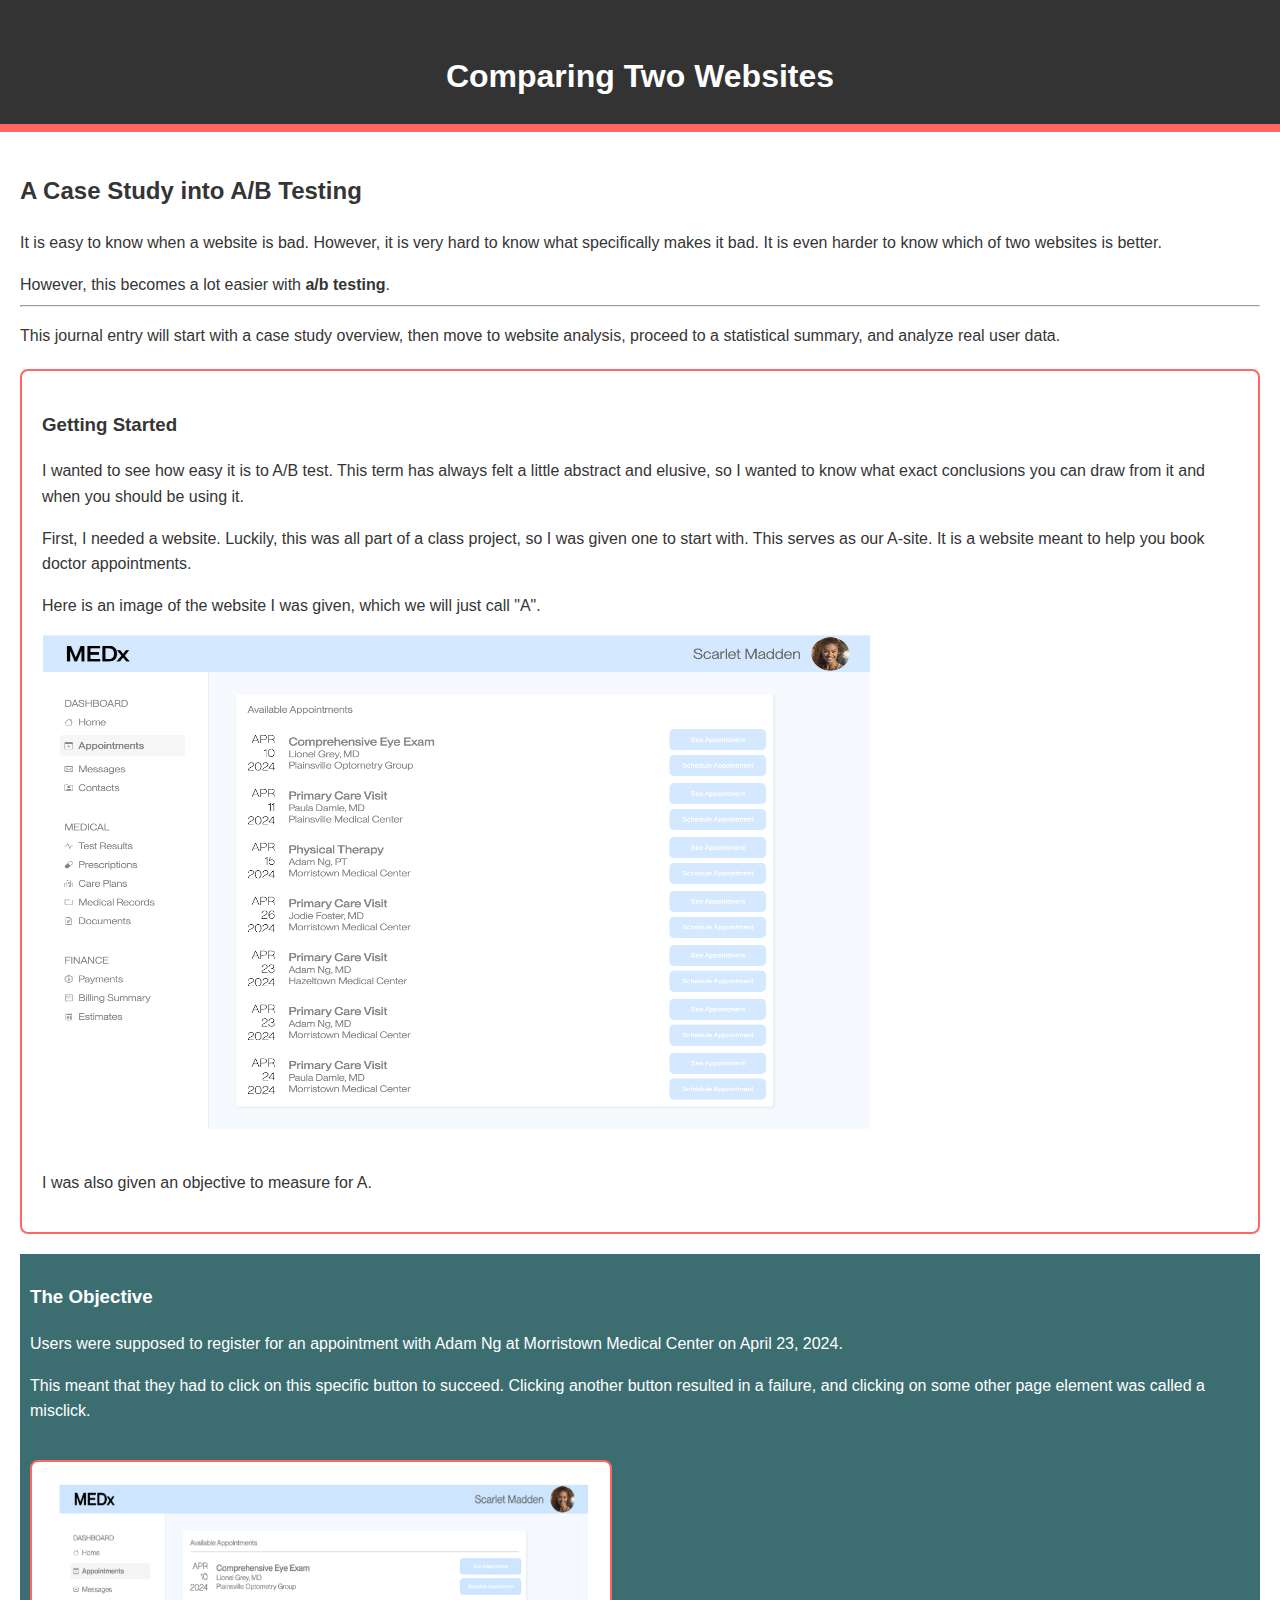
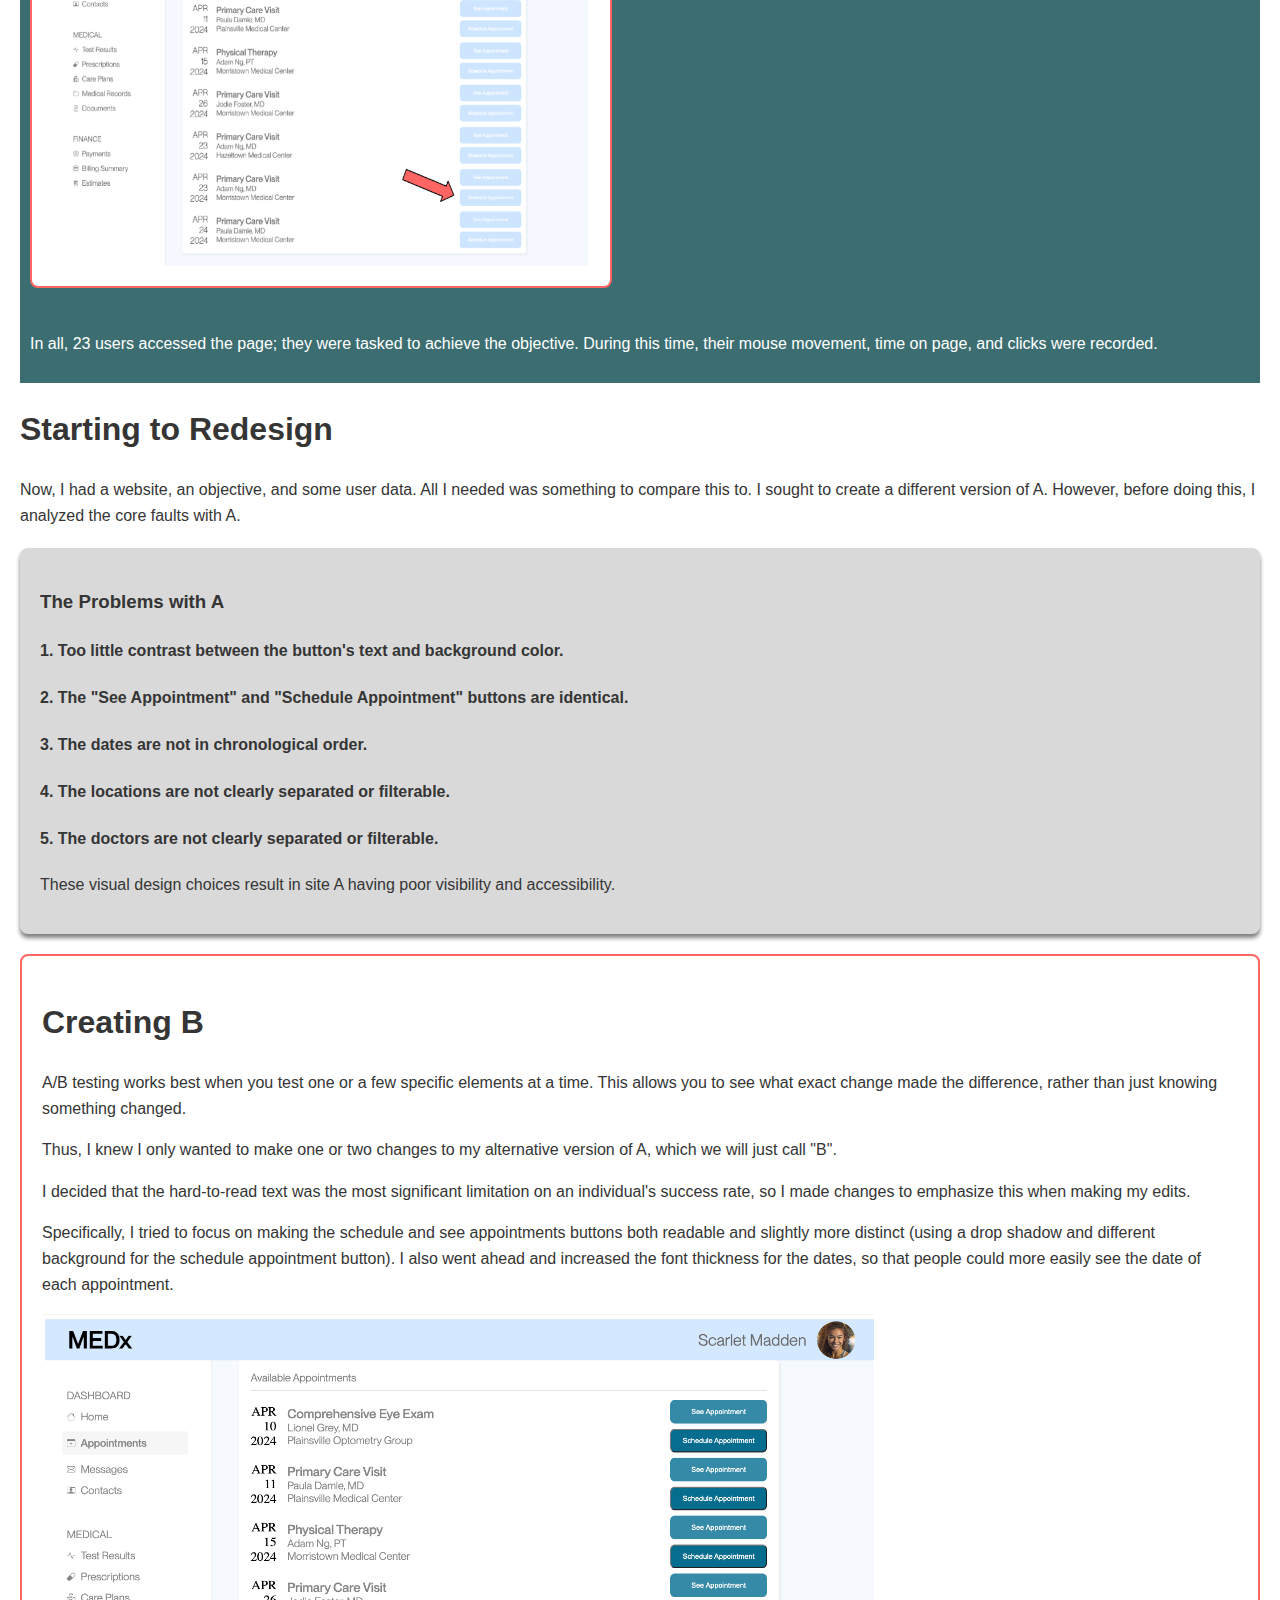
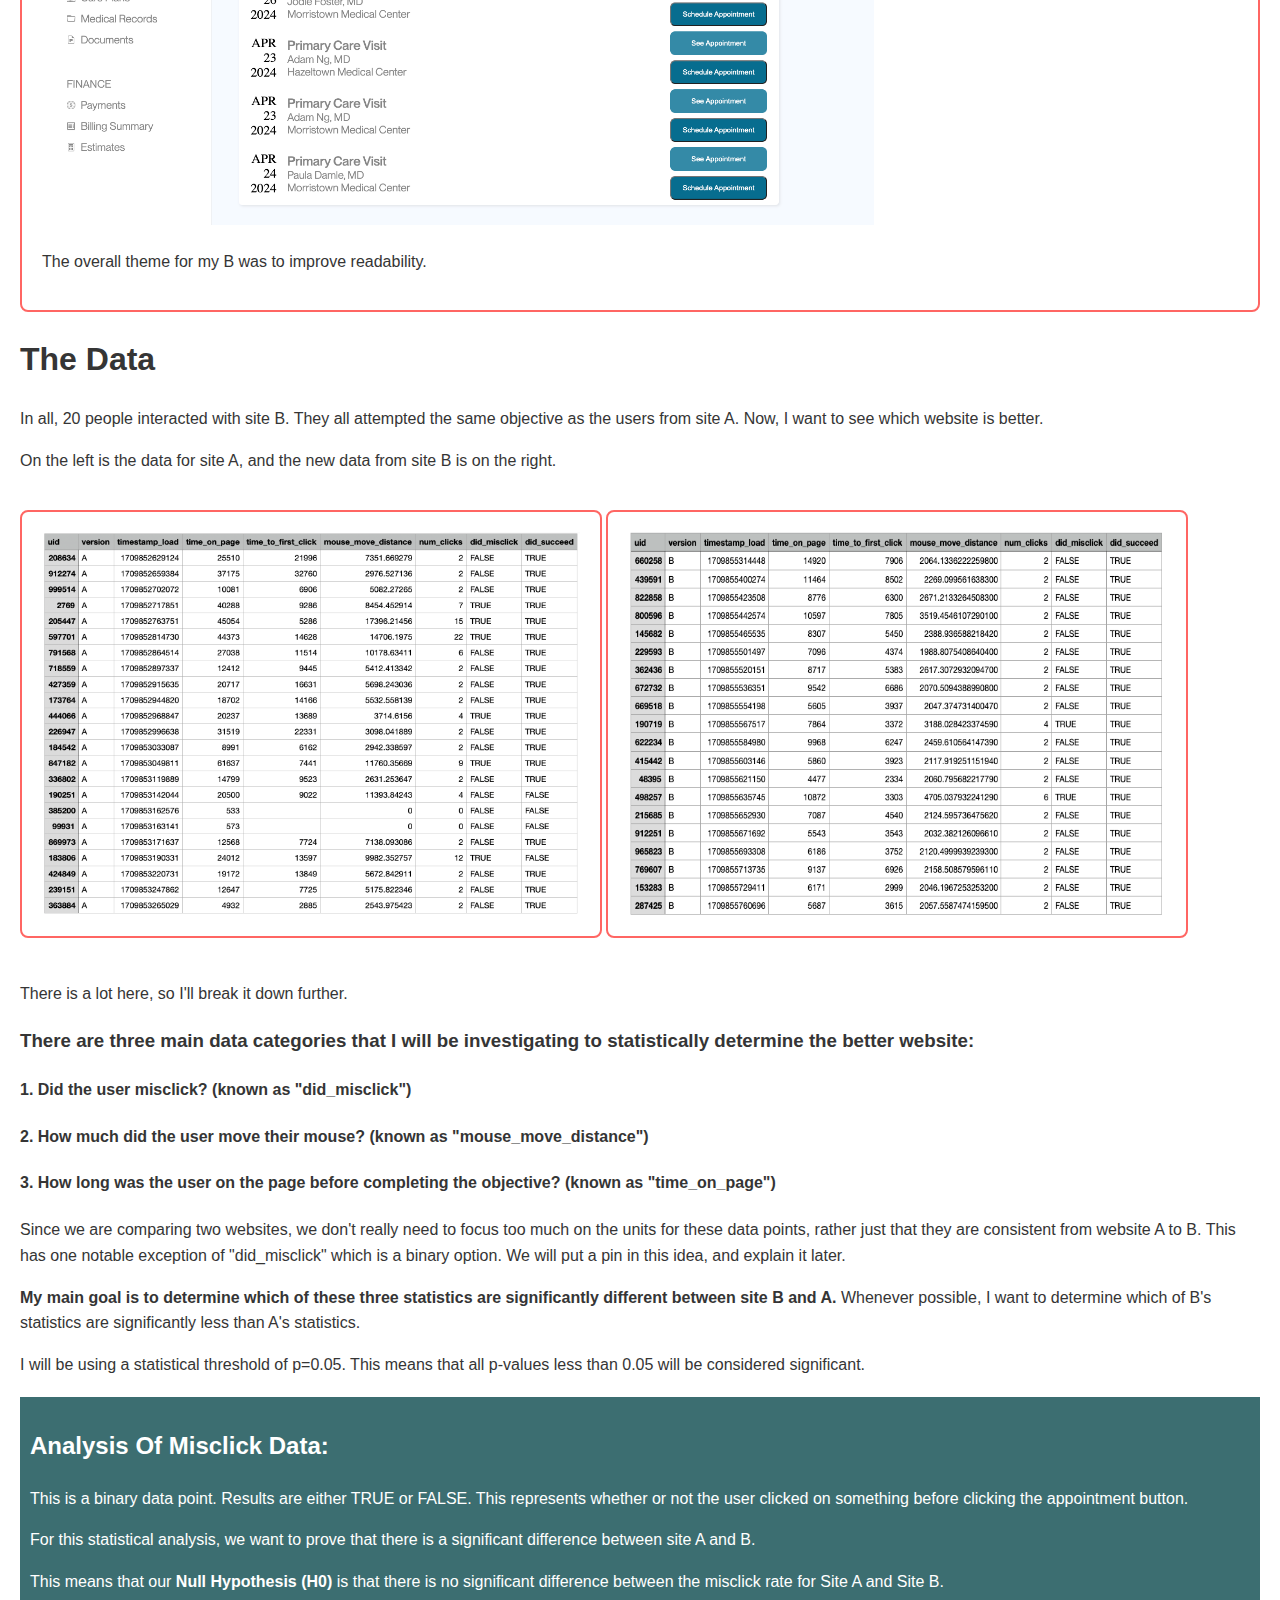
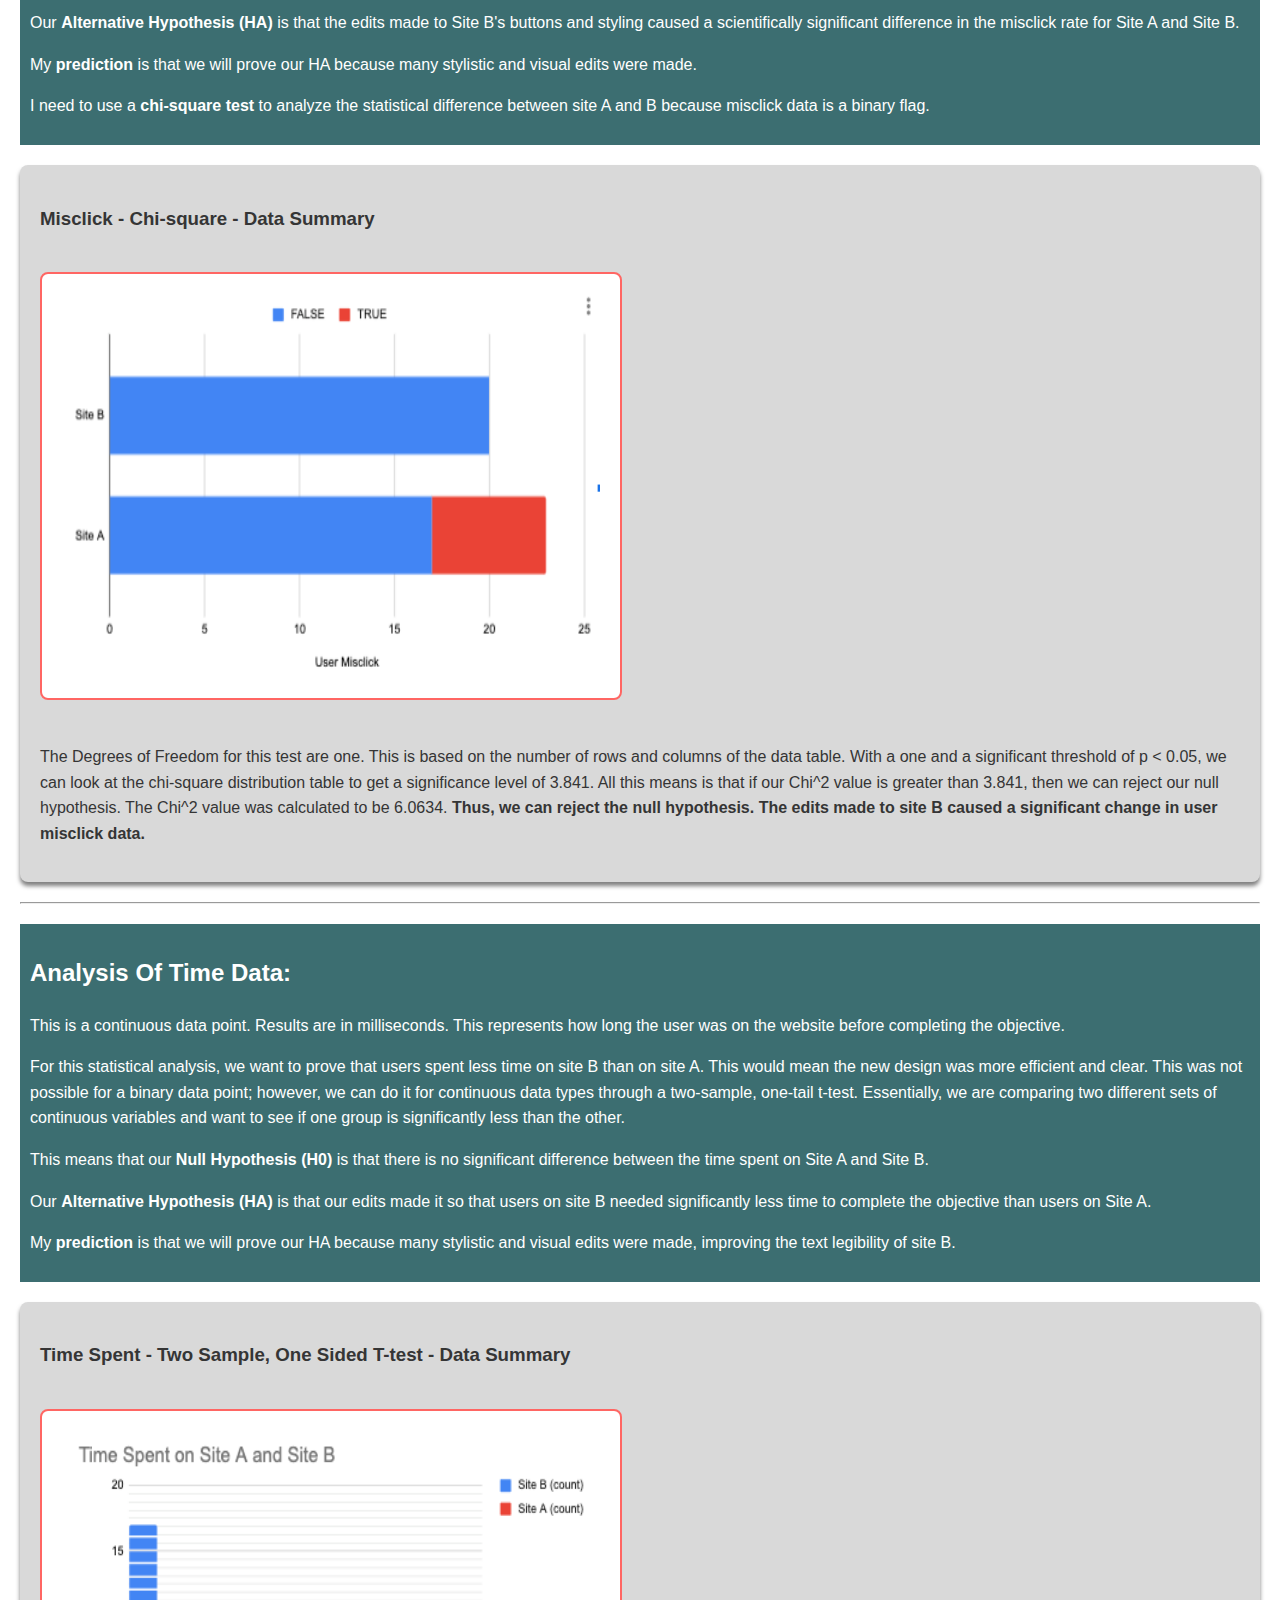
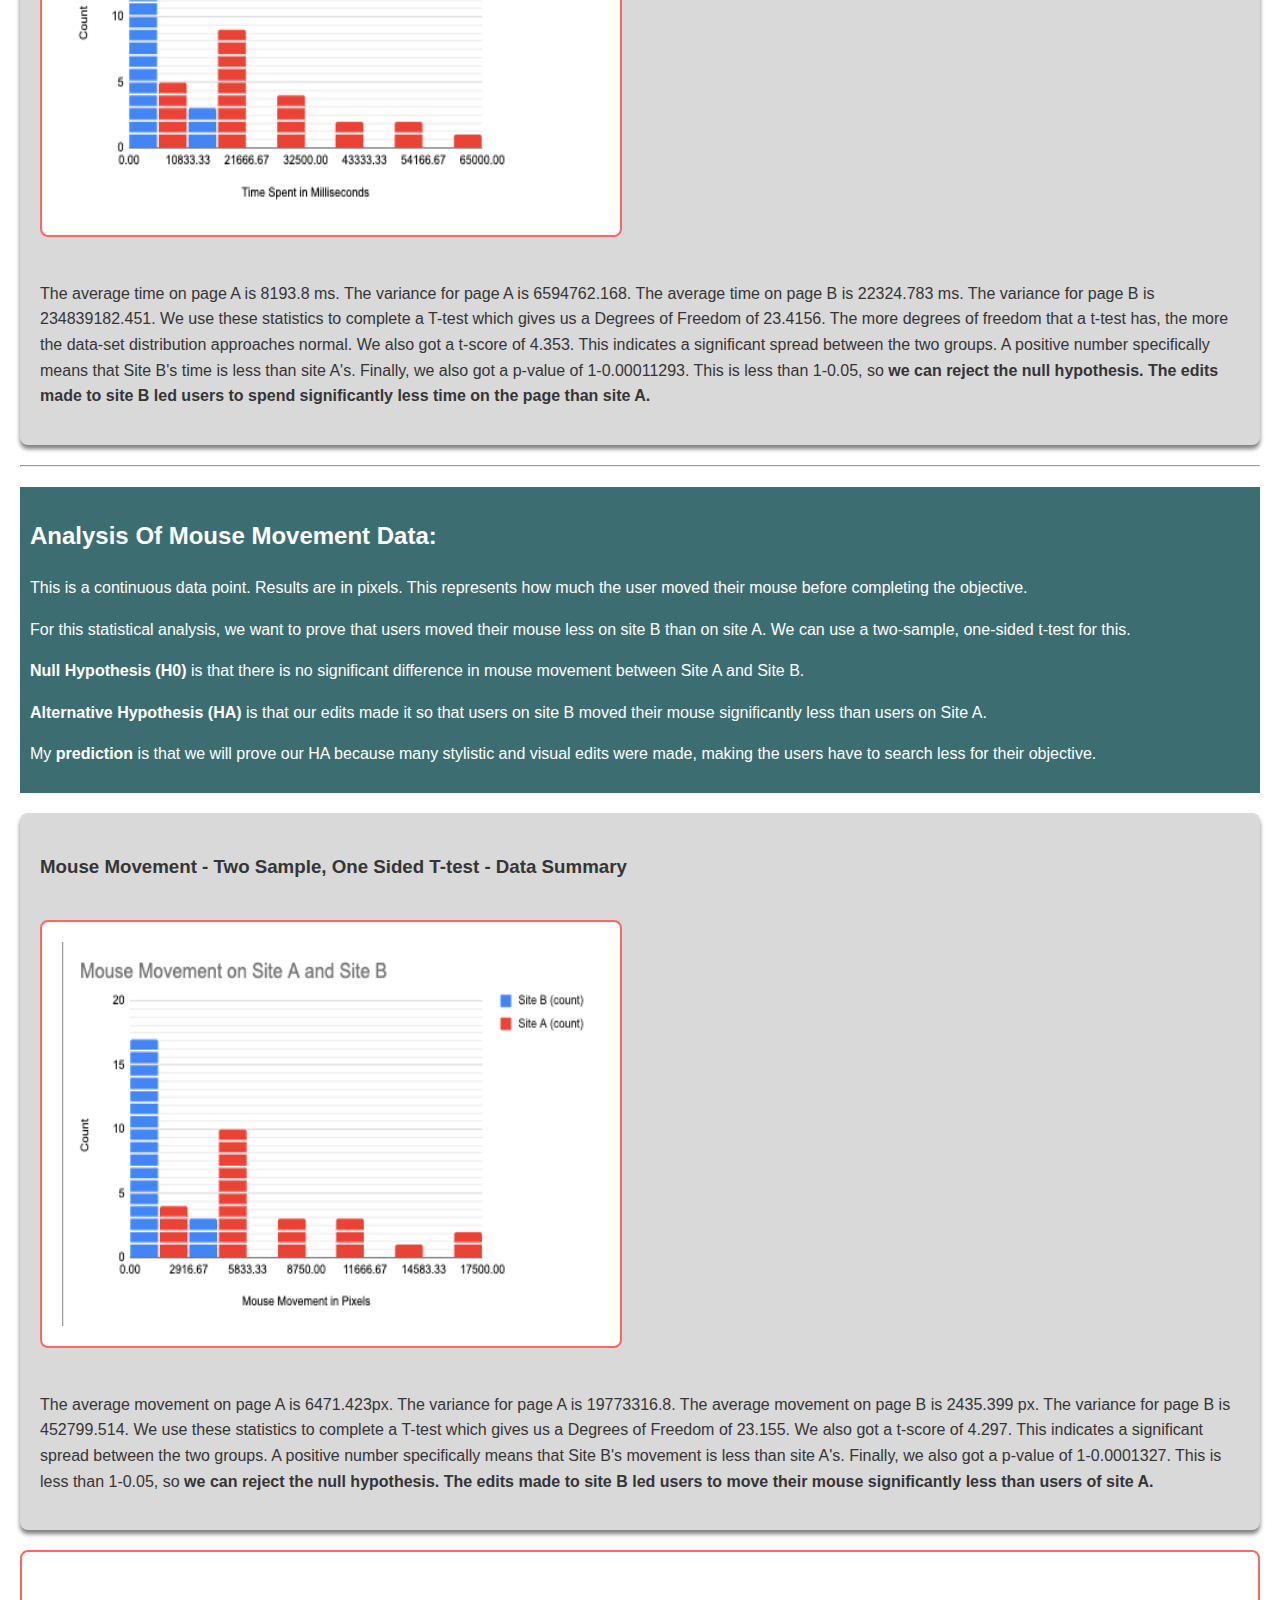
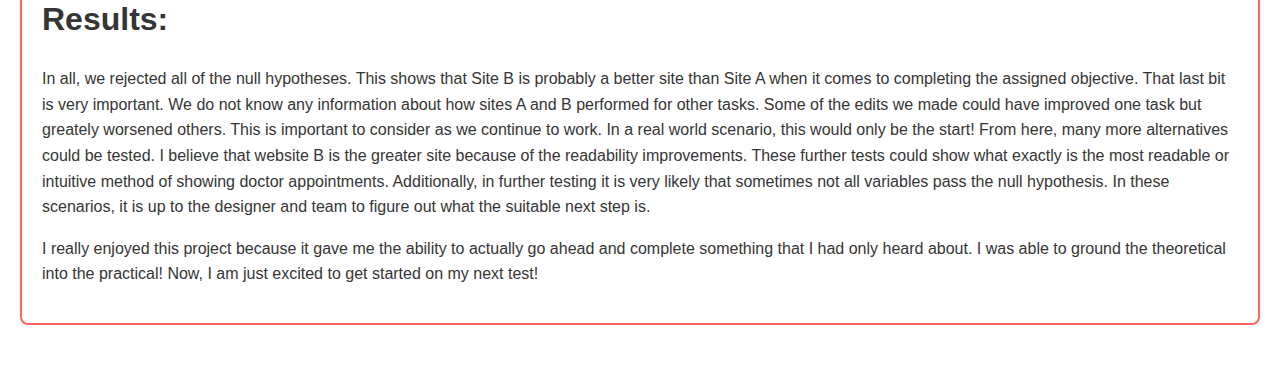
<file: ab/index.html>
<!DOCTYPE html>
<html lang="en">
<head>
    <meta charset="UTF-8">
    <meta name="viewport" content="width=device-width, initial-scale=1.0">
    <title>AB Testing</title>
    <link rel="stylesheet" href="styles.css" />
</head>
<body>
    <header>
        <h1>Comparing Two Websites</h1>
    </header>
    <main>
        <div class="note">
            <h2>A Case Study into A/B Testing</h2>
            <p>It is easy to know when a website is bad. However, it is very hard to know what specifically makes it bad. It is even harder to know which of two websites is better.</p>
            <a>However, this becomes a lot easier with <b>a/b testing</b>.</a>
            <hr>
            <p>This journal entry will start with a case study overview, then move to website analysis, proceed to a statistical summary, and analyze real user data.</p>
        </div>
        <div class="section-border">
            <h3>Getting Started</h3>
            <p>I wanted to see how easy it is to A/B test. This term has always felt a little abstract and elusive, so I wanted to know what exact conclusions you can draw from it and when you should be using it.</p>
            <p>First, I needed a website. Luckily, this was all part of a class project, so I was given one to start with. This serves as our A-site. It is a website meant to help you book doctor appointments.</p>
            <p>Here is an image of the website I was given, which we will just call "A".</p>
            <img class="image" alt="website with pale buttons and hard to read text" src="./assets/a.png"/>
            <p>I was also given an objective to measure for A.</p>
        </div>
        <div class="section-flat">
            <h3>The Objective</h3>
            <p>Users were supposed to register for an appointment with Adam Ng at Morristown Medical Center on April 23, 2024.</p>
            <p>This meant that they had to click on this specific button to succeed. Clicking another button resulted in a failure, and clicking on some other page element was called a misclick.</p>
            <img class="image-small" alt="website with an arrow pointing to specific button" src="./assets/a_highlighted.png"/>
            <p>In all, 23 users accessed the page; they were tasked to achieve the objective. During this time, their mouse movement, time on page, and clicks were recorded.</p>
        </div>
        
        <h1>Starting to Redesign</h1>
        <p>Now, I had a website, an objective, and some user data. All I needed was something to compare this to. I sought to create a different version of A. However, before doing this, I analyzed the core faults with A.</p>
        <div class="section-shadow">
            <h3>The Problems with A</h3>
            <h4>1. Too little contrast between the button's text and background color.</h4>
            <h4>2. The "See Appointment" and "Schedule Appointment" buttons are identical.</h4>
            <h4>3. The dates are not in chronological order.</h4>
            <h4>4. The locations are not clearly separated or filterable.</h4>
            <h4>5. The doctors are not clearly separated or filterable.</h4>
            <p>These visual design choices result in site A having poor visibility and accessibility.</p>
        </div>
        <div class="section-border">
            <h1>Creating B</h1>
            <p>A/B testing works best when you test one or a few specific elements at a time. This allows you to see what exact change made the difference, rather than just knowing something changed.</p>
            <p>Thus, I knew I only wanted to make one or two changes to my alternative version of A, which we will just call "B".</p>
            <p>I decided that the hard-to-read text was the most significant limitation on an individual's success rate, so I made changes to emphasize this when making my edits.</p>
            <p>Specifically, I tried to focus on making the schedule and see appointments buttons both readable and slightly more distinct (using a drop shadow and different background for the schedule appointment button). I also went ahead and increased the font thickness for the dates, so that people could more easily see the date of each appointment.</p>
            <img class="image" alt="website with schedule appointment buttons and see appointment buttons on different color backgrounds" src="./assets/b.png"/>
            <p>The overall theme for my B was to improve readability.</p>
        </div>
        <h1>The Data</h1>
        <p>In all, 20 people interacted with site B. They all attempted the same objective as the users from site A. Now, I want to see which website is better.</p>
        <p>On the left is the data for site A, and the new data from site B is on the right.</p>
        <img class="image-small" alt="data sheet for A users" src="./assets/a_data.png"/> <a></a><img class="image-small" alt="data sheet for B users" src="./assets/b_data.png"/>
        <p>There is a lot here, so I'll break it down further.</p>
        <h3>There are three main data categories that I will be investigating to statistically determine the better website:</h3>
        <h4>1. Did the user misclick? (known as "did_misclick")</h4>
        <h4>2. How much did the user move their mouse? (known as "mouse_move_distance")</h4>
        <h4>3. How long was the user on the page before completing the objective? (known as "time_on_page")</h4>
        <p>Since we are comparing two websites, we don't really need to focus too much on the units for these data points, rather just that they are consistent from website A to B. This has one notable exception of "did_misclick" which is a binary option. We will put a pin in this idea, and explain it later.</p>
        <a><b>My main goal is to determine which of these three statistics are significantly different between site B and A.</b> Whenever possible, I want to determine which of B's statistics are significantly less than A's statistics.</a>
        <p>I will be using a statistical threshold of p=0.05. This means that all p-values less than 0.05 will be considered significant.</p>
        
        <div class="section-flat">
            <h2>Analysis Of Misclick Data:</h2>
            <p>This is a binary data point. Results are either TRUE or FALSE. This represents whether or not the user clicked on something before clicking the appointment button.</p>
            <p>For this statistical analysis, we want to prove that there is a significant difference between site A and B.</p>
            <p>This means that our <b>Null Hypothesis (H0)</b> is that there is no significant difference between the misclick rate for Site A and Site B.</p>
            <p>Our <b>Alternative Hypothesis (HA)</b> is that the edits made to Site B's buttons and styling caused a scientifically significant difference in the misclick rate for Site A and Site B.</p>
            <p>My <b>prediction</b> is that we will prove our HA because many stylistic and visual edits were made.</p>
            <p>I need to use a <b>chi-square test</b> to analyze the statistical difference between site A and B because misclick data is a binary flag.</p>
        </div>
        <div class="section-shadow">
            <h3>Misclick - Chi-square - Data Summary</h3>
            <img class="image-small" alt="graph showing misclick data" src="./assets/misclick.png"/>
            <p>The Degrees of Freedom for this test are one. This is based on the number of rows and columns of the data table. With a one and a significant threshold of p < 0.05, we can look at the chi-square distribution table to get a significance level of 3.841. All this means is that if our Chi^2 value is greater than 3.841, then we can reject our null hypothesis. The Chi^2 value was calculated to be 6.0634. <b>Thus, we can reject the null hypothesis. The edits made to site B caused a significant change in user misclick data.</b></p>
        </div>

    <hr>
    <div class="section-flat">
        <h2>Analysis Of Time Data:</h2>
        <p>This is a continuous data point. Results are in milliseconds. This represents how long the user was on the website before completing the objective.</p>
        <p>For this statistical analysis, we want to prove that users spent less time on site B than on site A. This would mean the new design was more efficient and clear. This was not possible for a binary data point; however, we can do it for continuous data types through a two-sample, one-tail t-test. Essentially, we are comparing two different sets of continuous variables and want to see if one group is significantly less than the other.</p>
        <p>This means that our <b>Null Hypothesis (H0)</b> is that there is no significant difference between the time spent on Site A and Site B.</p>
        <p>Our <b>Alternative Hypothesis (HA)</b> is that our edits made it so that users on site B needed significantly less time to complete the objective than users on Site A.</p>
        <p>My <b>prediction</b> is that we will prove our HA because many stylistic and visual edits were made, improving the text legibility of site B.</p>
    </div>
    <div class="section-shadow">
        <h3>Time Spent - Two Sample, One Sided T-test - Data Summary</h3>
        <img class="image-small" alt="graph showing time spent data" src="./assets/time.png"/>
        <p>The average time on page A is 8193.8 ms. The variance for page A is 6594762.168. The average time on page B is 22324.783 ms. The variance for page B is 234839182.451. We use these statistics to complete a T-test which gives us a Degrees of Freedom of 23.4156. The more degrees of freedom that a t-test has, the more the data-set distribution approaches normal. We also got a t-score of 4.353. This indicates a significant spread between the two groups. A positive number specifically means that Site B's time is less than site A's. Finally, we also got a p-value of 1-0.00011293. This is less than 1-0.05, so <b>we can reject the null hypothesis. The edits made to site B led users to spend significantly less time on the page than site A.</b></p>
    </div>
    
    <hr>
    <div class="section-flat">
        <h2>Analysis Of Mouse Movement Data:</h2>
        <p>This is a continuous data point. Results are in pixels. This represents how much the user moved their mouse before completing the objective.</p>
        <p>For this statistical analysis, we want to prove that users moved their mouse less on site B than on site A. We can use a two-sample, one-sided t-test for this. </p>
        <p><b>Null Hypothesis (H0)</b> is that there is no significant difference in mouse movement between Site A and Site B.</p>
        <p><b>Alternative Hypothesis (HA)</b> is that our edits made it so that users on site B moved their mouse significantly less than users on Site A.</p>
        <p>My <b>prediction</b> is that we will prove our HA because many stylistic and visual edits were made, making the users have to search less for their objective.</p>
    </div>
    <div class="section-shadow">
        <h3>Mouse Movement - Two Sample, One Sided T-test - Data Summary</h3>
        <img class="image-small" alt="graph showing mouse movement data" src="./assets/mouse.png"/>
        <p>The average movement on page A is 6471.423px. The variance for page A is 19773316.8. The average movement on page B is 2435.399 px. The variance for page B is 452799.514. We use these statistics to complete a T-test which gives us a Degrees of Freedom of 23.155. We also got a t-score of 4.297. This indicates a significant spread between the two groups. A positive number specifically means that Site B's movement is less than site A's. Finally, we also got a p-value of 1-0.0001327. This is less than 1-0.05, so <b>we can reject the null hypothesis. The edits made to site B led users to move their mouse significantly less than users of site A.</b></p>
    </div>
    <div class="section-border">
        <h1>Results:</h1>
        <p>In all, we rejected all of the null hypotheses. This shows that Site B is probably a better site than Site A when it comes to completing the assigned objective. That last bit is very important. We do not know any information about how sites A and B performed for other tasks. Some of the edits we made could have improved one task but greately worsened others. This is important to consider as we continue to work. In a real world scenario, this would only be the start! From here, many more alternatives could be tested. I believe that website B is the greater site because of the readability improvements. These further tests could show what exactly is the most readable or intuitive method of showing doctor appointments. Additionally, in further testing it is very likely that sometimes not all variables pass the null hypothesis. In these scenarios, it is up to the designer and team to figure out what the suitable next step is.   </p>
        <p>I really enjoyed this project because it gave me the ability to actually go ahead and complete something that I had only heard about. I was able to ground the theoretical into the practical! Now, I am just excited to get started on my next test!
        </p>
    </div>
    </main>
    
    <footer>
    </footer>
</body>
</html>
</file>
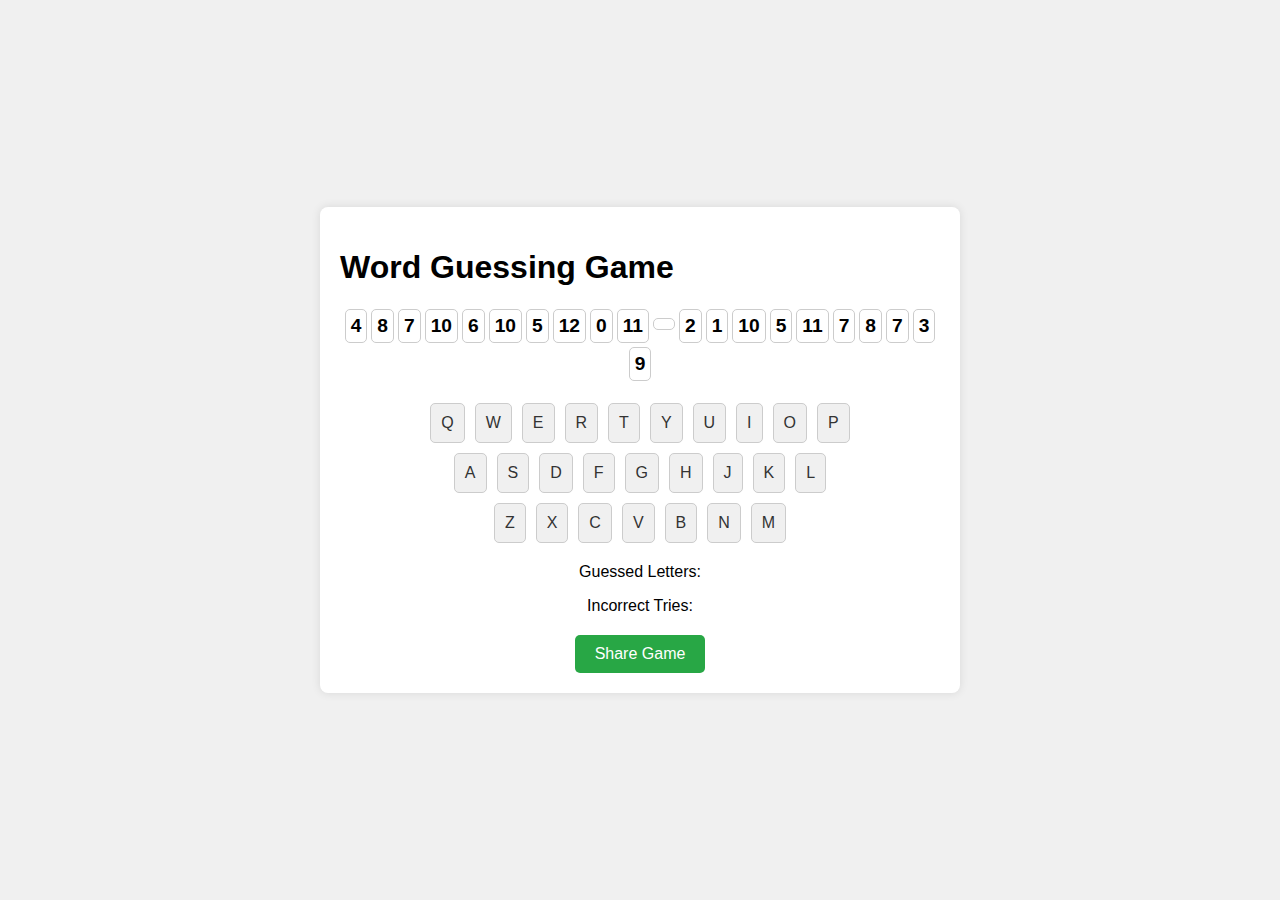
<file: backup/index.html>
<!DOCTYPE html>
<html lang="en">
<head>
    <meta charset="UTF-8">
    <meta name="viewport" content="width=device-width, initial-scale=1.0">
    <title>Word Guessing Game</title>
    <link rel="stylesheet" href="styles.css">
</head>
<body>
    <div id="game-container">
        <h1>Word Guessing Game</h1>
        <div id="phrase-container">
            <p id="phrase"></p>
        </div>
        <div id="keyboard-container">
            <div id="keyboard">
                <div class="key-row">
                    <button class="key" id="Q" onclick="guessLetter('Q')">Q</button>
                    <button class="key" id="W" onclick="guessLetter('W')">W</button>
                    <button class="key" id="E" onclick="guessLetter('E')">E</button>
                    <button class="key" id="R" onclick="guessLetter('R')">R</button>
                    <button class="key" id="T" onclick="guessLetter('T')">T</button>
                    <button class="key" id="Y" onclick="guessLetter('Y')">Y</button>
                    <button class="key" id="U" onclick="guessLetter('U')">U</button>
                    <button class="key" id="I" onclick="guessLetter('I')">I</button>
                    <button class="key" id="O" onclick="guessLetter('O')">O</button>
                    <button class="key" id="P" onclick="guessLetter('P')">P</button>
                </div>
                <div class="key-row">
                    <button class="key" id="A" onclick="guessLetter('A')">A</button>
                    <button class="key" id="S" onclick="guessLetter('S')">S</button>
                    <button class="key" id="D" onclick="guessLetter('D')">D</button>
                    <button class="key" id="F" onclick="guessLetter('F')">F</button>
                    <button class="key" id="G" onclick="guessLetter('G')">G</button>
                    <button class="key" id="H" onclick="guessLetter('H')">H</button>
                    <button class="key" id="J" onclick="guessLetter('J')">J</button>
                    <button class="key" id="K" onclick="guessLetter('K')">K</button>
                    <button class="key" id="L" onclick="guessLetter('L')">L</button>
                </div>
                <div class="key-row">
                    <button class="key" id="Z" onclick="guessLetter('Z')">Z</button>
                    <button class="key" id="X" onclick="guessLetter('X')">X</button>
                    <button class="key" id="C" onclick="guessLetter('C')">C</button>
                    <button class="key" id="V" onclick="guessLetter('V')">V</button>
                    <button class="key" id="B" onclick="guessLetter('B')">B</button>
                    <button class="key" id="N" onclick="guessLetter('N')">N</button>
                    <button class="key" id="M" onclick="guessLetter('M')">M</button>
                </div>
            </div>
    
        </div>
        <div id="game-status">
            <p>Guessed Letters: <span id="guessed-letters"></span></p>
            <p>Incorrect Tries: <span id="incorrect-tries"></span></p>
        </div>
        <div id="share-button-container">
            <button id="share-button" onclick="shareGame()">Share Game</button>
        </div>
    </div>

    <script src="script.js"></script>
</body>
</html>
</file>
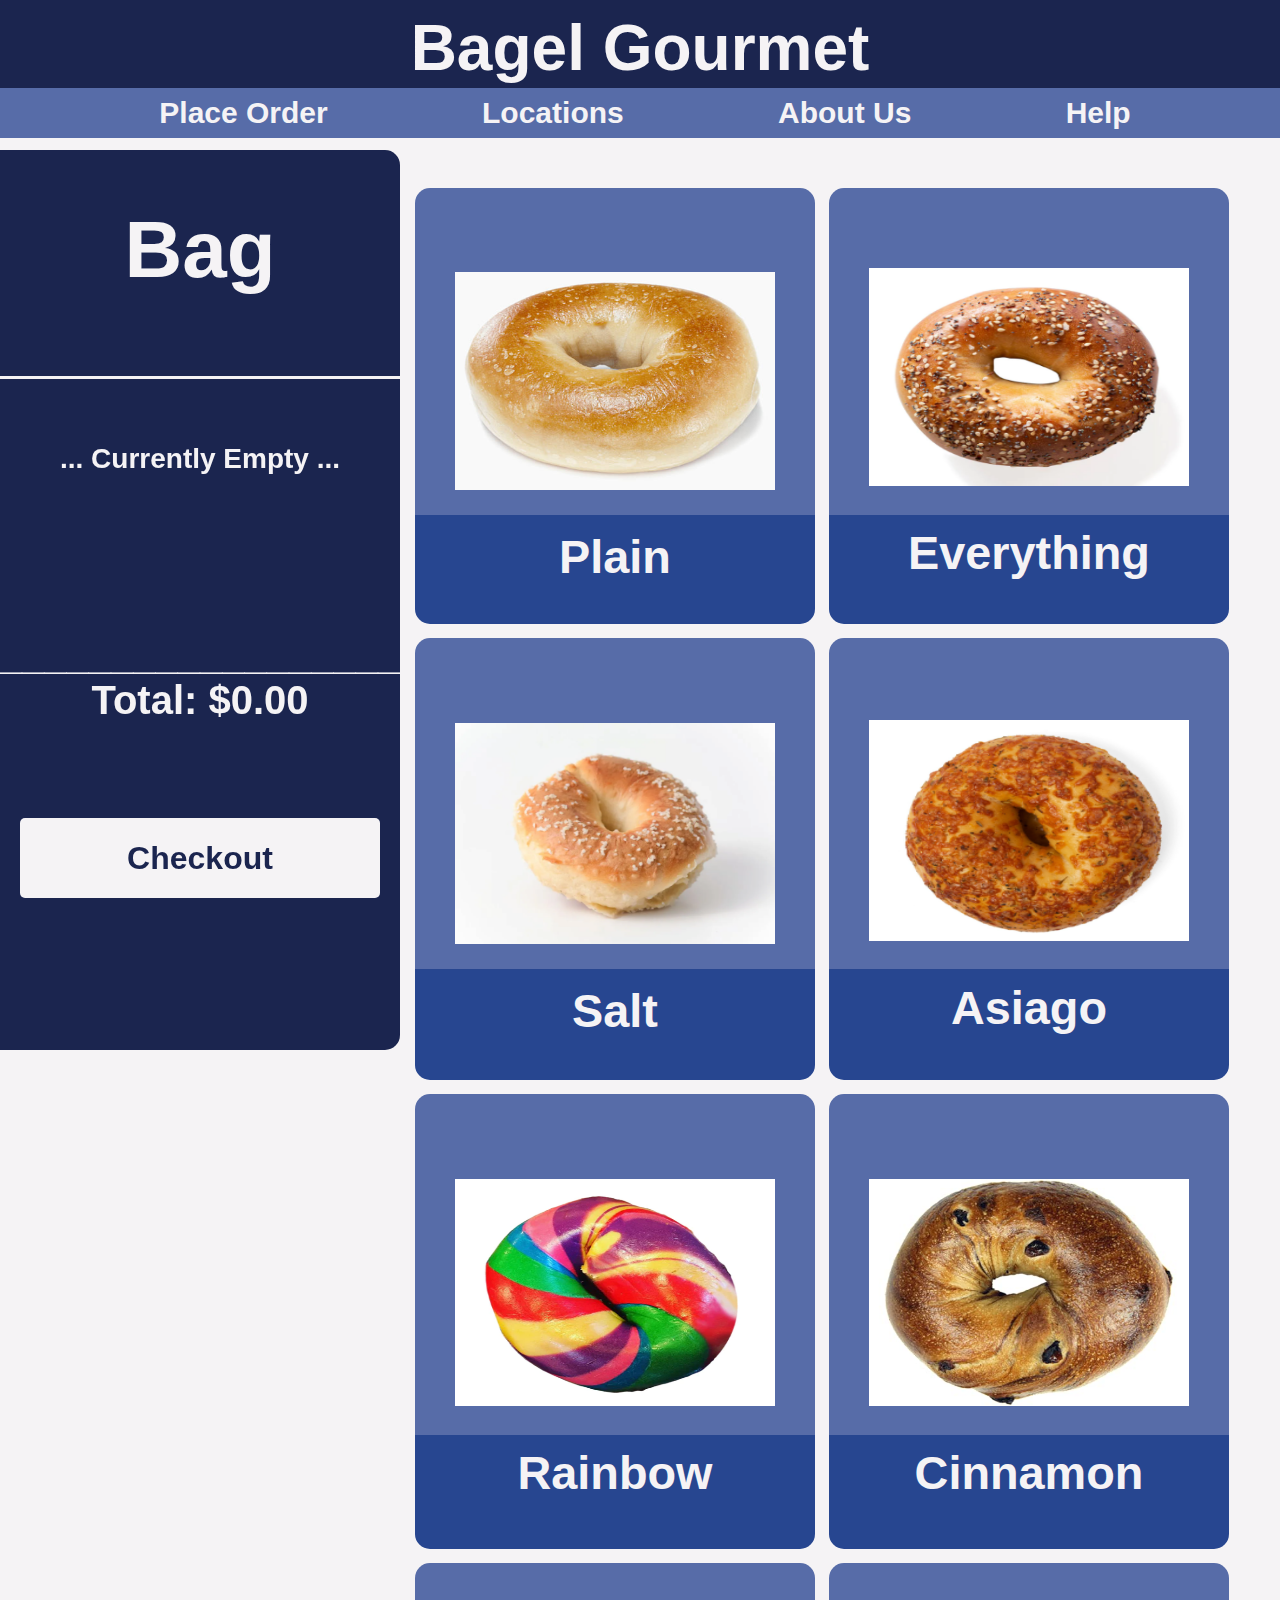
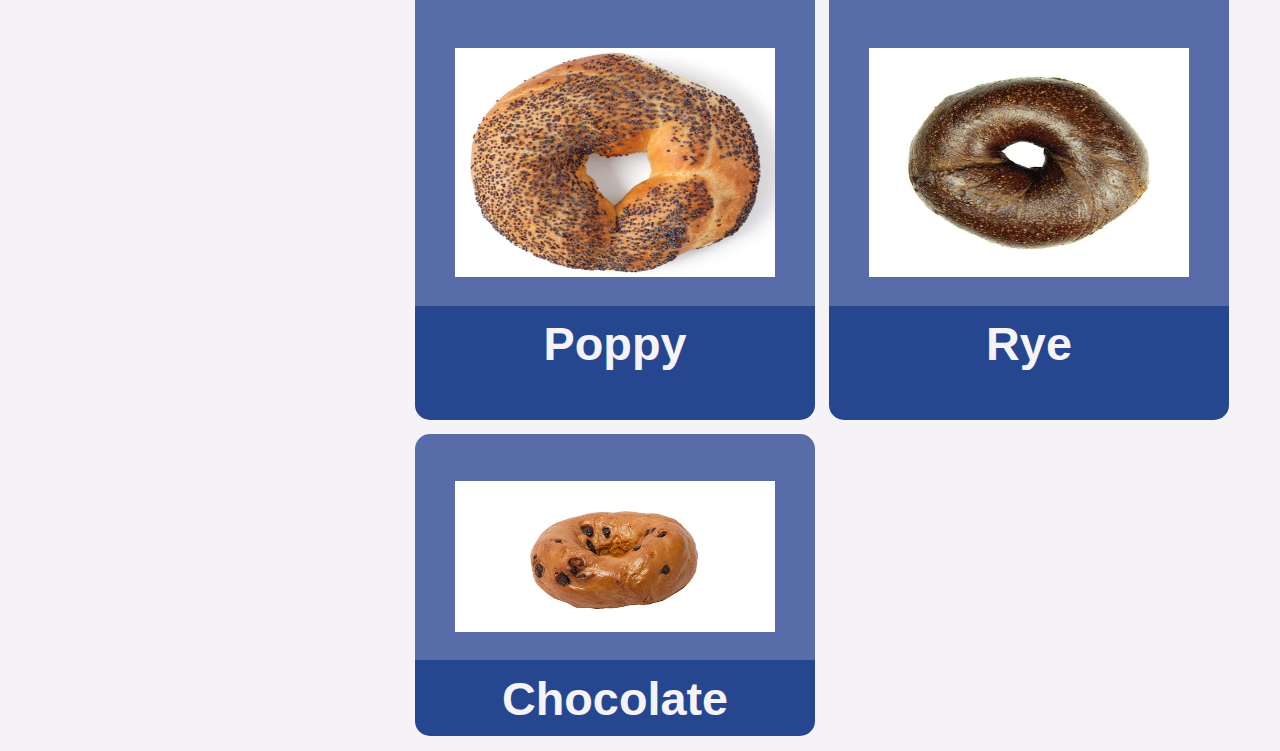
<file: bagel/index.html>
<!DOCTYPE html>
<html lang="en">
  <head>
    <meta name="viewport" content="width=device-width, initial-scale=1.0" />
    <title>Bagel Gourmet</title>
    <link rel="stylesheet" href="styles.css" /> 

  </head>
  <body  style="background-color:#F5F3F5;">
    <div id="site">
      <!-- Top header and nav bar> -->
    <div class="logoBar hovered-element" style="background-color: #1b254f; ">
      <h1 style="color: #F5F3F5;">Bagel Gourmet</h1>

      <div class="side-bar hovered-element">
        <h2 class="current">Place Order</h2>
        <h2>Locations</h2>
        <h2>About Us</h2>
        <h2>Help</h2>
      </div>
    </div>

 <!-- Left attached side bar for Bag (only visible on pc) -->
    <div class="bag" style="background-color: #1b254f; ">
      <h1 id=bag-name>Bag _________</h1>
      <h2 id="bag-items">... Currently Empty ...</h2>
      <h2 id="total">__________________ Total: $0.00 </h2>
      <h3 class="checkout hovered-element">Checkout</h3>
    </div>
 <!-- Bagel Section> -->
    <div class="buffer">
      Pick Your Bagel
      <img class="icons upper-left"  alt="back button" src="./assets/back-icon.png"/>
      <img class="icons upper-right"  alt="bag button" src="./assets/bag-icon.png"/>
    </div>

    <div id="bagelGallery">
      <div class="card hovered-element" >
         <!-- plain bagel> -->
        <img class="galleryImage hovered-element" alt="plain bagel" src="./assets/bagel.png"/>
        <h3 style="margin-bottom: -5px; margin-top: 0px;">Plain</h3>
      </div>
         <!-- everything bagel> -->
      <div class="card hovered-element">
        <img class="galleryImage" alt="everything bagel"src="./assets/everything.png"/>
        <h3 style="margin-bottom: 3px; margin-top: 0px;">Everything</h3>
      </div>
         <!-- salt bagel> -->
      <div class="card hovered-element">
        <img class="galleryImage" alt="salt bagel" src="./assets/salt.png"/>
        <h3 style="margin-bottom: -4px; margin-top: 0px;">Salt</h3>
      </div>
         <!-- asiago bagel> -->
      <div class="card hovered-element">
        <img class="galleryImage" alt="asiago bagel" src="./assets/asiago.png"/>
        <h3 style="margin-bottom: 3px; margin-top: 0px;">Asiago</h3>
      </div>
         <!-- rainbow bagel> -->
      <div class="card hovered-element">
        <img class="galleryImage" alt="rainbow bagel" src="./assets/rainbow.png"/>
        <h3 style="margin-bottom: 3px; margin-top: 0px;">Rainbow</h3>
      </div>
         <!-- cinnamon bagel> -->
      <div class="card hovered-element">
        <img class="galleryImage" alt="cinnamon bagel" src="./assets/cinnamon.jpeg"/>
        <h3 style="margin-bottom: 3px; margin-top: 0px;">Cinnamon</h3>
      </div>
         <!-- poppy seed bagel> -->
      <div class="card hovered-element">
        <img class="galleryImage" alt="poppy seed bagel" src="./assets/poppy.png"/>
        <h3 style="margin-bottom: 3px; margin-top: 0px;">Poppy</h3>
      </div>
         <!-- rye bagel> -->
      <div class="card hovered-element">
        <img class="galleryImage" alt="pumpernickel bagel" src="./assets/pumpernickel.avif"/>
        <h3 style="margin-bottom: 3px; margin-top: 0px;">Rye</h3>
      </div>
         <!-- chocolate bagel> -->
      <div class="card hovered-element">
        <img class="galleryImage" alt="chocolate chip bagel" src="./assets/chocolate.jpeg"/>
        <h3 style="margin-bottom: 3px; margin-top: 0px;">Chocolate</h3>
      </div>

    </div>
  </body>
</div>


</html>
</file>
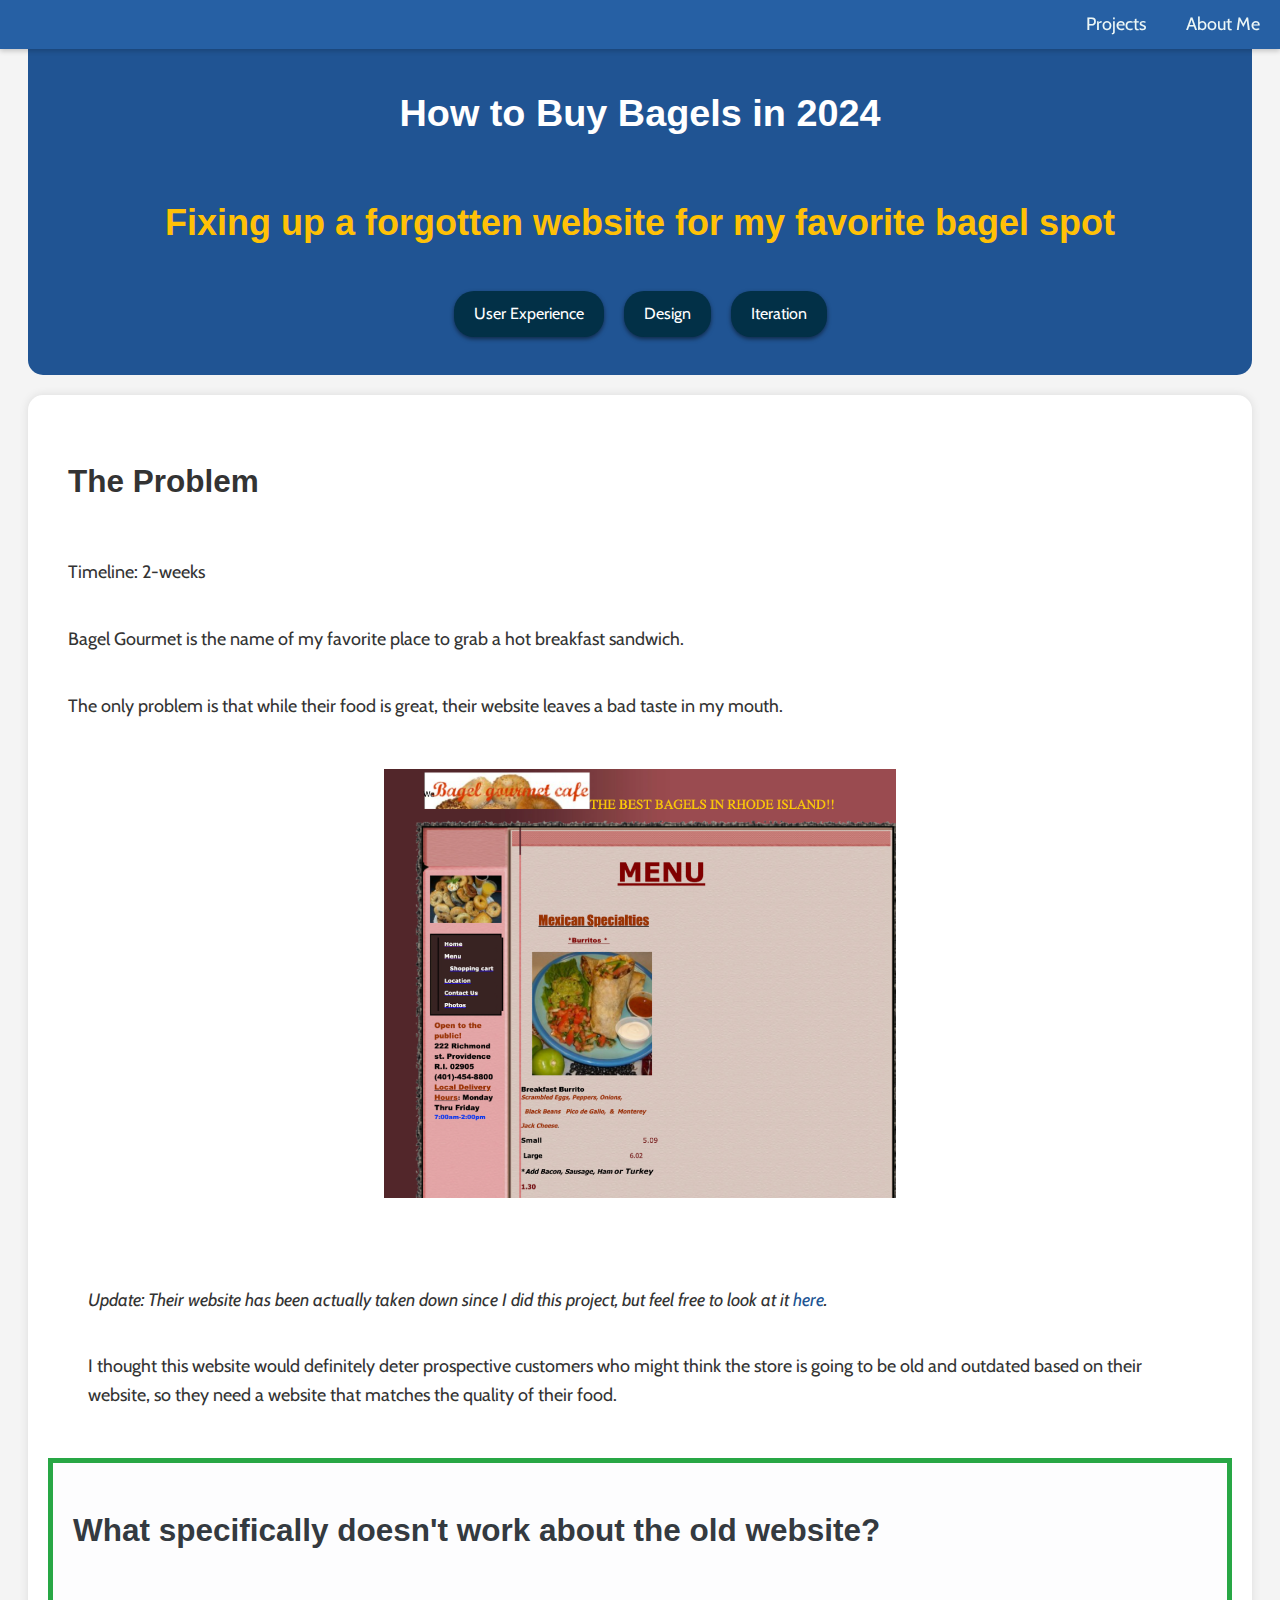
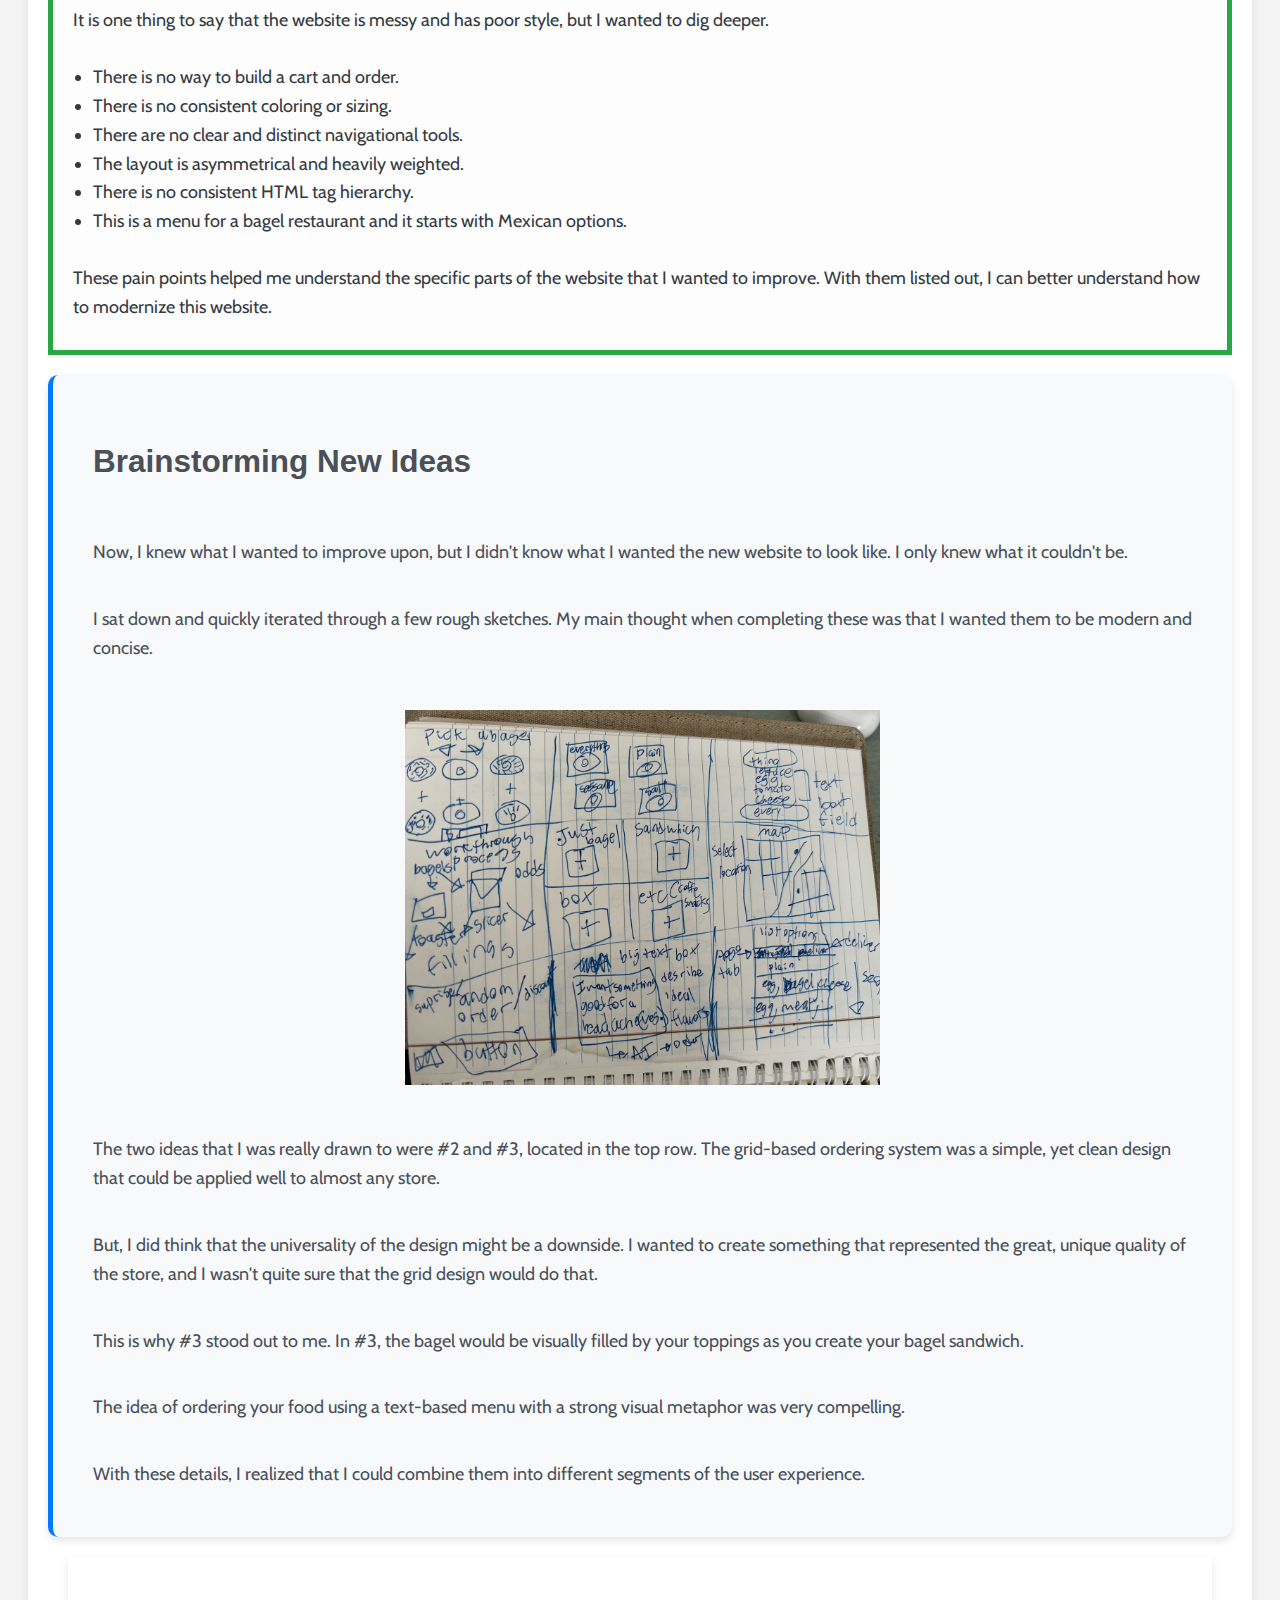
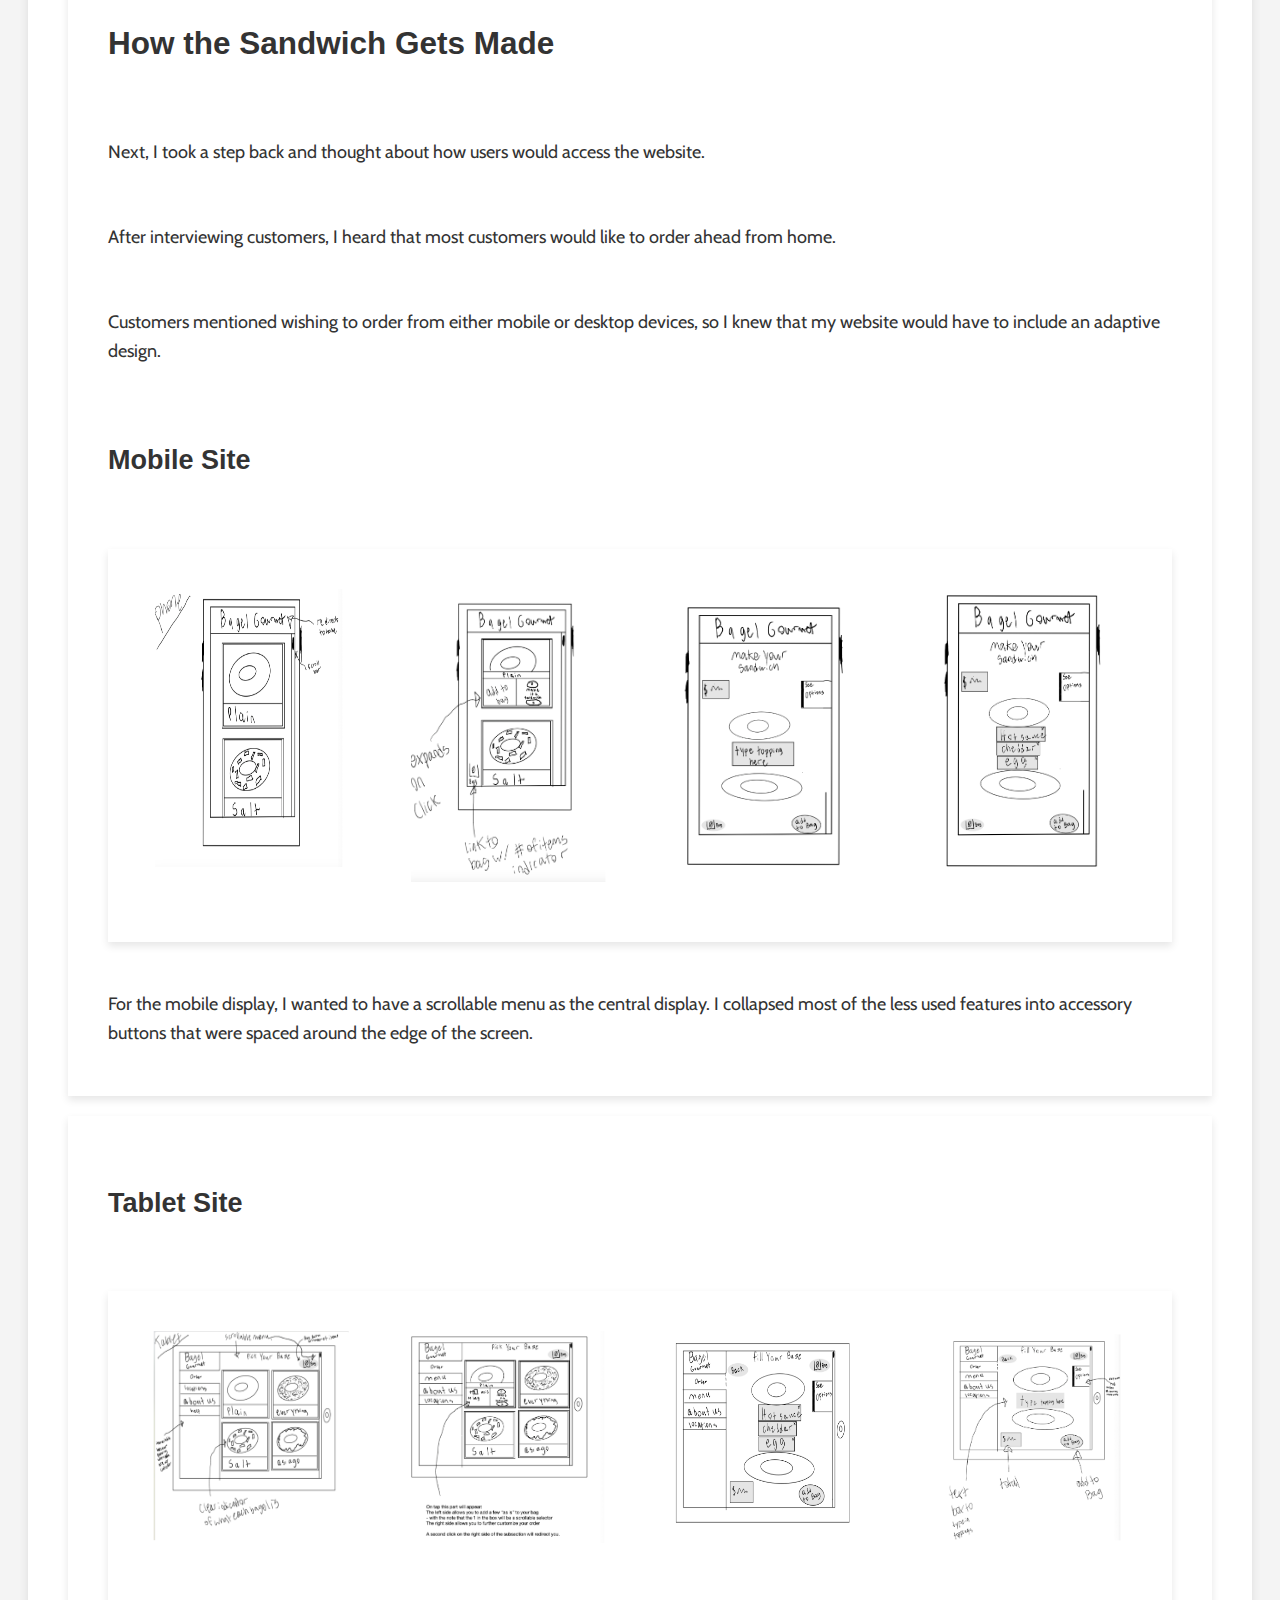
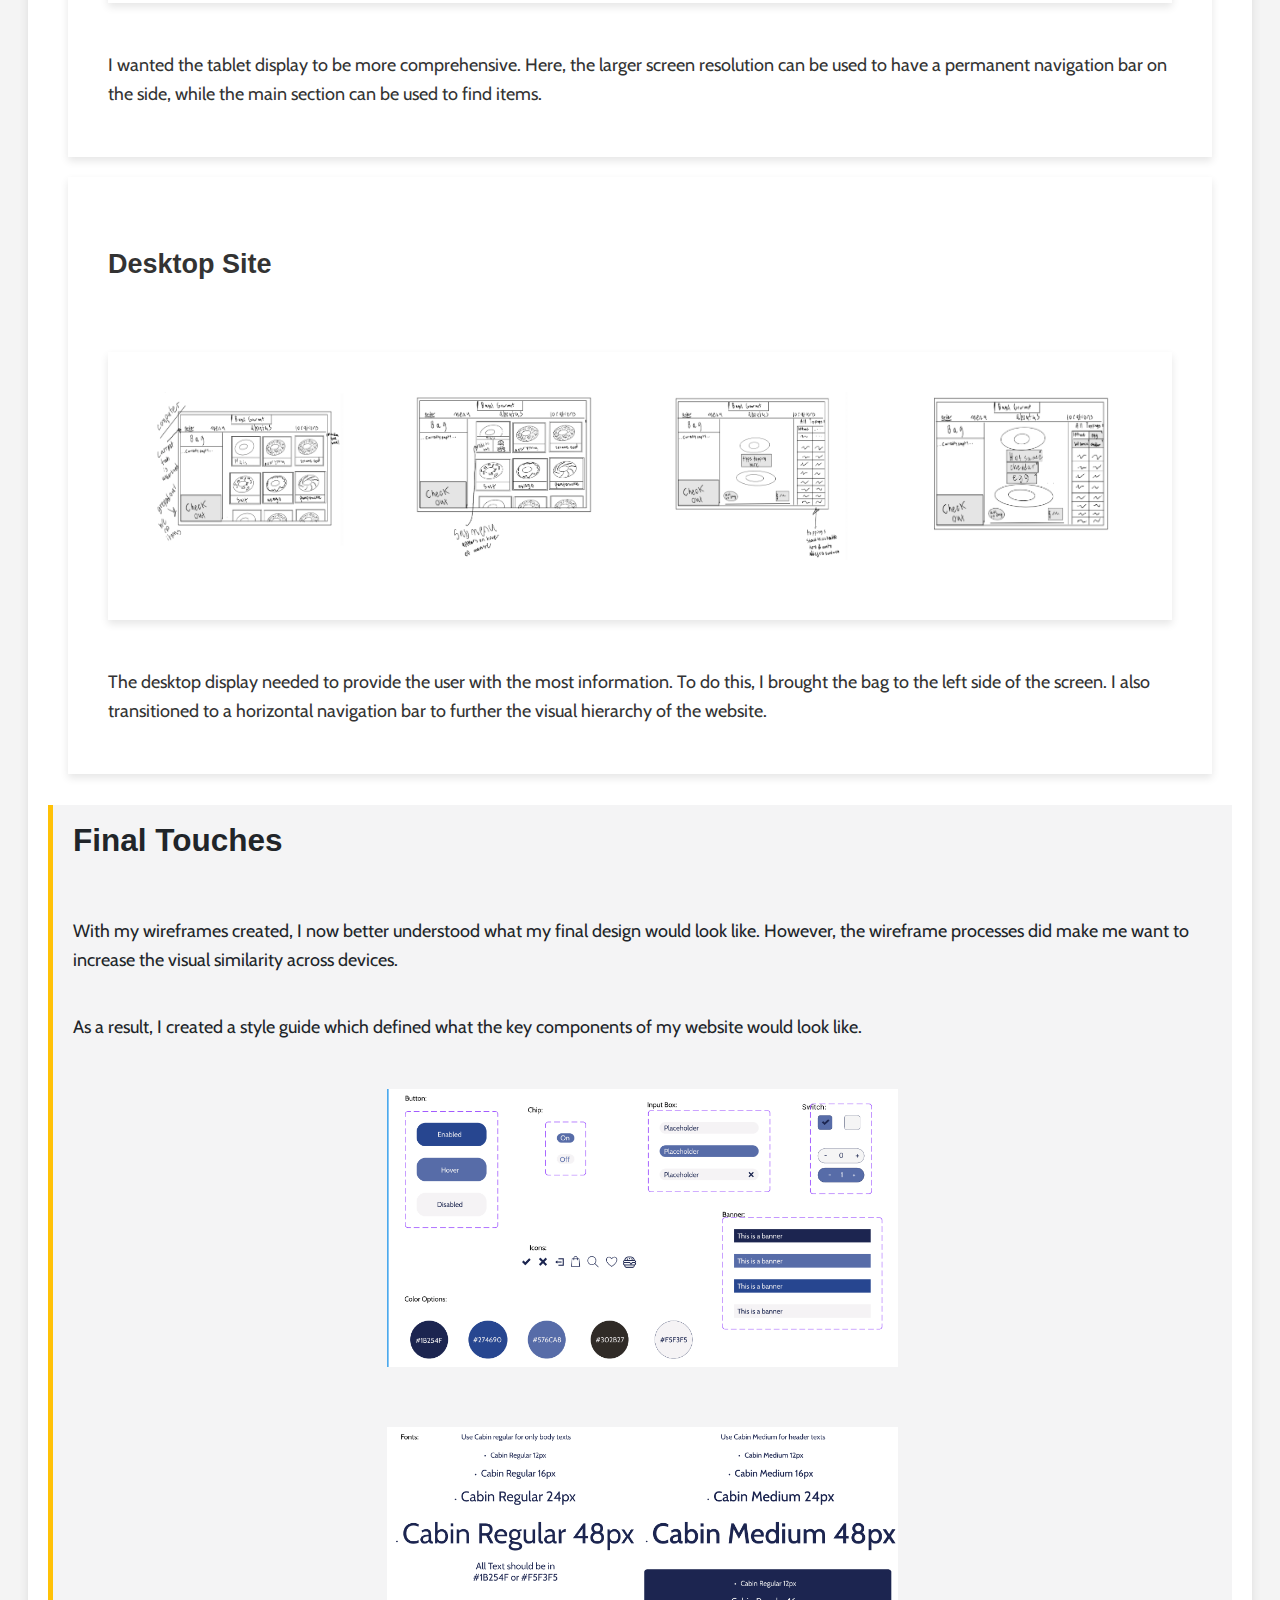
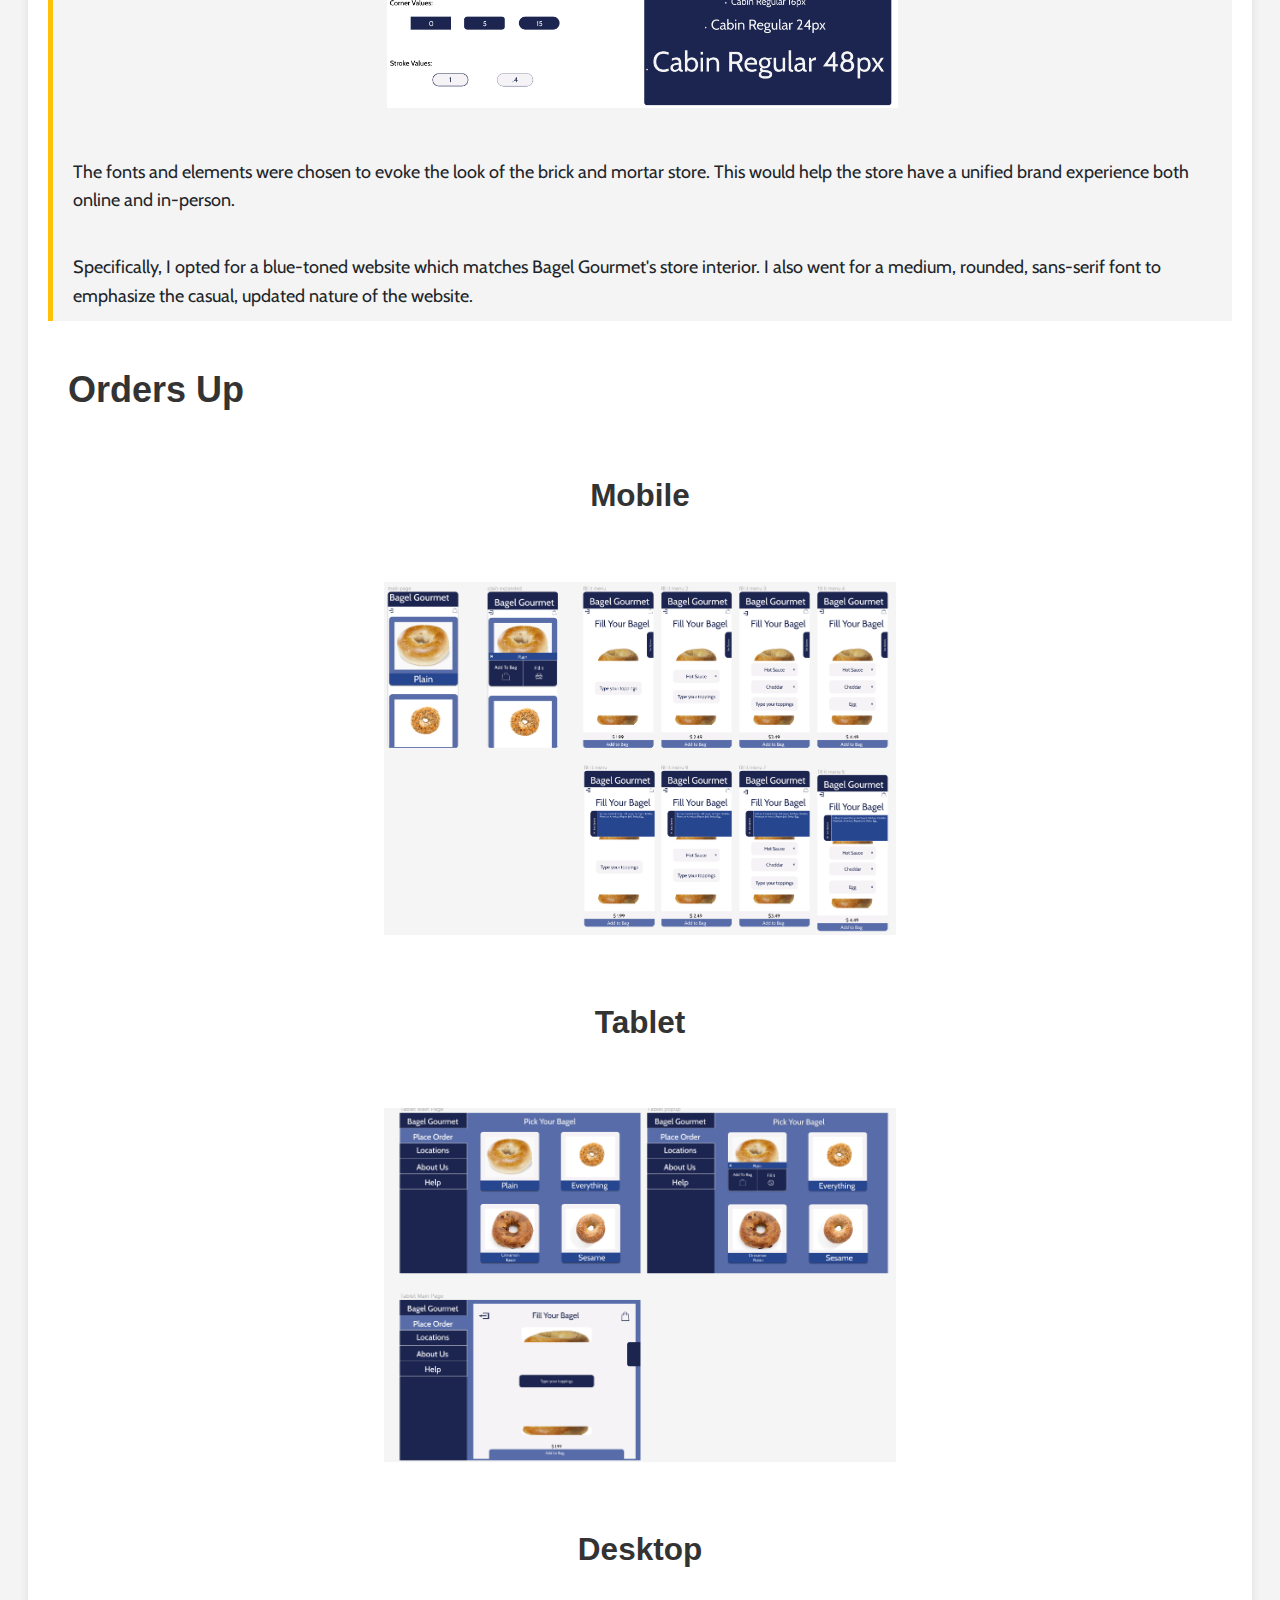
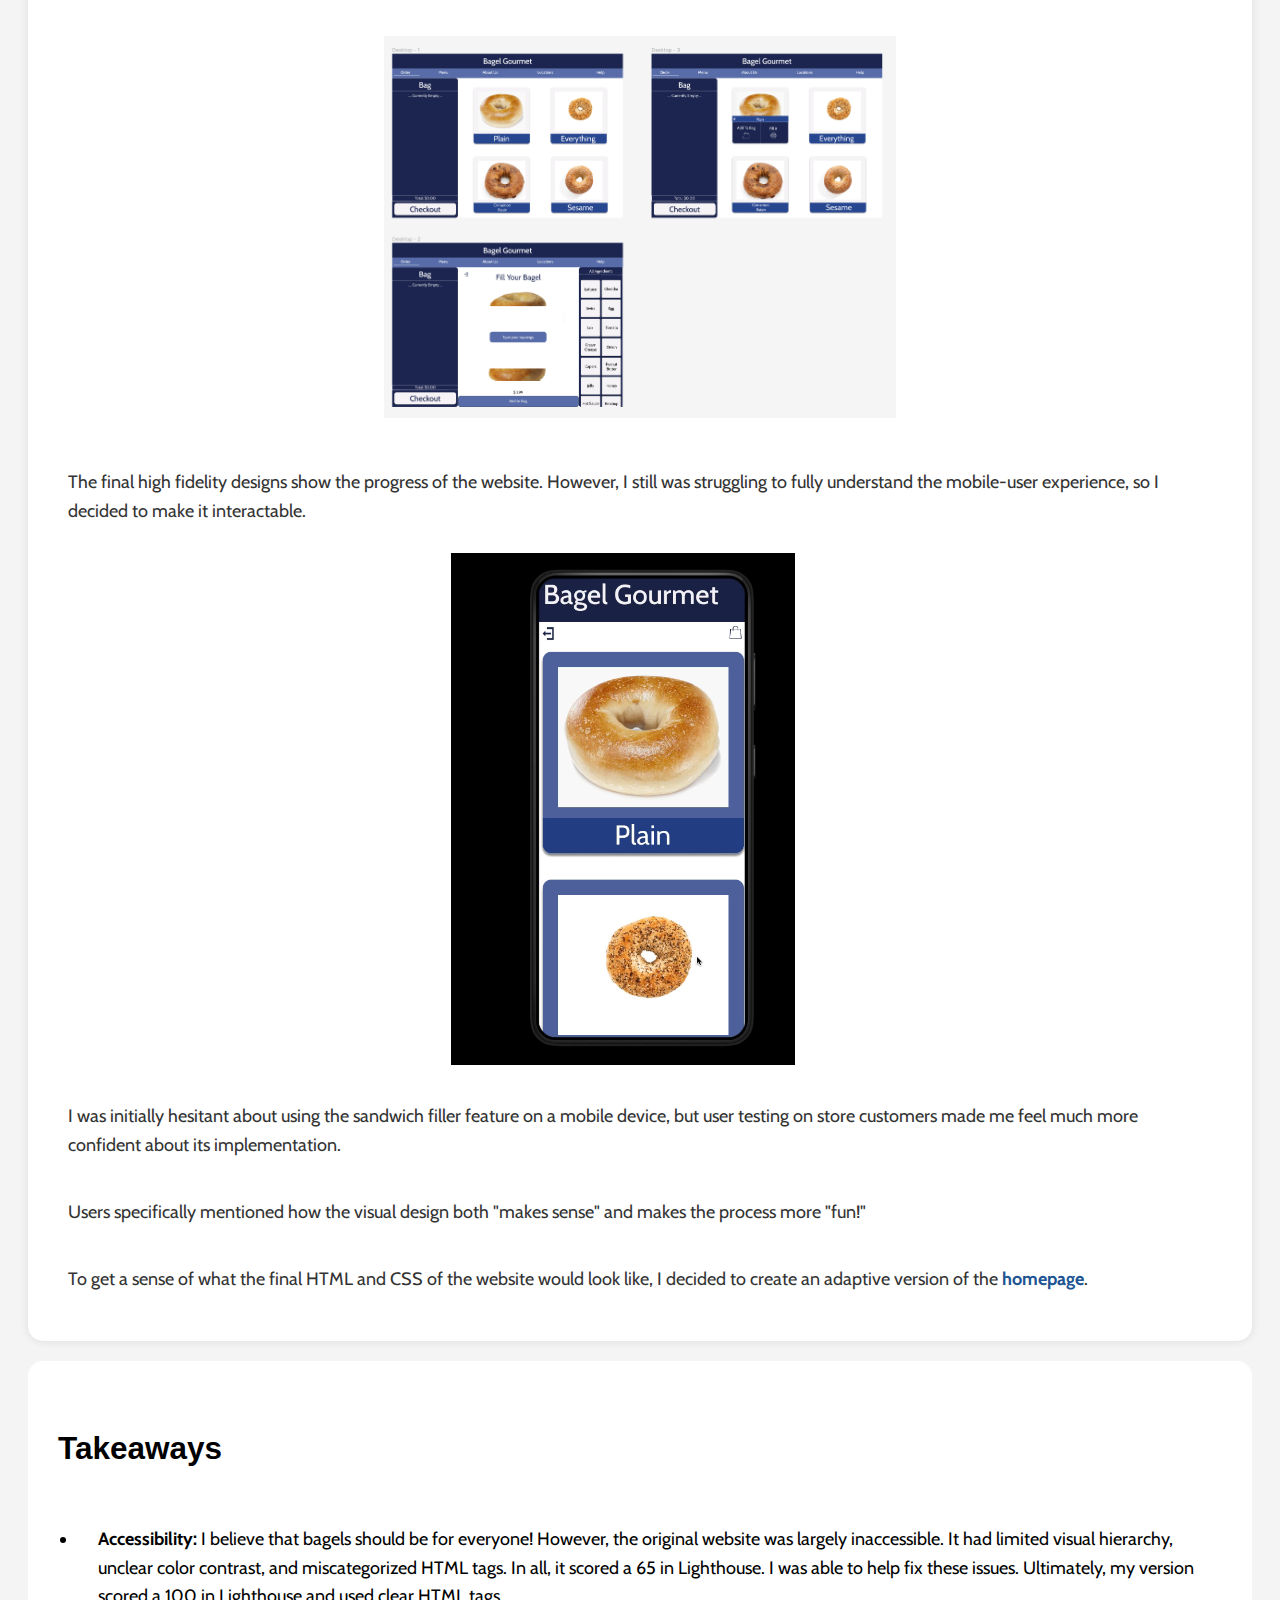
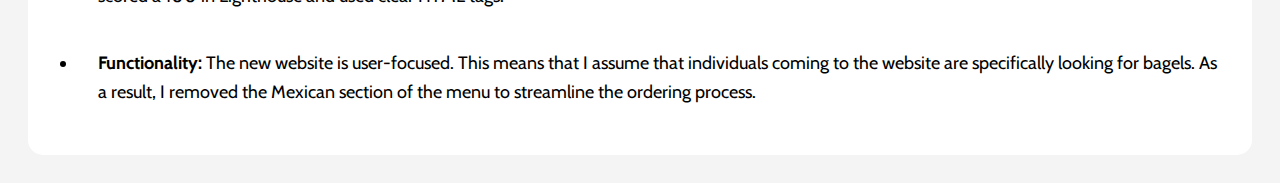
<file: bagels/index.html>
<!DOCTYPE html>
<html lang="en">
<head>
    <meta charset="UTF-8">
    <meta name="viewport" content="width=device-width, initial-scale=1.0">
    <title>Responsive Redesign</title>
    <link rel="stylesheet" href="styles.css" />
    <link href="https://fonts.googleapis.com/css2?family=Cabin:wght@400;700&display=swap" rel="stylesheet">
</head>
<body>
<nav>
    <ul>
      <li><a href="https://trumooo.github.io/projects">Projects</a></li>
      <li><a href="https://trumooo.github.io/bio">About Me</a></li>
    </ul>
</nav>
<header>
    <h1>How to Buy Bagels in 2024</h1>
        <h2>Fixing up a forgotten website for my favorite bagel spot</h2>
    <div class="skills">
        <ul>
            <li>User Experience</li>
            <li>Design</li>
            <li>Iteration</li>
        </ul>
    </div>
</header>
<main>
    <div>
        <h3>The Problem</h3>
        <p>Timeline: 2-weeks</p>
        <p>Bagel Gourmet is the name of my favorite place to grab a hot breakfast sandwich.</p>
        <p>The only problem is that while their food is great, their website leaves a bad taste in my mouth.</p>
        <img class="image" alt="bagel gourmet old website" src="assets/bagelgourmet.png"/>
        <div class="note"><p><i>Update: Their website has been actually taken down since I did this project, but feel free to look at it <a href="https://web.archive.org/web/20230329033832/http://bagelgourmetcafe.com/">here</a>.</i></p>
        <p>I thought this website would definitely deter prospective customers who might think the store is going to be old and outdated based on their website, so they need a website that matches the quality of their food.</p>
    </div>
    <div class="problems">
        <h3>What specifically doesn't work about the old website?</h3>
        <p>It is one thing to say that the website is messy and has poor style, but I wanted to dig deeper.</p>
        <ul>
            <li>There is no way to build a cart and order.</li>
            <li>There is no consistent coloring or sizing.</li>
            <li>There are no clear and distinct navigational tools.</li>
            <li>The layout is asymmetrical and heavily weighted.</li>
            <li>There is no consistent HTML tag hierarchy.</li>
            <li>This is a menu for a bagel restaurant and it starts with Mexican options.</li>
        </ul>
        <p>These pain points helped me understand the specific parts of the website that I wanted to improve. With them listed out, I can better understand how to modernize this website.</p>
    </div>
    <div class="brainstorm">
        <h3>Brainstorming New Ideas</h3> 
        <p>Now, I knew what I wanted to improve upon, but I didn't know what I wanted the new website to look like. I only knew what it couldn't be.</p>
        <p>I sat down and quickly iterated through a few rough sketches. My main thought when completing these was that I wanted them to be modern and concise.</p>
        <img class="image" alt="nine sketches of new websites" src="assets/ninealternatives.png"/> 
        <p>The two ideas that I was really drawn to were #2 and #3, located in the top row. The grid-based ordering system was a simple, yet clean design that could be applied well to almost any store.</p>
        <p>But, I did think that the universality of the design might be a downside. I wanted to create something that represented the great, unique quality of the store, and I wasn't quite sure that the grid design would do that.</p>
        <p>This is why #3 stood out to me. In #3, the bagel would be visually filled by your toppings as you create your bagel sandwich.</p>
        <p>The idea of ordering your food using a text-based menu with a strong visual metaphor was very compelling.</p>
        <p>With these details, I realized that I could combine them into different segments of the user experience.</p>            
    </div>
    <div class="wireframing">
        <div class="wireframe mobile">
        <h3>How the Sandwich Gets Made</h3>
        <p>Next, I took a step back and thought about how users would access the website.</p>
        <p>After interviewing customers, I heard that most customers would like to order ahead from home.</p>
        <p>Customers mentioned wishing to order from either mobile or desktop devices, so I knew that my website would have to include an adaptive design.</p>

            <h4>Mobile Site</h4>
            <div class="wireframe mobile images">
                <img class="image-small" alt="drawing of bagel selector for mobile" src="assets/mobiledrawing1.png"/>
                <img class="image-small" alt="drawing of bagel selector for mobile after tap" src="assets/mobiledrawing2.png"/>
                <img class="image-small" alt="drawing of bagel filler when empty" src="assets/mobiledrawing3.png"/>
                <img class="image-small" alt="drawing of bagel filler when full" src="assets/mobiledrawing4.png"/>
            </div>
            <p>For the mobile display, I wanted to have a scrollable menu as the central display. I collapsed most of the less used features into accessory buttons that were spaced around the edge of the screen.</p>
        </div>
        <div class="wireframe tablet">
            <h4>Tablet Site</h4>
            <div class="wireframe tablet images">
                <img class="image-small" alt="drawing of bagel selector for tablet" src="assets/tablet1.png"/>
                <img class="image-small" alt="drawing of bagel selector for tablet after tap" src="assets/tablet2.png"/>
                <img class="image-small" alt="drawing of bagel filler when empty" src="assets/tablet3.png"/>
                <img class="image-small" alt="drawing of bagel filler when full" src="assets/tablet4.png"/>
            </div>
            <p>I wanted the tablet display to be more comprehensive. Here, the larger screen resolution can be used to have a permanent navigation bar on the side, while the main section can be used to find items.</p>
        </div>
        <div class="wireframe desktop">
            <h4>Desktop Site</h4>
            <div class="wireframe desktop images">
                <img class="image-small" alt="drawing of bagel selector for desktop" src="assets/desktop1.png"/>
                <img class="image-small" alt="drawing of bagel selector for desktop after tap" src="assets/desktop2.png"/>
                <img class="image-small" alt="drawing of bagel filler when empty" src="assets/desktop3.png"/>
                <img class="image-small" alt="drawing of bagel filler when full" src="assets/desktop4.png"/>
            </div>
            <p>The desktop display needed to provide the user with the most information. To do this, I brought the bag to the left side of the screen. I also transitioned to a horizontal navigation bar to further the visual hierarchy of the website.</p>
        </div>
    
    </div>
    <div class="styleguide">
        <h3>Final Touches</h3>
        <p>With my wireframes created, I now better understood what my final design would look like. However, the wireframe processes did make me want to increase the visual similarity across devices.</p>
        <p>As a result, I created a style guide which defined what the key components of my website would look like. </p>
        <div class="styleguideimages images">
            <img class="image" alt="Style Guide page 1" src="assets/styleguide1.png"/>
            <img class="image" alt="Style Guide page 2" src="assets/styleguide2.png"/>
        </div>
        <p>The fonts and elements were chosen to evoke the look of the brick and mortar store. This would help the store have a unified brand experience both online and in-person.</p>
        <p>Specifically, I opted for a blue-toned website which matches Bagel Gourmet's store interior. I also went for a medium, rounded, sans-serif font to emphasize the casual, updated nature of the website.</p>
    </div>
    <div class="high-fi">
        <h2>Orders Up</h2>
        <div class="mobile_hi">
            <h3>Mobile</h3>
            <img class="image-large" alt="mobile version high fidelity design" src="assets/bagel-hi.png"/>
        </div>
        <div class="tablet-hi">
            <h3>Tablet</h3>
            <img class="image-large" alt="tablet version high fidelity design" src="assets/tablet-hi.png"/>
        </div>
        <div class="desktop-hi">
            <h3>Desktop</h3>
            <img class="image-large" alt="Desktop version high fidelity design" src="assets/desktop-hi.png"/>
        </div>
        <p>The final high fidelity designs show the progress of the website. However, I still was struggling to fully understand the mobile-user experience, so I decided to make it interactable.</p>
        <video class="video-player" autoplay muted loop>
            <source src="assets/movie.mp4" type="video/mp4">
            Your browser does not support the video tag.
        </video>
        <p>I was initially hesitant about using the sandwich filler feature on a mobile device, but user testing on store customers made me feel much more confident about its implementation.</p>
        <p>Users specifically mentioned how the visual design both "makes sense" and makes the process more "fun!"</p>
    </div>

    <div>
        <p>To get a sense of what the final HTML and CSS of the website would look like, I decided to create an adaptive version of the <a href="https://trumooo.github.io/bagel/"><b>homepage</b></a>.</p>
    </div>
</main>
<footer>
    <h3>Takeaways</h3>
    <ul>
    <li>
            <p><b>Accessibility:</b> I believe that bagels should be for everyone! 
                However, the original website was largely inaccessible. 
                It had limited visual hierarchy, unclear color contrast, and miscategorized HTML tags. In all, it scored a 65 in Lighthouse.
             I was able to help fix these issues. Ultimately, my version scored a 100 in Lighthouse and used clear HTML tags.
            </p>
    </li>
    <li>
        <p><b>Functionality:</b> The new website is user-focused. This means that I assume that individuals coming to the website are specifically looking for bagels. As a result, I removed the Mexican section of the menu to streamline the ordering process.
        </p>
    </li>
    </ul>
    <div class="imagefoot">
    </div>
    </footer>
    </body>
</html>
</file>
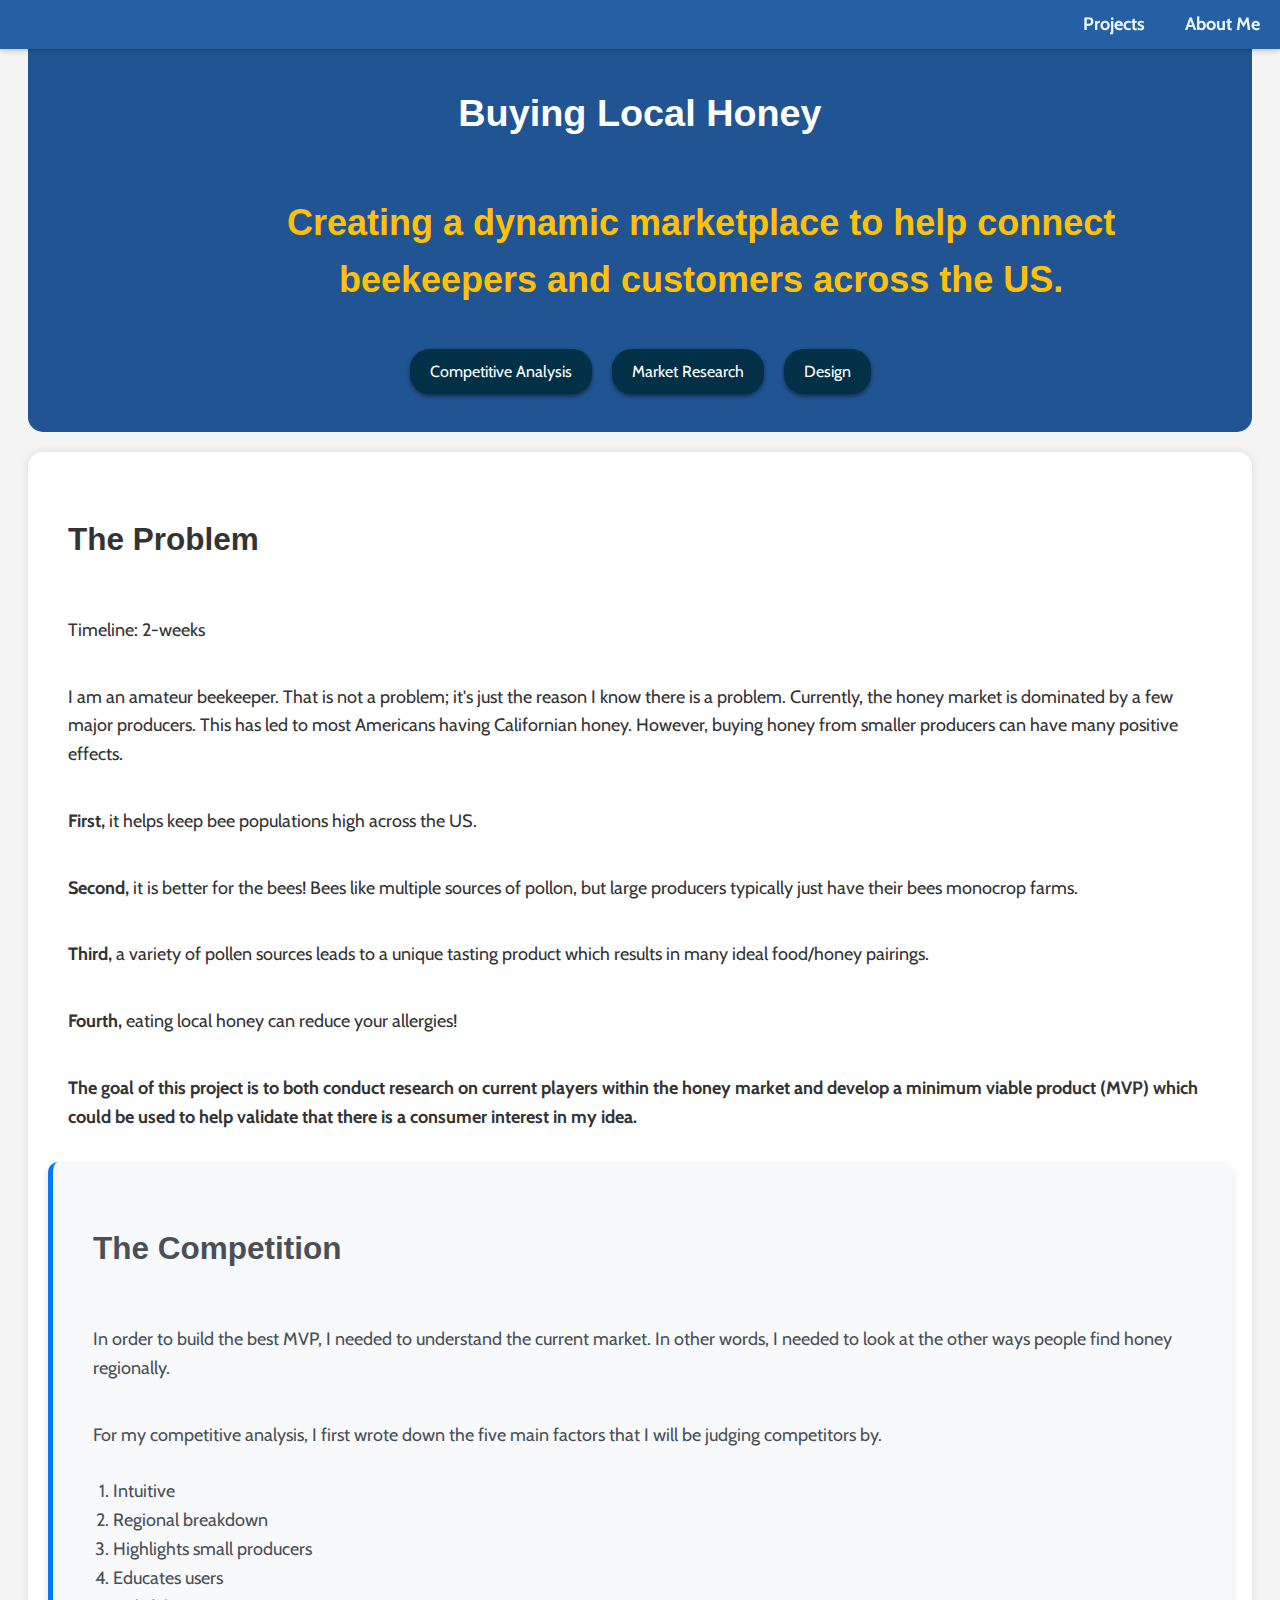
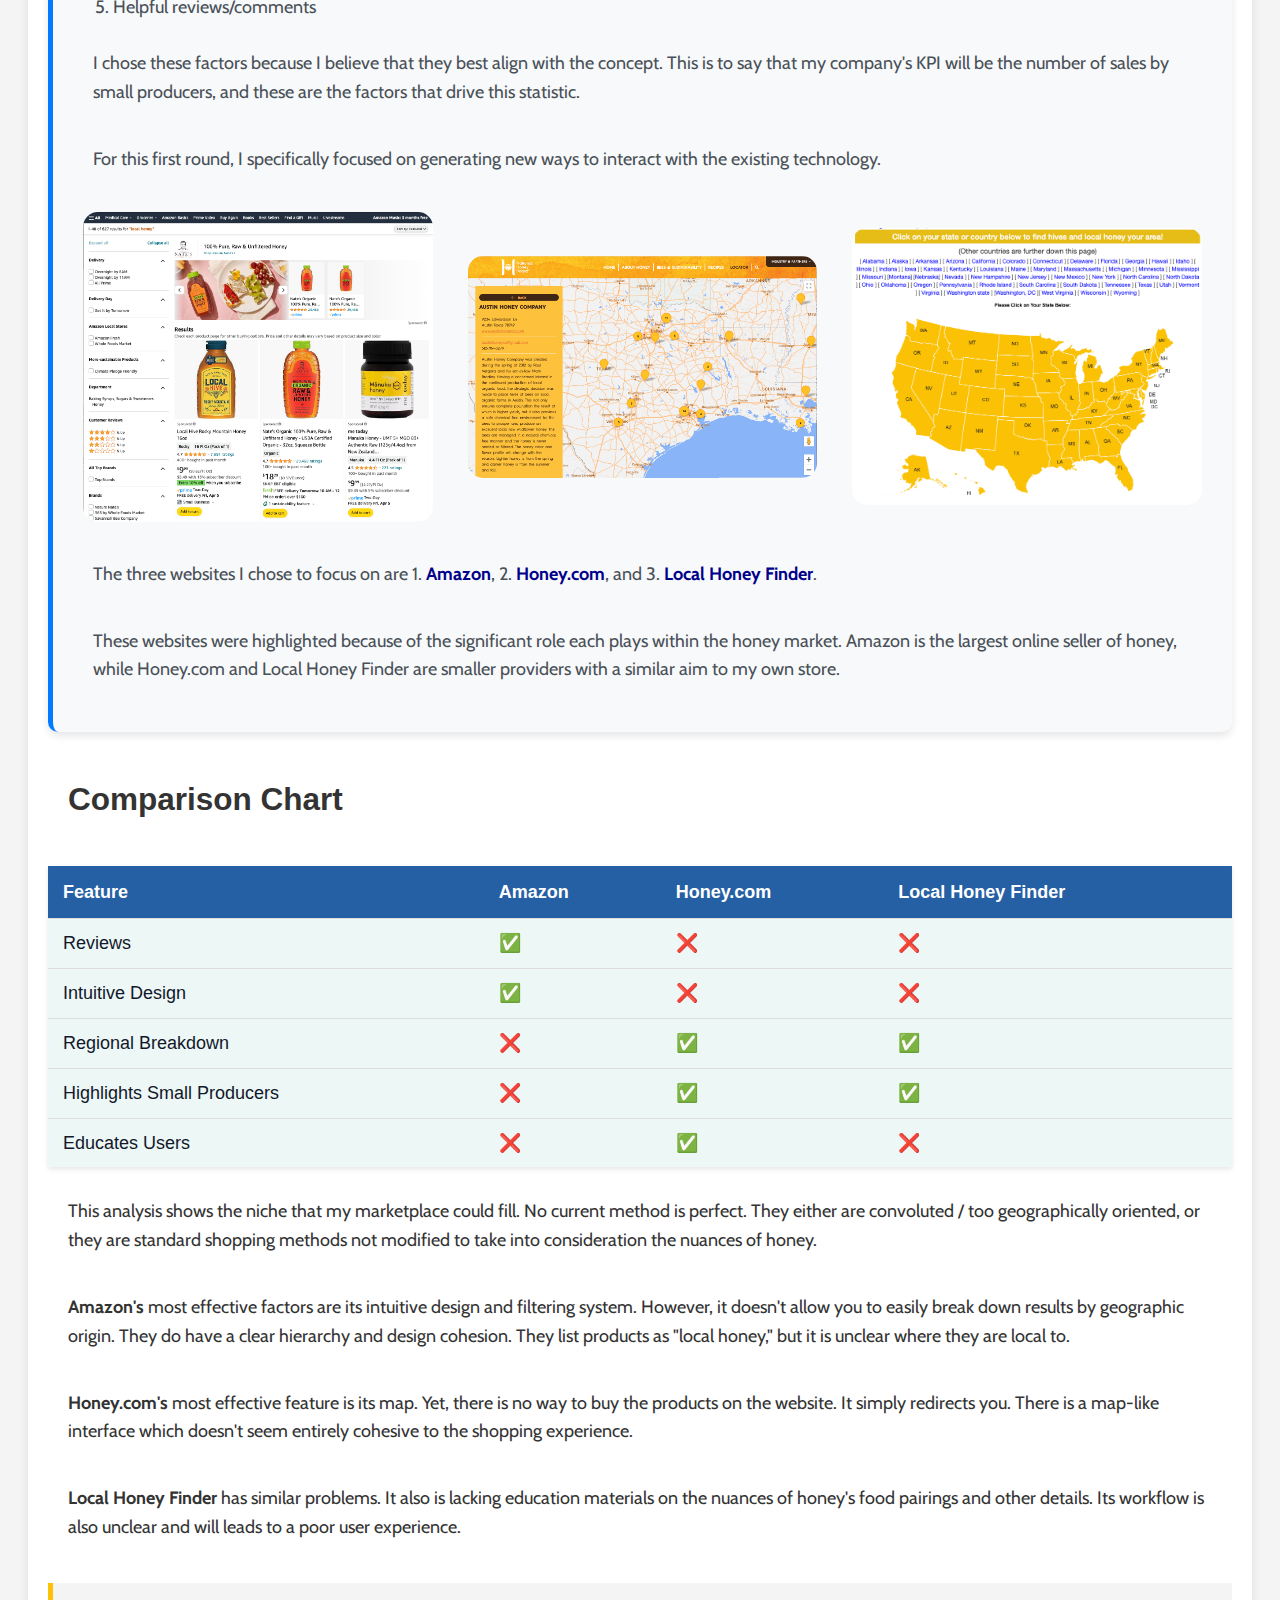
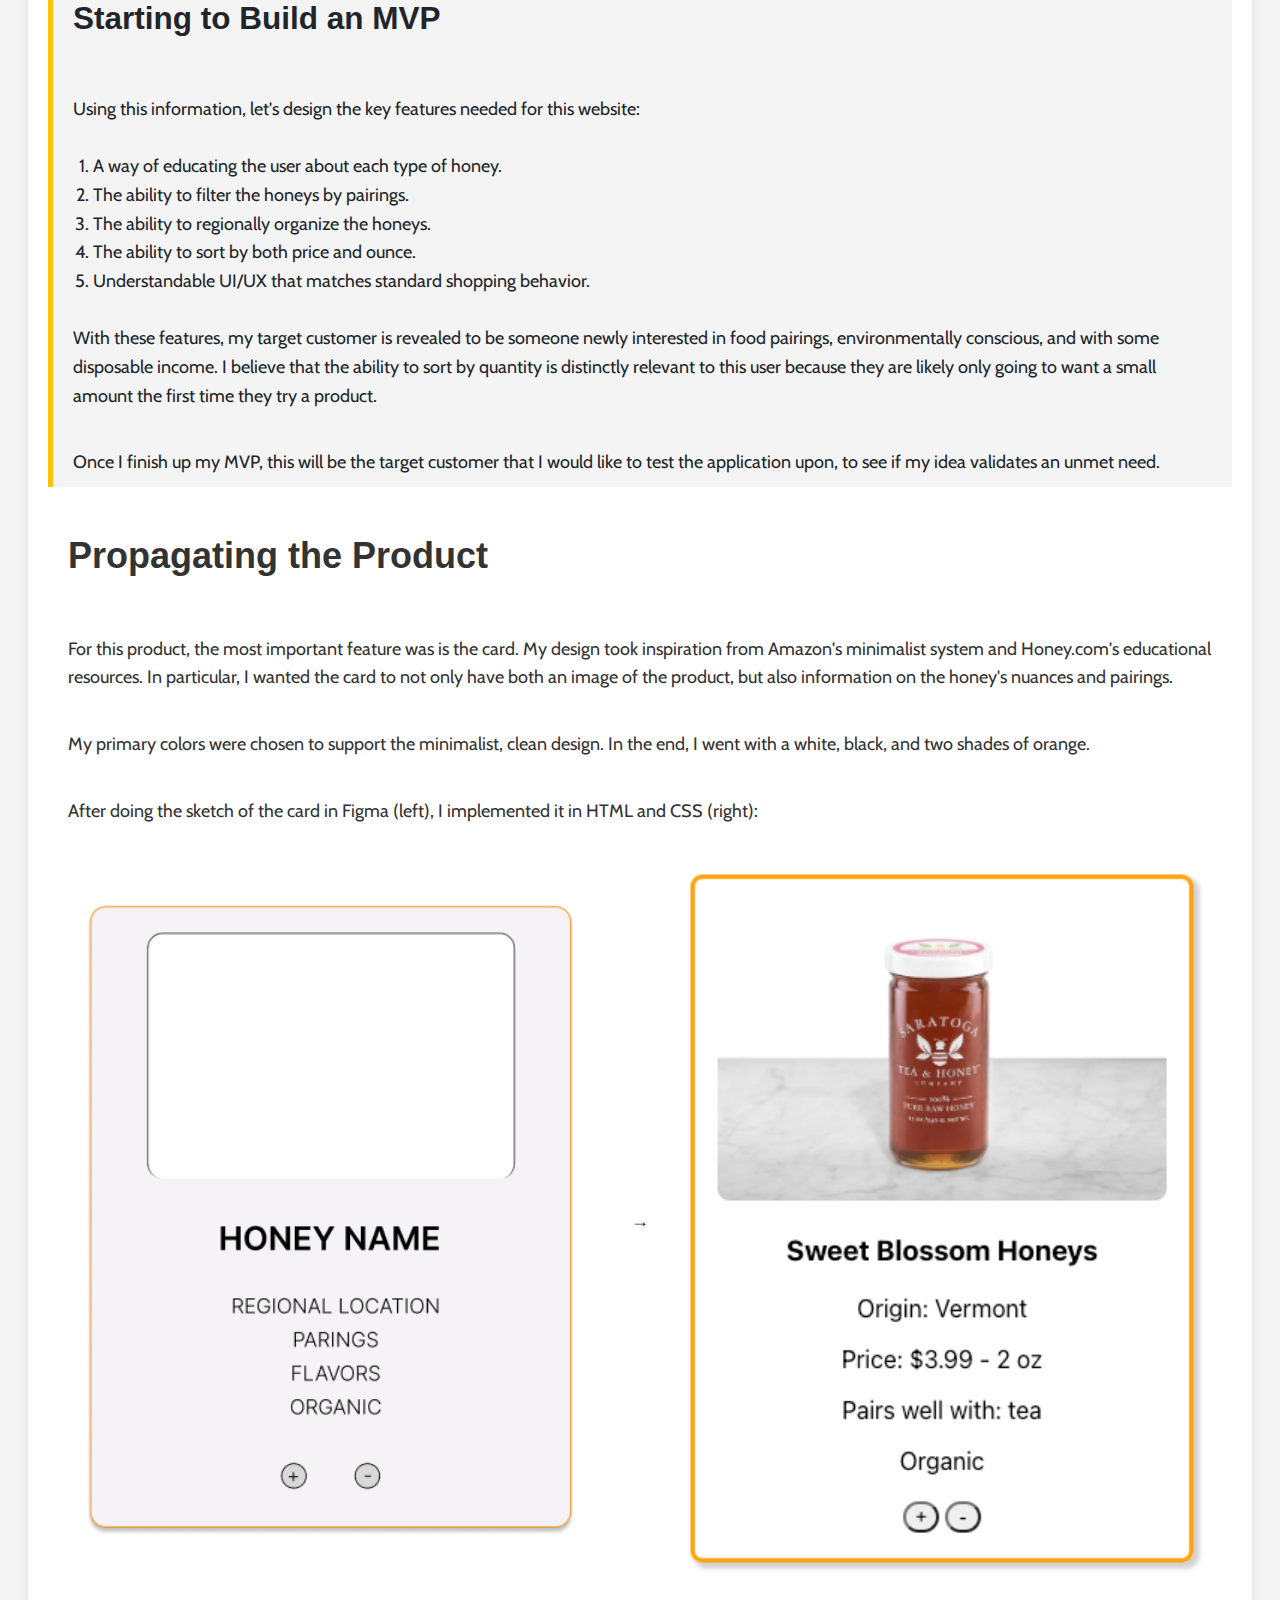
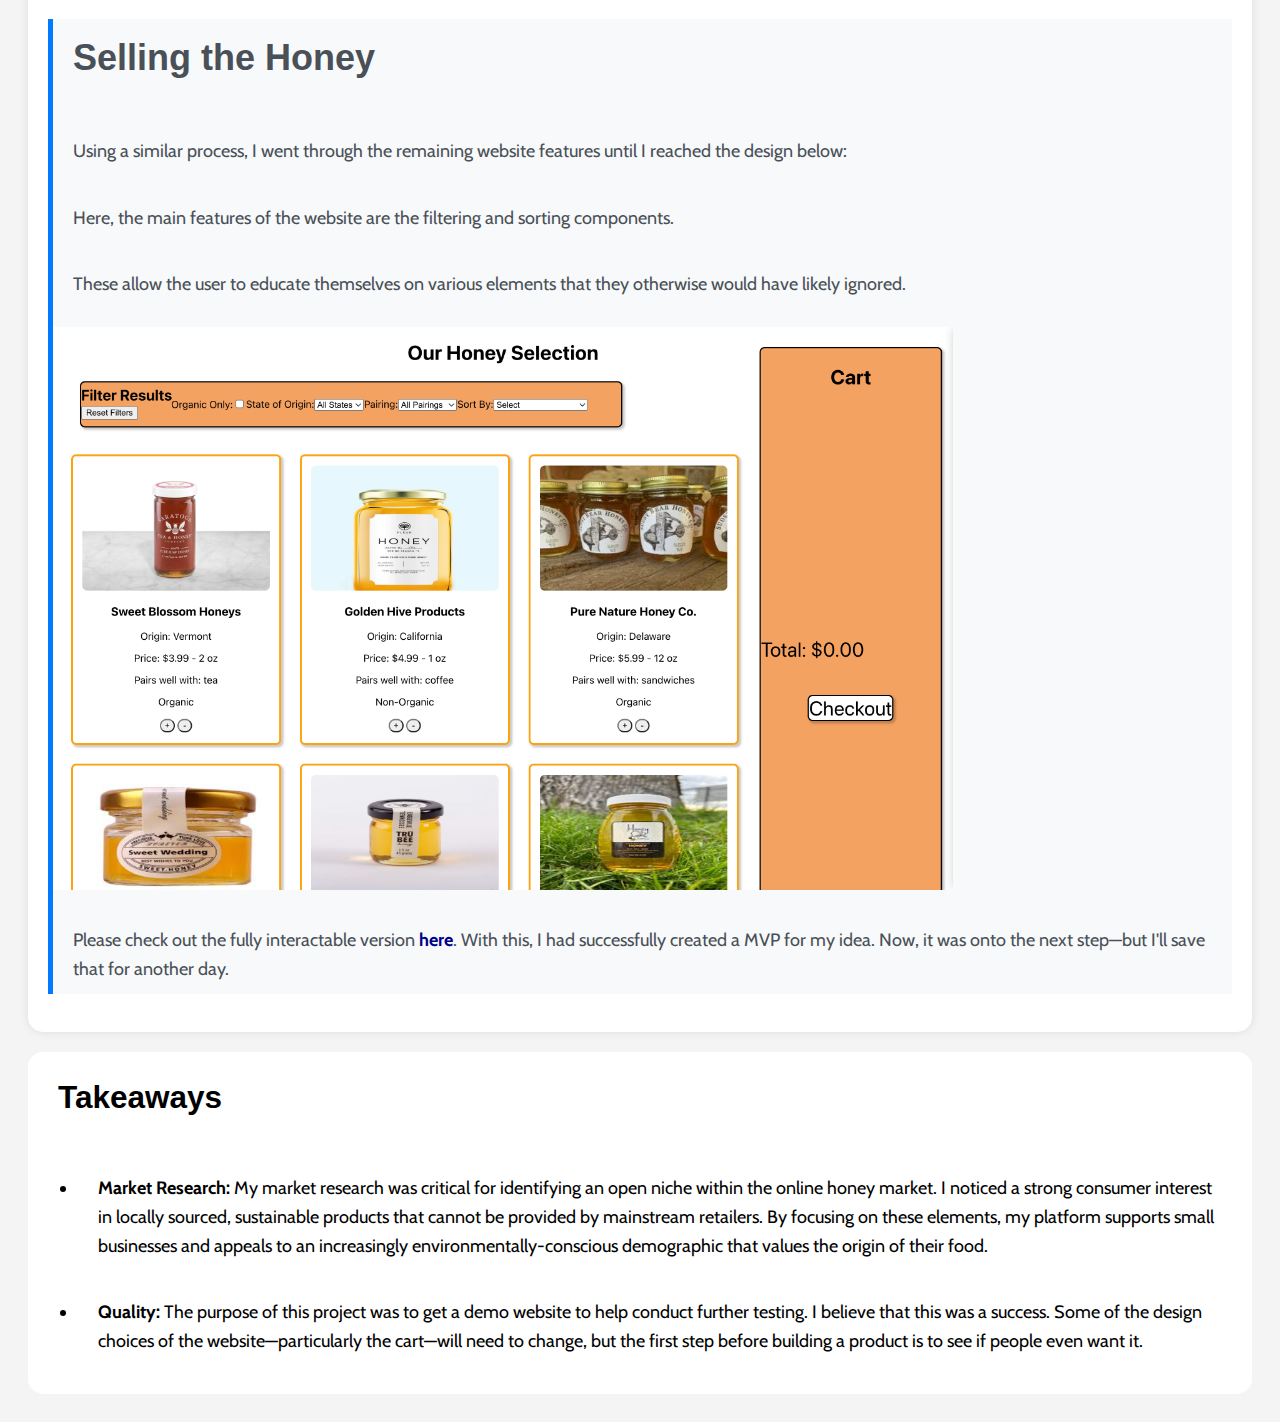
<file: honey/index.html>
<!DOCTYPE html>
<html lang="en">

<head>
    <meta charset="UTF-8">
    <meta name="viewport" content="width=device-width, initial-scale=1.0">
    <title>Local Honey Finder</title>
    <link rel="stylesheet" href="styles.css" />
    <link href="https://fonts.googleapis.com/css2?family=Cabin:wght@400;700&display=swap" rel="stylesheet">
</head>

<nav>
    <ul>
        <li><a href="https://trumooo.github.io/projects">Projects</a></li>
        <li><a href="https://trumooo.github.io/bio">About Me</a></li>
    </ul>
</nav>

<body>
    <header>
        <h1>Buying Local Honey</h1>
        <h2>Creating a dynamic marketplace to help connect beekeepers and customers across the US.</h2>
        <div class="skills">
            <ul>
                <li>Competitive Analysis</li>
                <li>Market Research</li>
                <li>Design</li>
            </ul>
        </div>
    </header>
    <main>
        <div>
            <h3>The Problem</h3>
            <p>Timeline: 2-weeks</p>
            <p>I am an amateur beekeeper. That is not a problem; it's just the reason I know there is a problem.
                Currently, the honey market is dominated by a few major producers. This has led to most Americans having
                Californian honey. However, buying honey from smaller producers can have many positive effects.</p>

            <p><b>First,</b> it helps keep bee populations high across the US.</p>
            <p><b>Second,</b> it is better for the bees! Bees like multiple sources of pollon, but large producers typically just have their bees monocrop farms.</p>
            <p><b>Third,</b> a variety of pollen sources leads to a unique tasting product which results in many ideal
                food/honey pairings.</p>
            <p><b>Fourth,</b> eating local honey can reduce your allergies!</p>
        </div>
        <p> <b>The goal of this project is to both conduct research on current players within the honey market and develop a minimum viable product (MVP) which could be used to help validate that there is a consumer interest in my idea.</b></p>
        <div class="brainstorm">
            <h3>The Competition</h3>
            <p>In order to build the best MVP, I needed to understand the current market. In other words, I needed
                to look at the other ways people find honey regionally. </p>
            <p>For my competitive analysis, I first wrote down the five main factors that I will be judging competitors
                by. </p>
            <ol>
                <li>Intuitive</li>
                <li>Regional breakdown</li>
                <li>Highlights small producers</li>
                <li>Educates users</li>
                <li>Helpful reviews/comments</li>
            </ol>
            <p>I chose these factors because I believe that they best align with the concept. This is to say that my
                company's KPI will be the number of sales by small producers, and these are the factors that drive this
                statistic.</p>
            <p>For this first round, I specifically focused on generating new ways to interact with the existing
                technology.</p>
            <div class="side">
                <img class="image-small" alt="amazon search for honey" src="./assets/amazon.png" />
                <img class="image-small" alt="honey search on honey.com" src="./assets/honey.png" />
                <img class="image-small" alt="local honey finder.com" src="./assets/local.png" />
            </div>
            <p>The three websites I chose to focus on are 1. <a
                    href="https://www.amazon.com/"><b>Amazon</b></a>, 2. <a
                    href="https://honey.com/honey-locator/#"><b>Honey.com</b></a>, and 3. <a
                    href="https://www.localhoneyfinder.org/index.php#states"><b>Local Honey Finder</b></a>.</p>
            <p>These websites were highlighted because of the significant role each plays within the honey market.
                Amazon is the largest online seller of honey, while Honey.com and Local Honey Finder are smaller
                providers with a similar aim to my own store.</p>
        </div>
        <div class="wireframing">
            <h3>Comparison Chart</h3>
            <div class="tables">

            
            <table>
                <tr>
                    <th>Feature</th>
                    <th>Amazon</th>
                    <th>Honey.com</th>
                    <th>Local Honey Finder</th>
                </tr>
                <tr>
                    <td>Reviews</td>
                    <td>✅</td>
                    <td>❌</td>
                    <td>❌</td>
                </tr>
                <tr>
                    <td>Intuitive Design</td>
                    <td>✅</td>
                    <td>❌</td>
                    <td>❌</td>
                </tr>
                <tr>
                    <td>Regional Breakdown</td>
                    <td>❌</td>
                    <td>✅</td>
                    <td>✅</td>
                </tr>
                <tr>
                    <td>Highlights Small Producers</td>
                    <td>❌</td>
                    <td>✅</td>
                    <td>✅</td>
                </tr>
                <tr>
                    <td>Educates Users</td>
                    <td>❌</td>
                    <td>✅</td>
                    <td>❌</td>
                </tr>
            </table>
        </div>
            <p>This analysis shows the niche that my marketplace could fill. No current method is perfect. They either
                are convoluted / too geographically oriented, or they are standard shopping methods not
                modified to take into consideration the nuances of honey.</p>
            <p><b>Amazon's</b> most effective factors are its intuitive design and filtering system. However, it doesn't
                allow you to easily break down results by geographic origin. They do have a clear hierarchy and design
                cohesion. They list products as "local honey," but it is unclear where they are local to.</p>
            <p><b>Honey.com's</b> most effective feature is its map. Yet, there is no way to buy the
                products on the website. It simply redirects you. There is a map-like interface which doesn't seem
                entirely cohesive to the shopping experience.</p>
            <p><b>Local Honey Finder</b> has similar problems. It also is lacking education materials on the nuances of
                honey's food pairings and other details. Its workflow is also unclear and will leads to a poor user
                experience. </p>
        </div>
        <div class="styleguide">
            <h3>Starting to Build an MVP</h3>
            <p>Using this information, let's design the key features needed for this website:</p>
            <ol>
                <li>A way of educating the user about each type of honey.</li>
                <li>The ability to filter the honeys by pairings.</li>
                <li>The ability to regionally organize the honeys.</li>
                <li>The ability to sort by both price and ounce.</li>
                <li>Understandable UI/UX that matches standard shopping behavior.</li>
            </ol>
            <p>With these features, my target customer is revealed to be someone newly interested in food pairings, environmentally conscious, and with some disposable income. I believe that the ability to sort by quantity is distinctly relevant to this user because they are likely only going to want a small amount the first time they try a product.</p>
            <p>Once I finish up my MVP, this will be the target customer that I would like to test the application upon, to see if my idea validates an unmet need.</p>

        </div>
        <div class="pit">
            <h2>Propagating the Product</h2>
            <p>For this product, the most important feature was is the card. My design took inspiration from
                Amazon's minimalist system and Honey.com's educational resources. In particular, I wanted the card to
                not only have both an image of the product, but also information on the honey's nuances and pairings.</p>
            <p>My primary colors were chosen to support the minimalist, clean design. In the end, I went with a white,
                black, and two shades of orange.</p>
            <p>After doing the sketch of the card in Figma (left), I implemented it in HTML and CSS (right): </p>

                <div class="side">
            <img class="image-small" alt="Figma of honey card" src="./assets/figmacard.png" />
            &#8594;

            <img class="image-small" alt="final honey card" src="./assets/honeycard.png" />
        </div>
        </div>
        <div class="high-fi">
            <h2>Selling the Honey</h2>
            <p>Using a similar process, I went through the remaining website features until I reached the design below:
            </p>
            <p>Here, the main features of the website are the filtering and sorting components.</p>
            <p>These allow the user to educate themselves on various elements that they otherwise would have likely
                ignored.</p>
            <img alt="Image of final honey website" src="./assets/final.png" style="width: 900px;">
            <p>Please check out the fully interactable version <a href="https://honey-site-green.vercel.app/">here</a>.
                With this, I had successfully created a MVP for my idea. Now, it was onto the next step—but I'll save that for another day.
            </p>
        </div>
    </main>
    <footer>
        <h3>Takeaways</h3>
        <ul>
            <li>
                <p><b>Market Research:</b> My market research was critical for identifying an open niche within the online honey market. I noticed a strong consumer interest in locally sourced, sustainable products that cannot be provided by mainstream retailers. By focusing on these elements, my platform supports small businesses and appeals to an increasingly environmentally-conscious demographic that values the origin of their food.</p>
            </li>
            <li>
                <p><b>Quality:</b> The purpose of this project was to get a demo website to help conduct further testing. I believe that this was a success. Some of the design choices of the website—particularly the cart—will need to change, but the first step before building a product is to see if people even want it.
                </p>
            </li>
        </ul>
    </footer>
</body>

</html>
</file>
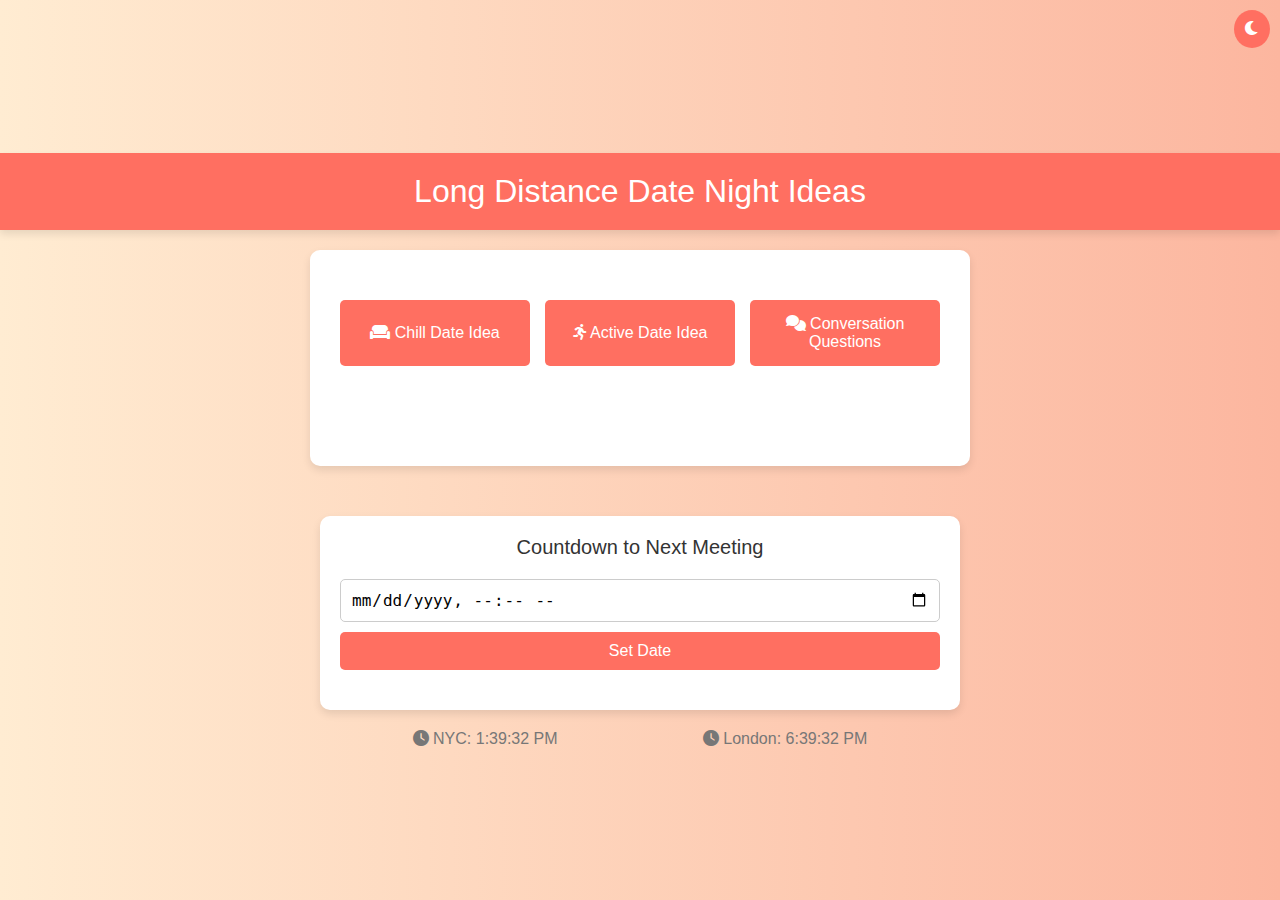
<file: LDist/index.html>
<!DOCTYPE html>
<html lang="en">
<head>
    <meta charset="UTF-8">
    <meta name="viewport" content="width=device-width, initial-scale=1.0">
    <title>Long Distance Date Night Ideas</title>
    <link rel="stylesheet" href="https://cdnjs.cloudflare.com/ajax/libs/font-awesome/6.0.0-beta3/css/all.min.css">
    <style>
        body {
            font-family: Arial, sans-serif;
            background-color: #f0f8ff;
            margin: 0;
            padding: 0;
            display: flex;
            flex-direction: column;
            align-items: center;
            justify-content: center;
            height: 100vh;
            background: linear-gradient(to right, #ffecd2, #fcb69f);
            transition: background-color 0.3s ease;
        }

        .dark-mode {
            background: linear-gradient(to right, #333, #555);
        }

        header {
            background-color: #ff6f61;
            width: 100%;
            padding: 20px 0;
            text-align: center;
            color: white;
            font-size: 2em;
            box-shadow: 0 4px 8px rgba(0, 0, 0, 0.1);
            transition: background-color 0.3s ease;
        }

        .dark-mode header {
            background-color: #444;
        }

        .container {
            background-color: white;
            border-radius: 10px;
            box-shadow: 0 4px 8px rgba(0, 0, 0, 0.1);
            padding: 30px;
            max-width: 600px;
            width: 90%;
            text-align: center;
            margin-top: 20px;
            animation: fadeIn 1s ease-in-out;
            transition: background-color 0.3s ease;
        }

        .dark-mode .container {
            background-color: #555;
            color: white;
        }

        .date-night-buttons {
            display: flex;
            flex-direction: column;
            gap: 15px;
            margin: 20px 0;
        }

        @media (min-width: 600px) {
            .date-night-buttons {
                flex-direction: row;
                justify-content: space-between;
            }
        }

        button {
            padding: 15px 25px;
            font-size: 16px;
            cursor: pointer;
            background-color: #ff6f61;
            color: white;
            border: none;
            border-radius: 5px;
            transition: transform 0.2s, background-color 0.3s;
            width: 100%;
        }

        button:hover {
            transform: scale(1.05);
        }

        button:active {
            transform: scale(0.95);
        }

        .dark-mode button {
            background-color: #444;
        }

        #idea-display {
            margin-top: 20px;
            font-size: 20px;
            color: #333;
            min-height: 50px;
            display: flex;
            align-items: center;
            justify-content: center;
        }

        .dark-mode #idea-display {
            color: white;
        }

        .countdown-container {
            margin-top: 50px;
            padding: 20px;
            background-color: #ffffff;
            border-radius: 10px;
            box-shadow: 0 4px 8px rgba(0, 0, 0, 0.1);
            text-align: center;
            width: 100%;
            max-width: 600px;
        }

        .dark-mode .countdown-container {
            background-color: #666;
            color: white;
        }

        .countdown-title {
            font-size: 20px;
            margin-bottom: 10px;
            color: #333;
        }

        .dark-mode .countdown-title {
            color: white;
        }

        .input-date {
            margin-top: 10px;
            padding: 10px;
            border-radius: 5px;
            border: 1px solid #ccc;
            font-size: 16px;
            width: calc(100% - 22px); /* Adjusting width to fit within the container */
        }

        .dark-mode .input-date {
            background-color: #444;
            color: white;
            border-color: #666;
        }

        .date-button {
            padding: 10px 20px;
            font-size: 16px;
            margin-top: 10px;
            background-color: #ff6f61;
            color: white;
            border: none;
            border-radius: 5px;
            cursor: pointer;
            width: 100%;
        }

        .date-button:hover {
            background-color: #e65c50;
        }

        .dark-mode .date-button {
            background-color: #444;
        }

        .countdown-display {
            margin-top: 20px;
            font-size: 22px;
            color: #333;
        }

        .dark-mode .countdown-display {
            color: white;
        }

        .footer {
            margin-top: 20px;
            color: #777;
            display: flex;
            justify-content: space-around;
            width: 100%;
            max-width: 600px;
        }

        .dark-mode .footer {
            color: #ccc;
        }

        .toggle-theme {
            position: fixed;
            top: 10px;
            right: 10px;
            cursor: pointer;
            background-color: #ff6f61;
            color: white;
            padding: 10px;
            border-radius: 50%;
            transition: background-color 0.3s;
        }

        .dark-mode .toggle-theme {
            background-color: #444;
        }
    </style>
</head>
<body>
    <header>
        Long Distance Date Night Ideas
    </header>

    <div class="container">
        <div class="date-night-buttons">
            <button id="chill-idea-button"><i class="fas fa-couch"></i> Chill Date Idea</button>
            <button id="active-idea-button"><i class="fas fa-running"></i> Active Date Idea</button>
            <button id="conversation-questions-button"><i class="fas fa-comments"></i> Conversation Questions</button>
        </div>
        <div id="idea-display">
            <p id="idea-text"></p>
        </div>
    </div>

    <div class="countdown-container">
        <div class="countdown-title">Countdown to Next Meeting</div>
        <input type="datetime-local" id="meeting-date" class="input-date">
        <button class="date-button" id="set-date-button">Set Date</button>
        <div id="countdown-display" class="countdown-display"></div>
    </div>

    <div class="footer">
        
        <div>
            <i class="fas fa-clock"></i> NYC: <span id="nyc-time"></span>
        </div>
        <div>
            <i class="fas fa-clock"></i> London: <span id="london-time"></span>
        </div>
    </div>

    <div class="toggle-theme" id="theme-toggle">
        <i class="fas fa-moon"></i>
    </div>

    <script>
        const chillIdeas = [
            "Watch a movie together using Teleparty.",
            "Cook and eat a meal together over video call.",
            "Read the same book and discuss it.",
            "Take a virtual museum tour together.",
            "Share and listen to playlists together.",
            "Have a virtual coffee date.",
            "Create a shared photo album.",
            "Take a virtual meditation class together.",
            "Write a story or poem together.",
            "Play an online game together like Minecraft.",
            "Plan your future travels."
        ];

        const activeIdeas = [
            
            "Participate in a virtual escape room.",
            "Have a cooking challenge.",
            "Work out together over a video call.",
            "Do a DIY craft project together.",
            "Join a virtual dance class.",
            "Have a photo scavenger hunt.",
            "Do a karaoke night using online tools.",
            "Take an online painting class together.",
            "Go on a virtual city tour."
        ];

        const conversationQuestions = [
            "What is a skill you've always wanted to learn and why?",
            "Where do you see yourself in five years?",
            "If you could have dinner with any fictional character, who would it be and why?",
            "What are some of the biggest challenges you've faced in life and how did you overcome them?",
            "What are some of your favorite memories of us together?",
            "What is one thing you’ve never told anyone?",
            "What is your favorite childhood memory?",
            "What are you most proud of in your life?",
            "What are your biggest fears and how do you cope with them?",
            "What would you do if you won the lottery?"
        ];

        let seenChillIdeas = [];
        let seenActiveIdeas = [];
        let seenConversationQuestions = [];

        function getRandomIdea(ideas, seenIdeas) {
            if (seenIdeas.length === ideas.length) {
                seenIdeas.length = 0; // Reset seen ideas if all have been shown
            }
            let idea;
            do {
                idea = ideas[Math.floor(Math.random() * ideas.length)];
            } while (seenIdeas.includes(idea));
            seenIdeas.push(idea);
            return idea;
        }

        document.getElementById('chill-idea-button').addEventListener('click', () => {
            const idea = getRandomIdea(chillIdeas, seenChillIdeas);
            document.getElementById('idea-text').innerText = idea;
        });

        document.getElementById('active-idea-button').addEventListener('click', () => {
            const idea = getRandomIdea(activeIdeas, seenActiveIdeas);
            document.getElementById('idea-text').innerText = idea;
        });

        document.getElementById('conversation-questions-button').addEventListener('click', () => {
            const question = getRandomIdea(conversationQuestions, seenConversationQuestions);
            document.getElementById('idea-text').innerText = question;
        });

        const themeToggle = document.getElementById('theme-toggle');
        themeToggle.addEventListener('click', () => {
            document.body.classList.toggle('dark-mode');
            const icon = themeToggle.querySelector('i');
            icon.classList.toggle('fa-moon');
            icon.classList.toggle('fa-sun');
        });

        function updateTime() {
            const now = new Date();
            const londonTime = new Date(now.toLocaleString("en-US", { timeZone: "Europe/London" }));
            const nycTime = new Date(now.toLocaleString("en-US", { timeZone: "America/New_York" }));

            document.getElementById('london-time').innerText = londonTime.toLocaleTimeString();
            document.getElementById('nyc-time').innerText = nycTime.toLocaleTimeString();
        }

        setInterval(updateTime, 1000);
        updateTime(); // Initial call to set time immediately

        // Countdown Timer
        let meetingDate = null;

        function updateCountdown() {
            if (!meetingDate) return;

            const now = new Date();
            const timeRemaining = meetingDate - now;

            if (timeRemaining <= 0) {
                document.getElementById('countdown-display').innerText = "The time has arrived!";
                return;
            }

            const days = Math.floor(timeRemaining / (1000 * 60 * 60 * 24));
            const hours = Math.floor((timeRemaining % (1000 * 60 * 60 * 24)) / (1000 * 60 * 60));
            const minutes = Math.floor((timeRemaining % (1000 * 60 * 60)) / (1000 * 60));
            const seconds = Math.floor((timeRemaining % (1000 * 60)) / 1000);

            document.getElementById('countdown-display').innerText =
                `${days}d ${hours}h ${minutes}m ${seconds}s`;
        }

        document.getElementById('set-date-button').addEventListener('click', () => {
            const inputDate = document.getElementById('meeting-date').value;
            if (inputDate) {
                meetingDate = new Date(inputDate);
                setInterval(updateCountdown, 1000);
                updateCountdown();
            }
        });
    </script>
</body>
</html>
</file>
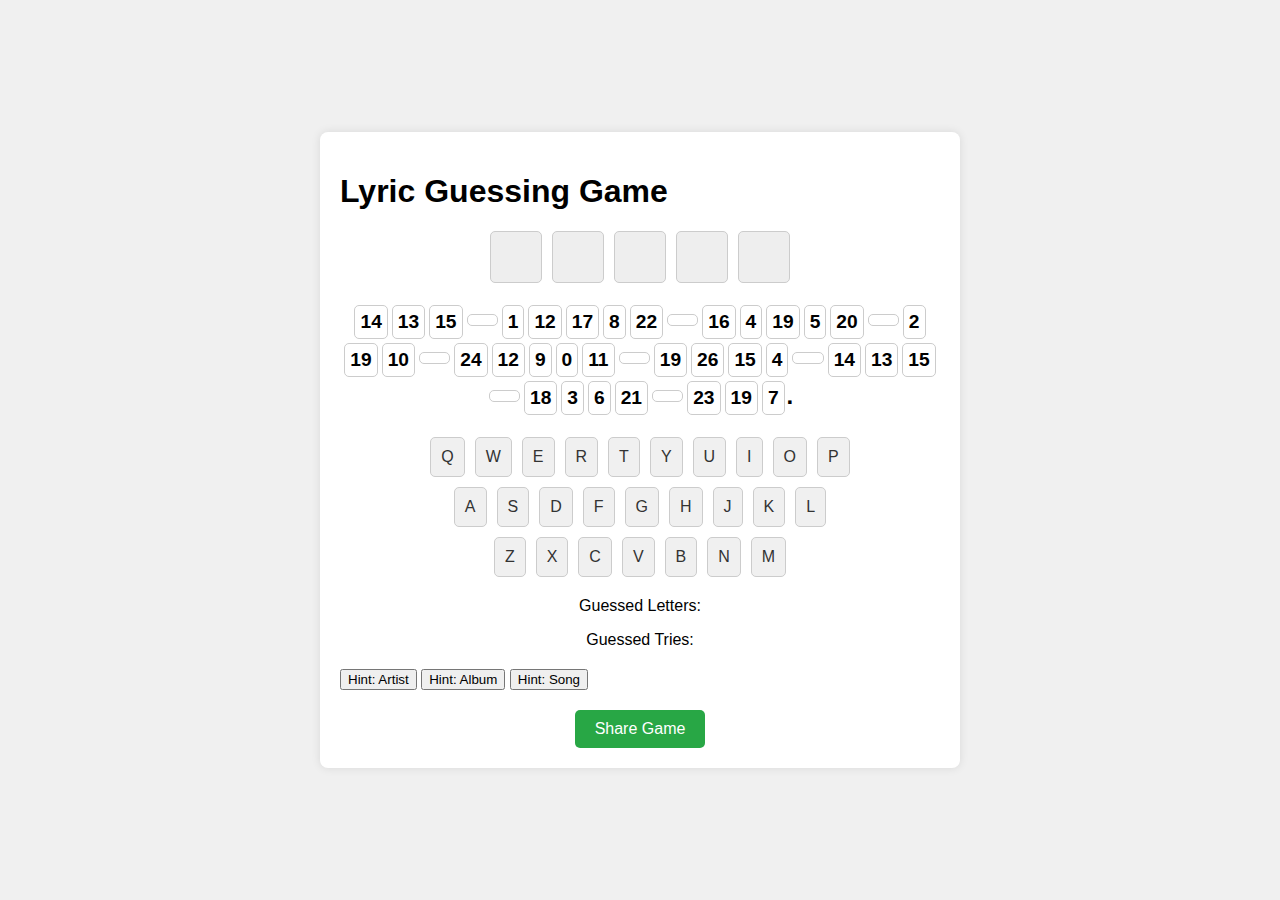
<file: Lyrle/index.html>
<!DOCTYPE html>
<html lang="en">
<head>
    <meta charset="UTF-8">
    <meta name="viewport" content="width=device-width, initial-scale=1.0">
    <title>LYRLE</title>
    <link rel="stylesheet" href="styles.css">
</head>
<body>
    <div id="game-container">
        <h1>Lyric Guessing Game</h1>
        <div id="strikes-container">
        </div>
        <div id="phrase-container">
            <p id="phrase"></p>
        </div>
        <div id="keyboard-container">
            <div id="keyboard">
                <div class="key-row">
                    <button class="key" id="Q" onclick="guessLetter('Q')">Q</button>
                    <button class="key" id="W" onclick="guessLetter('W')">W</button>
                    <button class="key" id="E" onclick="guessLetter('E')">E</button>
                    <button class="key" id="R" onclick="guessLetter('R')">R</button>
                    <button class="key" id="T" onclick="guessLetter('T')">T</button>
                    <button class="key" id="Y" onclick="guessLetter('Y')">Y</button>
                    <button class="key" id="U" onclick="guessLetter('U')">U</button>
                    <button class="key" id="I" onclick="guessLetter('I')">I</button>
                    <button class="key" id="O" onclick="guessLetter('O')">O</button>
                    <button class="key" id="P" onclick="guessLetter('P')">P</button>
                </div>
                <div class="key-row">
                    <button class="key" id="A" onclick="guessLetter('A')">A</button>
                    <button class="key" id="S" onclick="guessLetter('S')">S</button>
                    <button class="key" id="D" onclick="guessLetter('D')">D</button>
                    <button class="key" id="F" onclick="guessLetter('F')">F</button>
                    <button class="key" id="G" onclick="guessLetter('G')">G</button>
                    <button class="key" id="H" onclick="guessLetter('H')">H</button>
                    <button class="key" id="J" onclick="guessLetter('J')">J</button>
                    <button class="key" id="K" onclick="guessLetter('K')">K</button>
                    <button class="key" id="L" onclick="guessLetter('L')">L</button>
                </div>
                <div class="key-row">
                    <button class="key" id="Z" onclick="guessLetter('Z')">Z</button>
                    <button class="key" id="X" onclick="guessLetter('X')">X</button>
                    <button class="key" id="C" onclick="guessLetter('C')">C</button>
                    <button class="key" id="V" onclick="guessLetter('V')">V</button>
                    <button class="key" id="B" onclick="guessLetter('B')">B</button>
                    <button class="key" id="N" onclick="guessLetter('N')">N</button>
                    <button class="key" id="M" onclick="guessLetter('M')">M</button>
                </div>
            </div>
    
        </div>
        <div id="game-status">
            <p>Guessed Letters: <span id="guessed-letters"></span></p>
            <p>Guessed Tries: <span id="incorrect-tries"></span></p>
        </div>
        <div id="hint-container">
            <button id="hint-artist" onclick="revealHint('artist')">Hint: Artist</button>
            <button id="hint-album" onclick="revealHint('album')">Hint: Album</button>
            <button id="hint-song" onclick="revealHint('song')">Hint: Song</button>
        </div>
        <div id="share-button-container">
            <button id="share-button" onclick="shareGame()">Share Game</button>
        </div>
    </div>

    <script src="script.js"></script>
</body>
</html>
</file>
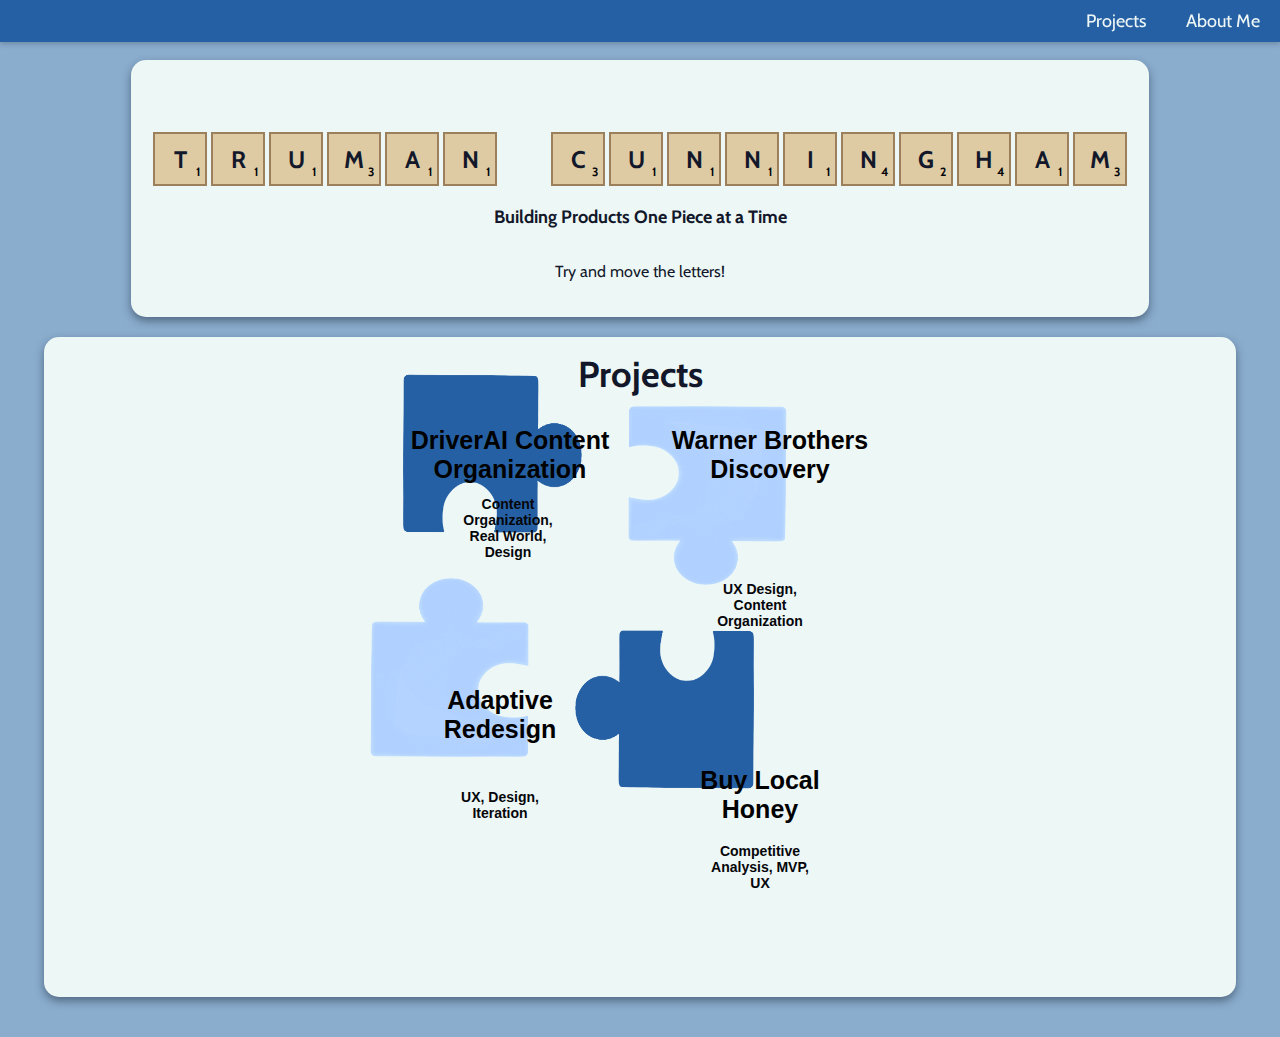
<file: projects/index.html>
<!DOCTYPE html>
<html lang="en">

<head>
  <meta charset="UTF-8">
  <meta name="viewport" content="width=device-width, initial-scale=1.0">
  <title>Truman Cunningham's Puzzle Portfolio</title>
  <link rel="stylesheet" href="css/styles.css">
  <link href="https://fonts.googleapis.com/css2?family=Cabin:wght@400;700&display=swap" rel="stylesheet">

  <!-- <link rel="stylesheet" href="styles.css"> -->

</head>

<nav>
  <ul>
    <li><a href="https://trumooo.github.io/projects">Projects</a></li>
    <li><a href="https://trumooo.github.io/bio">About Me</a></li>
  </ul>
</nav>

<body>
  <section id="bio" class="bio">
    <header>
      <div class="bio-container">
        <div class="word">
          <div class="tile" draggable="true">T<span>1</span></div>
          <div class="tile" draggable="true">R<span>1</span></div>
          <div class="tile" draggable="true">U<span>1</span></div>
          <div class="tile" draggable="true">M<span>3</span></div>
          <div class="tile" draggable="true">A<span>1</span></div>
          <div class="tile" draggable="true">N<span>1</span></div>
          <div class="space"></div>
          <div class="tile" draggable="true">C<span>3</span></div>
          <div class="tile" draggable="true">U<span>1</span></div>
          <div class="tile" draggable="true">N<span>1</span></div>
          <div class="tile" draggable="true">N<span>1</span></div>
          <div class="tile" draggable="true">I<span>1</span></div>
          <div class="tile" draggable="true">N<span>4</span></div>
          <div class="tile" draggable="true">G<span>2</span></div>
          <div class="tile" draggable="true">H<span>4</span></div>
          <div class="tile" draggable="true">A<span>1</span></div>
          <div class="tile" draggable="true">M<span>3</span></div>
          <!-- <div class="space"></div>  -->
          <script src="scrabble.js"></script>
        </div>
        <p class="tagline">Building Products One Piece at a Time</p>
        <p class="subline">Try and move the letters!</p>

  </section>
  </header>
  

  <main>
    <section id="projects" class="projects">
        <h1>Projects</h1>
        <br>
        <div class="container">
            <div class="project-container">
                <button class="project-button one" id="project1" >
                    <img src="assets/puzzle_nav.png" alt="Project 1">
                    <div class="button-text">DriverAI Content Organization</div>
                    <p style="transform: translate(-32%, -70%);">Content Organization, Real World, Design</p> <!-- Skills -->

                </button>
            </div>

            <div class="project-container">
                <button class="project-button two" id="project2">
                    <img src="assets/puzzle-background.png" alt="Project 2">
                    <div class="button-text">Warner Brothers Discovery</div>
                    <p style="transform: translate(20%, 50%);">UX Design, Content Organization</p> <!-- Skills -->
                </button>
            </div>

            <div class="project-container">
                <button class="project-button three" id="projectb">
                    <img src="assets/puzzle-background.png" alt="Project 3">
                    <div class="button-text">Adaptive Redesign</div>
                    <p style="transform: translate(-40%, 50%);">UX, Design, Iteration</p> <!-- Skills -->

                </button>
            </div>

            <div class="project-container">
                <button class="project-button four" id="project4">
                    <img src="assets/puzzle_nav.png" alt="Project 4">
                    <div class="button-text">Buy Local Honey</div>
                    <p style="transform: translate(20%, 180%);">Competitive Analysis, MVP, UX</p> <!-- Skills -->
                </button>
                
            </div>
        </div>
        <script>
          document.addEventListener('DOMContentLoaded', function () {
            document.getElementById('project1').addEventListener('click', function() {
                  window.location.href = 'https://trumooo.github.io/driverai/';
              });
              document.getElementById('projectb').addEventListener('click', function() {
                  window.location.href = 'https://trumooo.github.io/bagels/';
              });
              document.getElementById('project4').addEventListener('click', function() {
                  window.location.href = 'https://trumooo.github.io/honey/';
              });
            
          });
      </script>
    </section>
</main>

  

</body>

</html>
</file>
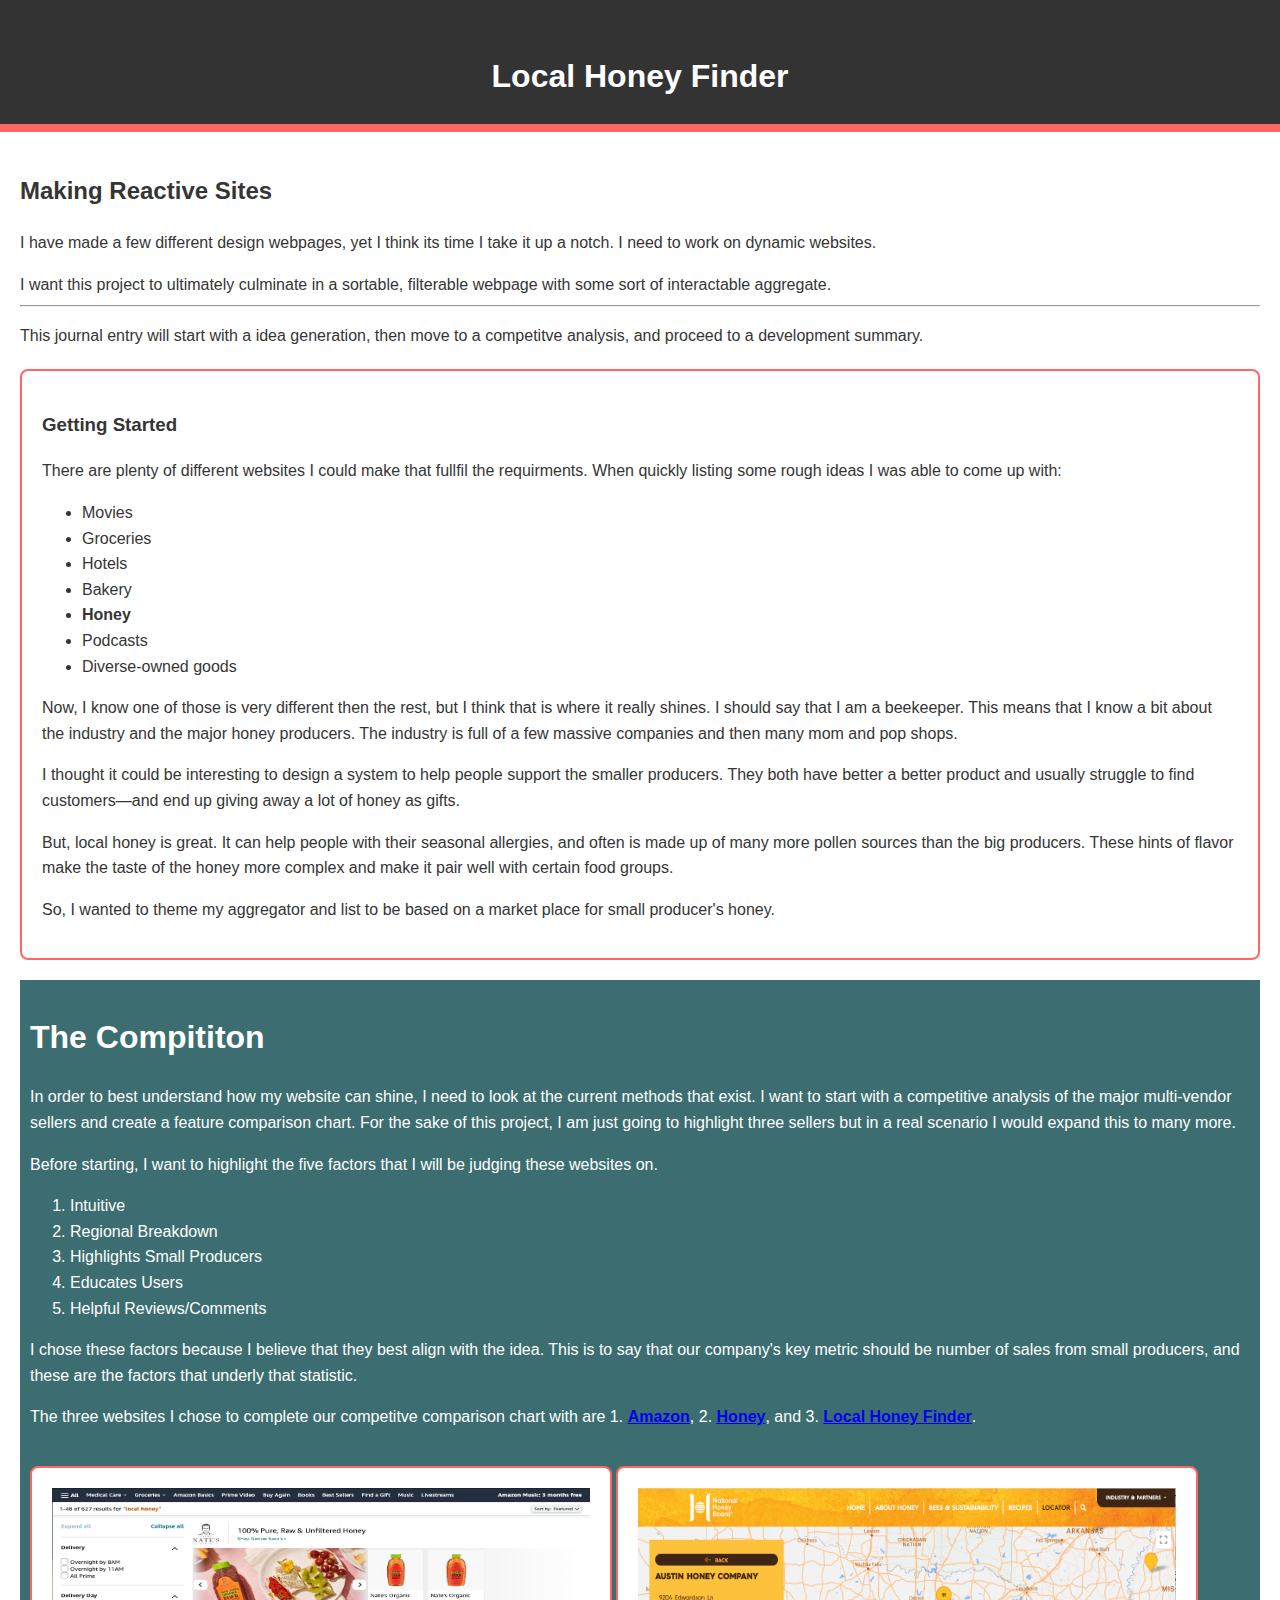
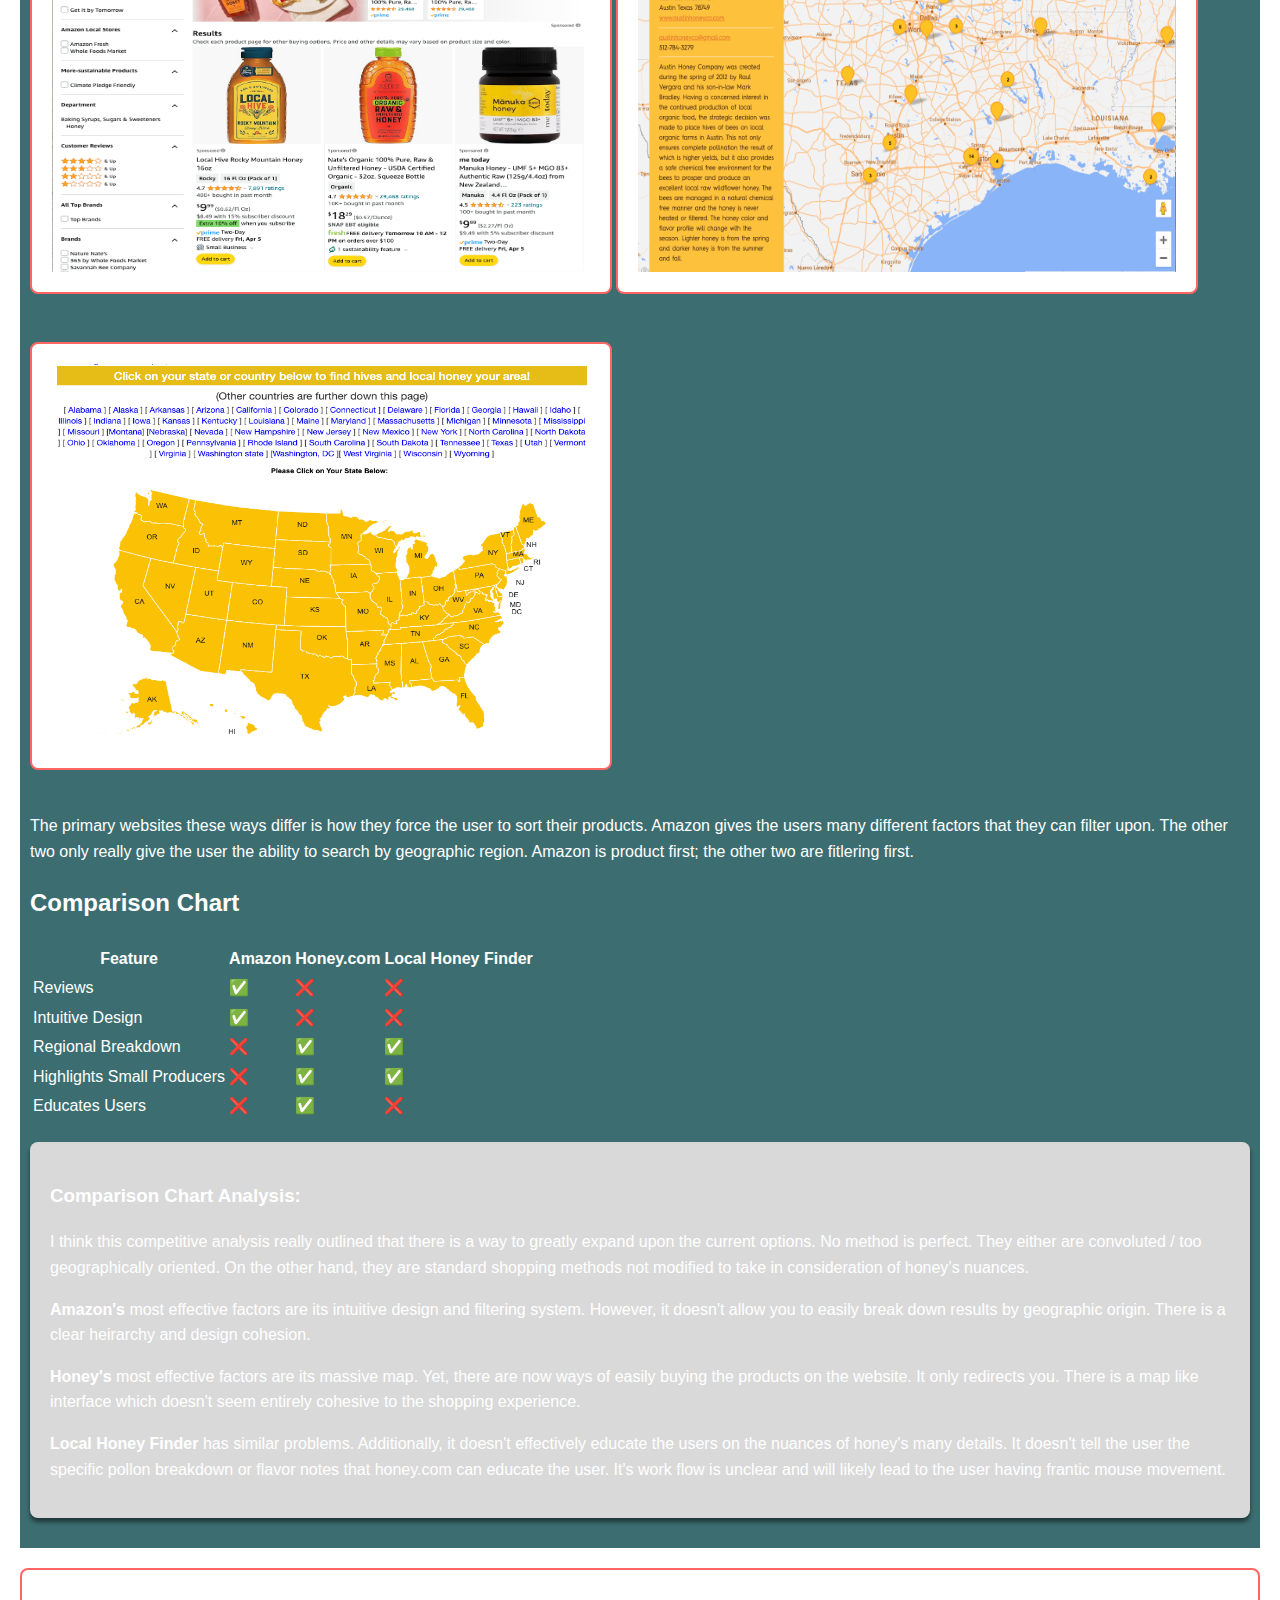
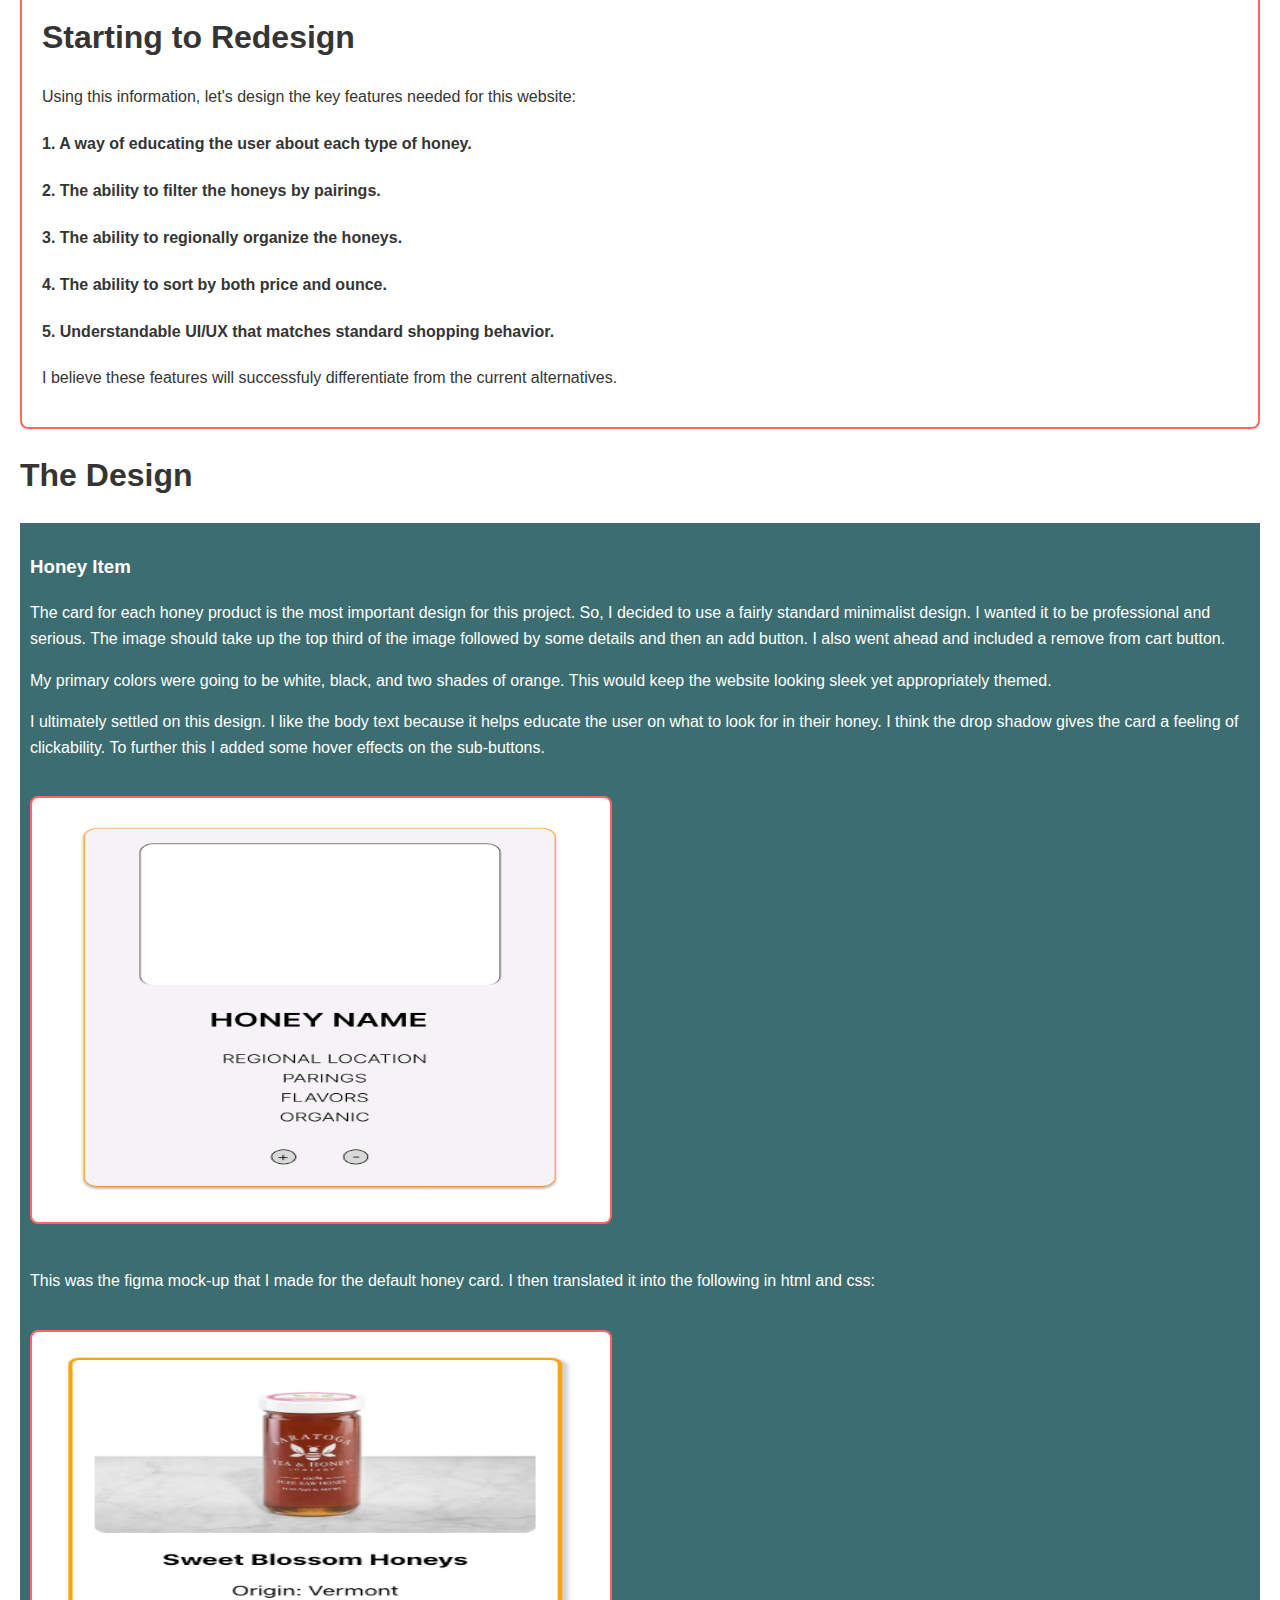
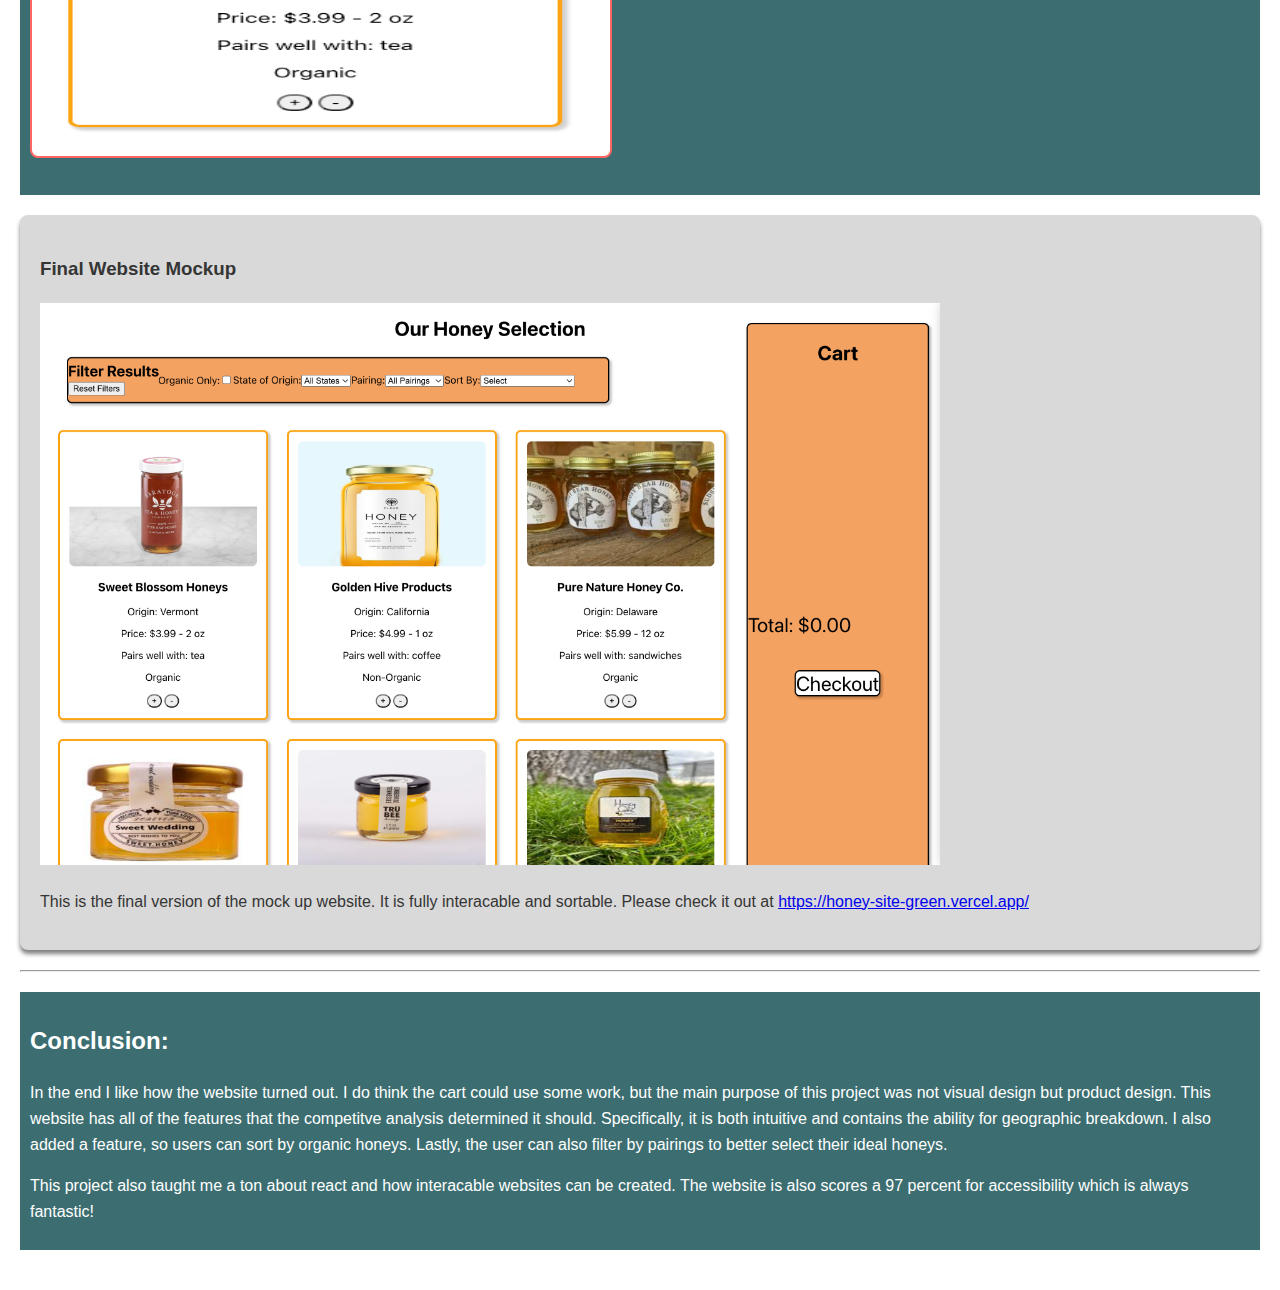
<file: react/index.html>
<!DOCTYPE html>
<html lang="en">

<head>
    <meta charset="UTF-8">
    <meta name="viewport" content="width=device-width, initial-scale=1.0">
    <title>Local Honey Finder</title>
    <link rel="stylesheet" href="styles.css" />
</head>

<body>
    <header>
        <h1>Local Honey Finder</h1>
    </header>
    <main>
        <div class="note">
            <h2>Making Reactive Sites</h2>
            <p>I have made a few different design webpages, yet I think its time I take it up a notch. I need to work on
                dynamic websites.</p>
            <a>I want this project to ultimately culminate in a sortable, filterable webpage with some sort of
                interactable aggregate.</a>
            <hr>
            <p>This journal entry will start with a idea generation, then move to a competitve analysis, and proceed to
                a development summary.</p>
        </div>
        <div class="section-border">
            <h3>Getting Started</h3>
            <p>There are plenty of different websites I could make that fullfil the requirments. When quickly listing
                some rough ideas I was able to come up with:</p>
            <ul>
                <li>Movies</li>
                <li>Groceries</li>
                <li>Hotels</li>
                <li>Bakery</li>
                <li><b>Honey</b></li>
                <li>Podcasts</li>
                <li>Diverse-owned goods</li>
            </ul>
            <p>Now, I know one of those is very different then the rest, but I think that is where it really shines. I
                should say that I am a beekeeper. This means that I know a bit about the industry and the major honey
                producers. The industry is full of a few massive companies and then many mom and pop shops. </p>
            <p>I thought it could be interesting to design a system to help people support the smaller producers. They
                both have better a better product and usually struggle to find customers—and end up giving away a lot of
                honey as gifts.</p>
            <p>But, local honey is great. It can help people with their seasonal allergies, and often is made up of many
                more pollen sources than the big producers. These hints of flavor make the taste of the honey more
                complex and make it pair well with certain food groups.</p>
            <p>So, I wanted to theme my aggregator and list to be based on a market place for small producer's honey.
            </p>
        </div>
        <div class="section-flat">
            <h1>The Compititon</h1>
            <p>In order to best understand how my website can shine, I need to look at the current methods that exist. I
                want to start with a competitive analysis of the major multi-vendor sellers and create a feature
                comparison chart. For the sake of this project, I am just going to highlight three sellers but in a real
                scenario I would expand this to many more. </p>
            <p>Before starting, I want to highlight the five factors that I will be judging these websites on.</p>
            <ol>
                <li>Intuitive</li>
                <li>Regional Breakdown</li>
                <li>Highlights Small Producers</li>
                <li>Educates Users</li>
                <li>Helpful Reviews/Comments</li>
            </ol>
            <a>I chose these factors because I believe that they best align with the idea. This is to say that our
                company's key metric should be number of sales from small producers, and these are the factors that
                underly that statistic.</a>
            <p>The three websites I chose to complete our competitve comparison chart with are 1. <a
                    href="https://www.amazon.com/"><b>Amazon</b></a>, 2. <a
                    href="https://honey.com/honey-locator/#"><b>Honey</b></a>, and 3. <a
                    href="https://www.localhoneyfinder.org/index.php#states"><b>Local Honey Finder</b></a>.</p>
            <img class="image-small" alt="amazon search for honey" src="./assets/amazon.png" />
            <img class="image-small" alt="honey search on honey.com" src="./assets/honey.png" />
            <img class="image-small" alt="local honey finder.com" src="./assets/local.png" />
            <p>The primary websites these ways differ is how they force the user to sort their products. Amazon gives
                the users many different factors that they can filter upon. The other two only really give the user the
                ability to search by geographic region. Amazon is product first; the other two are fitlering first.</p>
            <div class="chart">
                <h2>Comparison Chart</h2>
                <table>
                    <tr>
                        <th> Feature </th>
                        <th> Amazon </th>
                        <th> Honey.com </th>
                        <th> Local Honey Finder </th>
                    </tr>
                    <tr>
                        <td>Reviews</td>
                        <td>✅</td>
                        <td>❌</td>
                        <td>❌</td>
                    </tr>
                    <tr>
                        <td>Intuitive Design</td>
                        <td>✅</td>
                        <td>❌</td>
                        <td>❌</td>
                    </tr>
                    <tr>
                        <td>Regional Breakdown</td>
                        <td>❌</td>
                        <td>✅</td>
                        <td>✅</td>
                    </tr>
                    <tr>
                        <td>Highlights Small Producers</td>
                        <td>❌</td>
                        <td>✅</td>
                        <td>✅</td>
                    </tr>
                    <tr>
                        <td>Educates Users</td>
                        <td>❌</td>
                        <td>✅</td>
                        <td>❌</td>
                    </tr>
                </table>
            </div>
            <div class="section-shadow">

                <h3>Comparison Chart Analysis:</h3>
                <p>I think this competitive analysis really outlined that there is a way to greatly expand upon the
                    current options. No method is perfect. They either are convoluted / too geographically oriented. On
                    the other hand, they are standard shopping methods not modified to take in consideration of honey’s
                    nuances. </p>
                <p><b>Amazon's</b> most effective factors are its intuitive design and filtering system. However, it
                    doesn't allow you to easily break down results by geographic origin. There is a clear heirarchy and
                    design cohesion.</p>
                <p><b>Honey's</b> most effective factors are its massive map. Yet, there are now ways of easily buying
                    the products on the website. It only redirects you. There is a map like interface which doesn't seem
                    entirely cohesive to the shopping experience.</p>
                <p><b>Local Honey Finder</b> has similar problems. Additionally, it doesn't effectively educate the
                    users on the nuances of honey's many details. It doesn't tell the user the specific pollon breakdown
                    or flavor notes that honey.com can educate the user. It's work flow is unclear and will likely lead
                    to the user having frantic mouse movement. </p>
            </div>
        </div>
        <div class="section-border">
            <h1>Starting to Redesign</h1>
            <p>Using this information, let's design the key features needed for this website:</p>
            <h4>1. A way of educating the user about each type of honey.</h4>
            <h4>2. The ability to filter the honeys by pairings.</h4>
            <h4>3. The ability to regionally organize the honeys.</h4>
            <h4>4. The ability to sort by both price and ounce.</h4>
            <h4>5. Understandable UI/UX that matches standard shopping behavior.</h4>
            <p>I believe these features will successfuly differentiate from the current alternatives.</p>
        </div>

        <h1>The Design</h1>
        <p></p>

        <div class="section-flat">
            <h3>Honey Item</h3>
            <p>The card for each honey product is the most important design for this project. So, I decided to use a
                fairly standard minimalist design. I wanted it to be professional and serious. The image should take up
                the top third of the image followed by some details and then an add button. I also went ahead and
                included a remove from cart button. </p>
            <p>My primary colors were going to be white, black, and two shades of orange. This would keep the website
                looking sleek yet appropriately themed.</p>
            <p>I ultimately settled on this design. I like the body text because it helps educate the user on what to
                look for in their honey. I think the drop shadow gives the card a feeling of clickability. To further
                this I added some hover effects on the sub-buttons. </p>
            <img class="image-small" alt="image of honey card" src="./assets/figmacard.png" />
            <p>This was the figma mock-up that I made for the default honey card. I then translated it into the
                following in html and css:</p>
            <img class="image-small" alt="image of honey card" src="./assets/honeycard.png" />
        </div>

        <div class="section-shadow">
            <h3>Final Website Mockup</h3>
            <img alt="Image of final honey website" src="./assets/final.png" style="width: 900px;" />
            <p>This is the final version of the mock up website. It is fully interacable and sortable. Please check it
                out at <a href="https://honey-site-green.vercel.app/">https://honey-site-green.vercel.app/</a></p>
        </div>
        <hr>
        <div class="section-flat">
            <h2>Conclusion:</h2>
            <p>In the end I like how the website turned out. I do think the cart could use some work, but the main
                purpose of this project was not visual design but product design. This website has all of the features
                that the competitve analysis determined it should. Specifically, it is both intuitive and contains the
                ability for geographic breakdown. I also added a feature, so users can sort by organic honeys. Lastly,
                the user can also filter by pairings to better select their ideal honeys. </p>
            <p>This project also taught me a ton about react and how interacable websites can be created. The website is
                also scores a 97 percent for accessibility which is always fantastic!</p>
        </div>

</body>

</html>
</file>
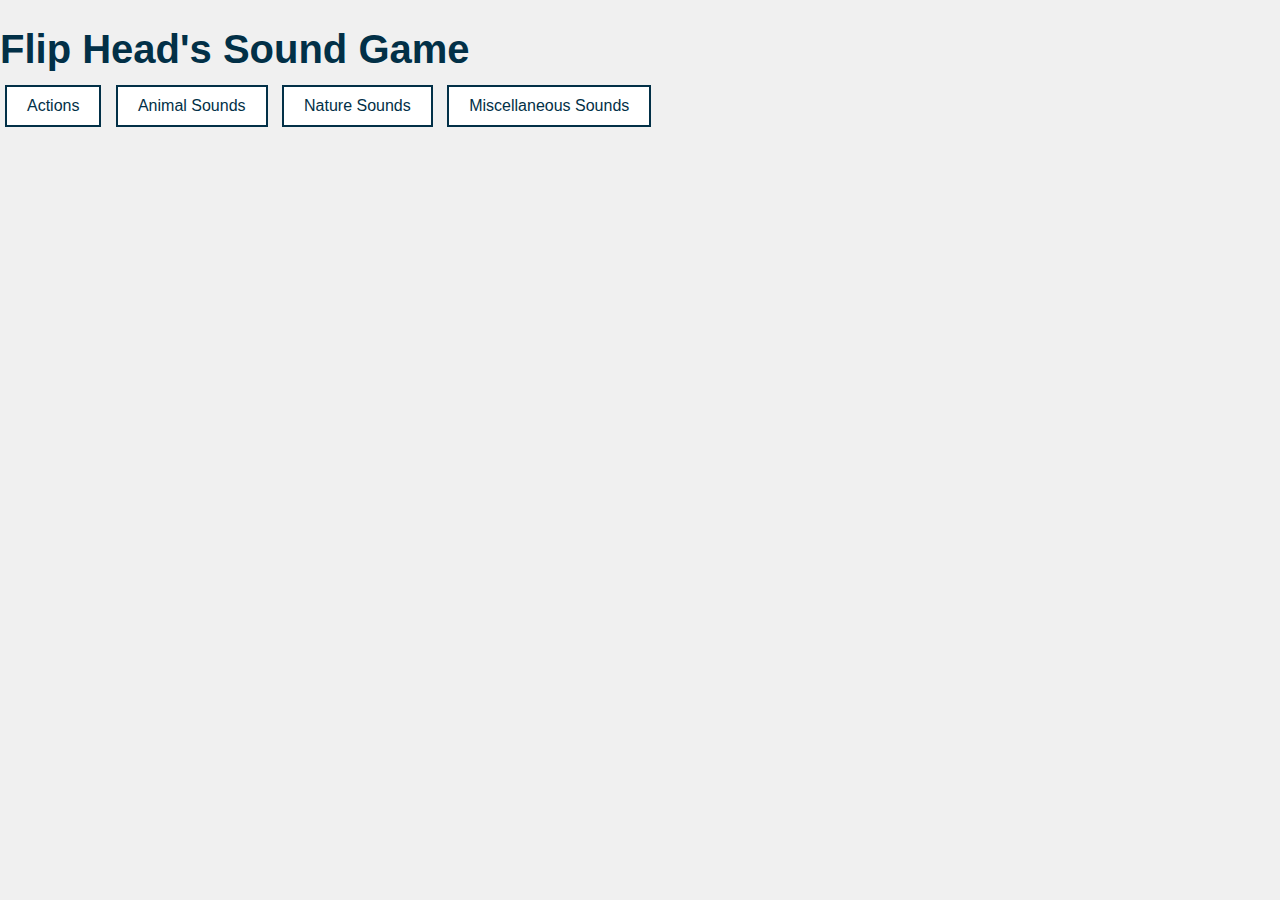
<file: sound/index.html>
<!DOCTYPE html>
<html lang="en">
<head>
    <meta charset="UTF-8">
    <meta name="viewport" content="width=device-width, initial-scale=1.0">
    <title>Sound Game</title>
    <link rel="stylesheet" href="styles.css">
</head>
<body>
    <H1>Flip Head's Sound Game</H1>
    <div class="container">
        <button class="genre-btn" id="action-btn">Actions</button>
        <button class="genre-btn" id="animal-btn">Animal Sounds</button>
        <button class="genre-btn" id="nature-btn">Nature Sounds</button>
        <button class="genre-btn" id="misc-btn">Miscellaneous Sounds</button>
    </div>
    <div id="sound-name"></div>
    <script src="script.js"></script>
</body>
</html>
</file>
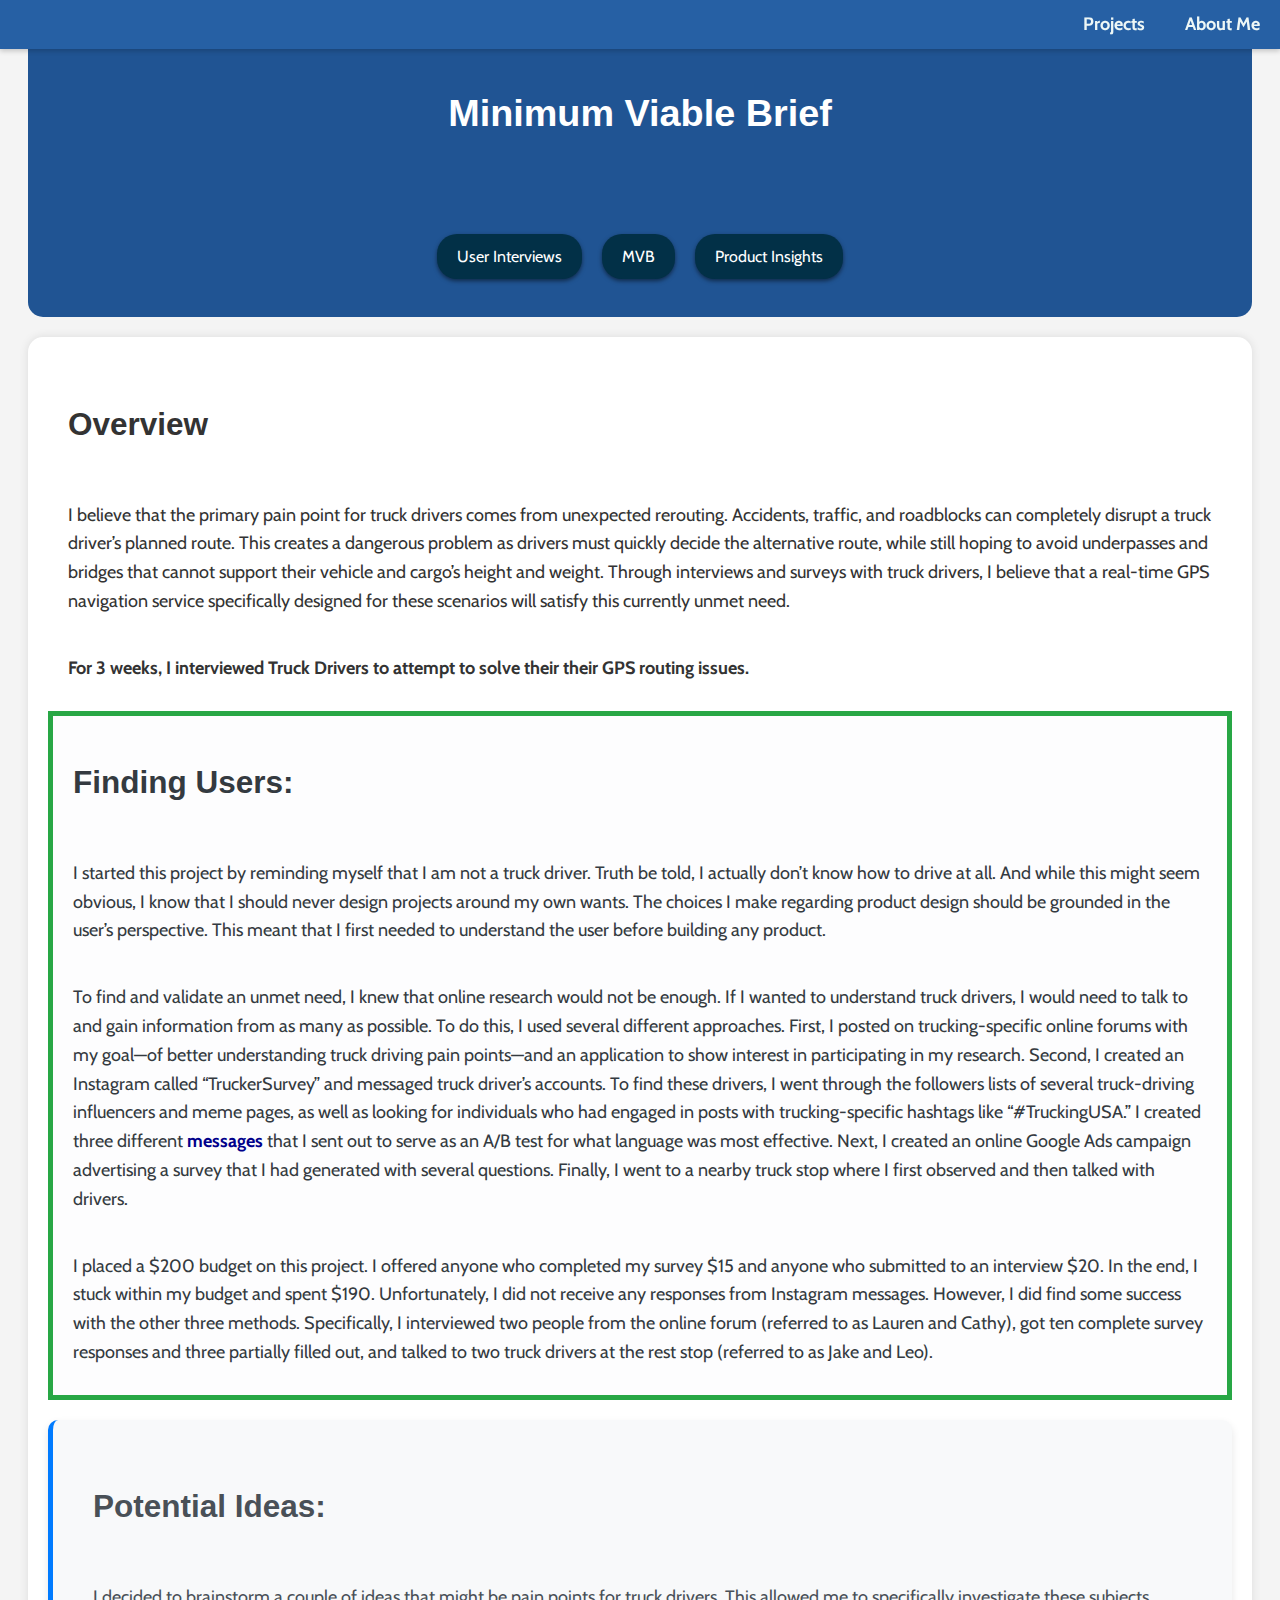
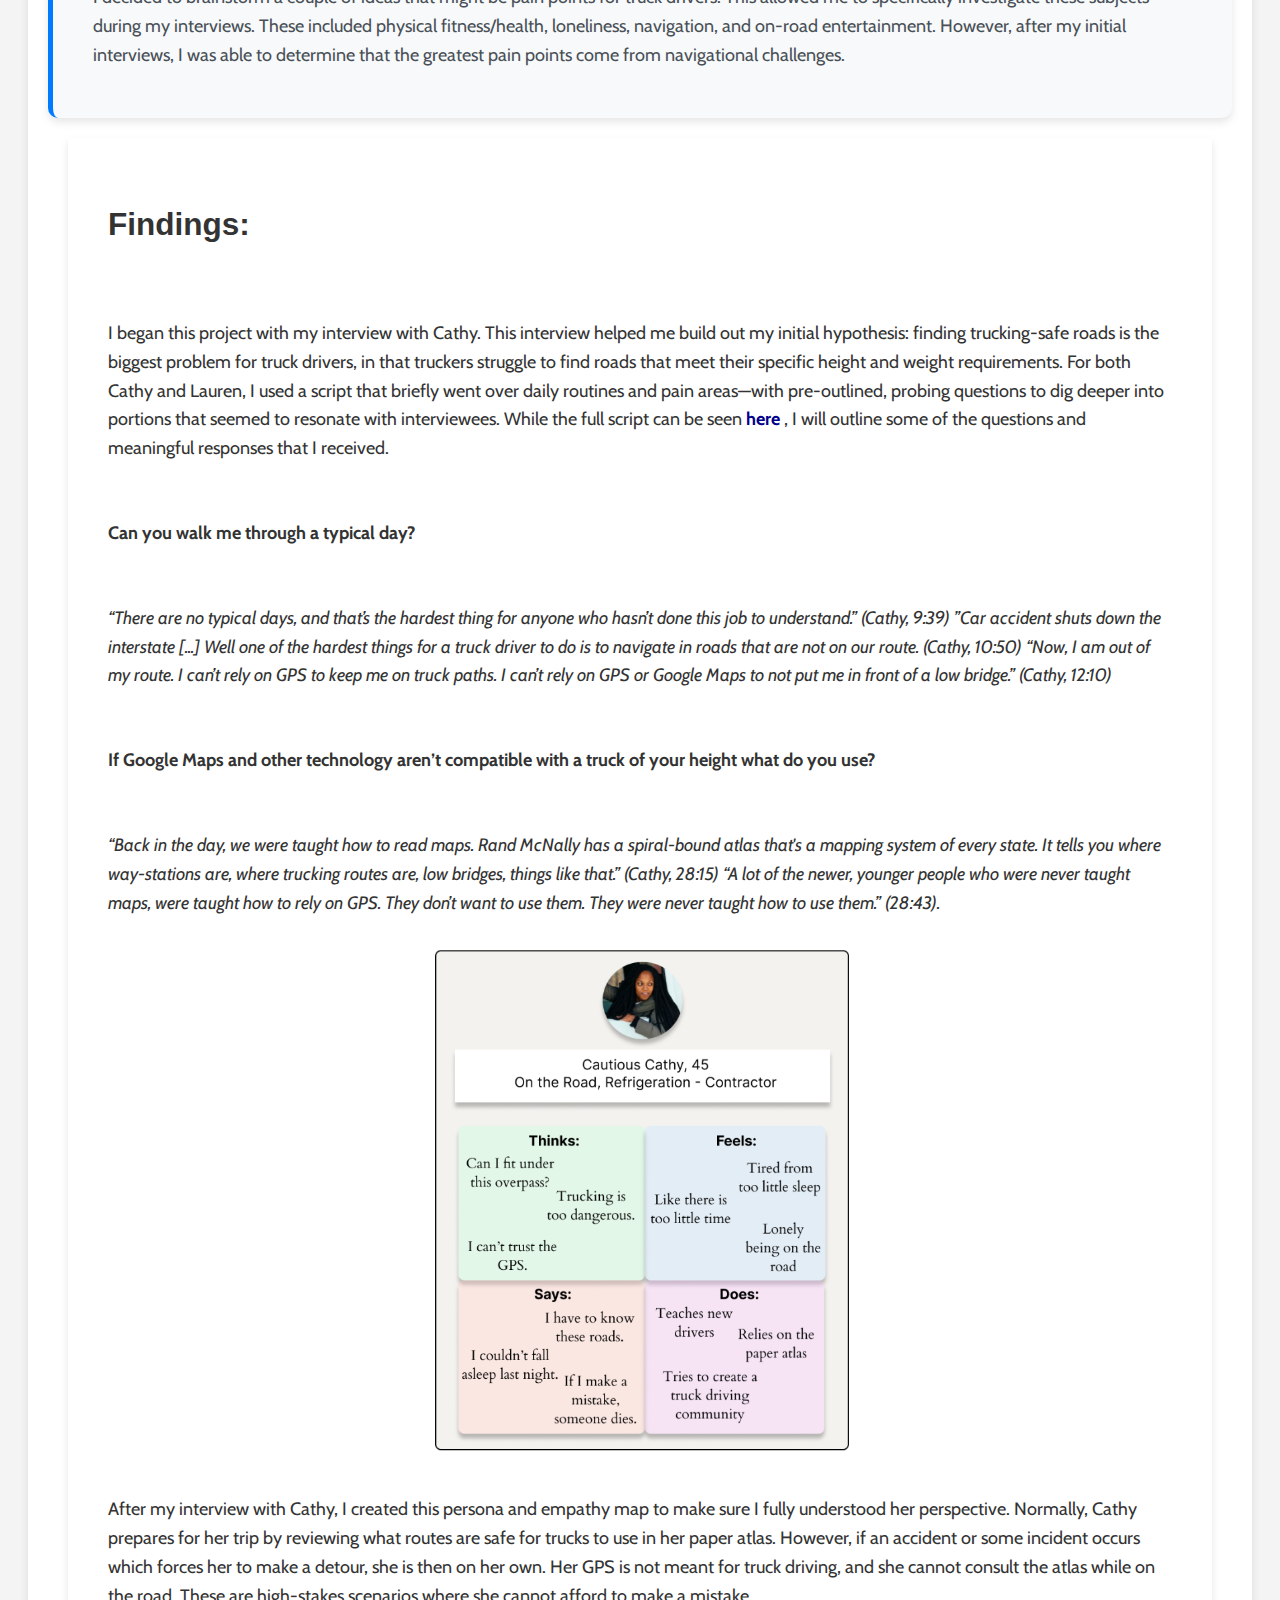
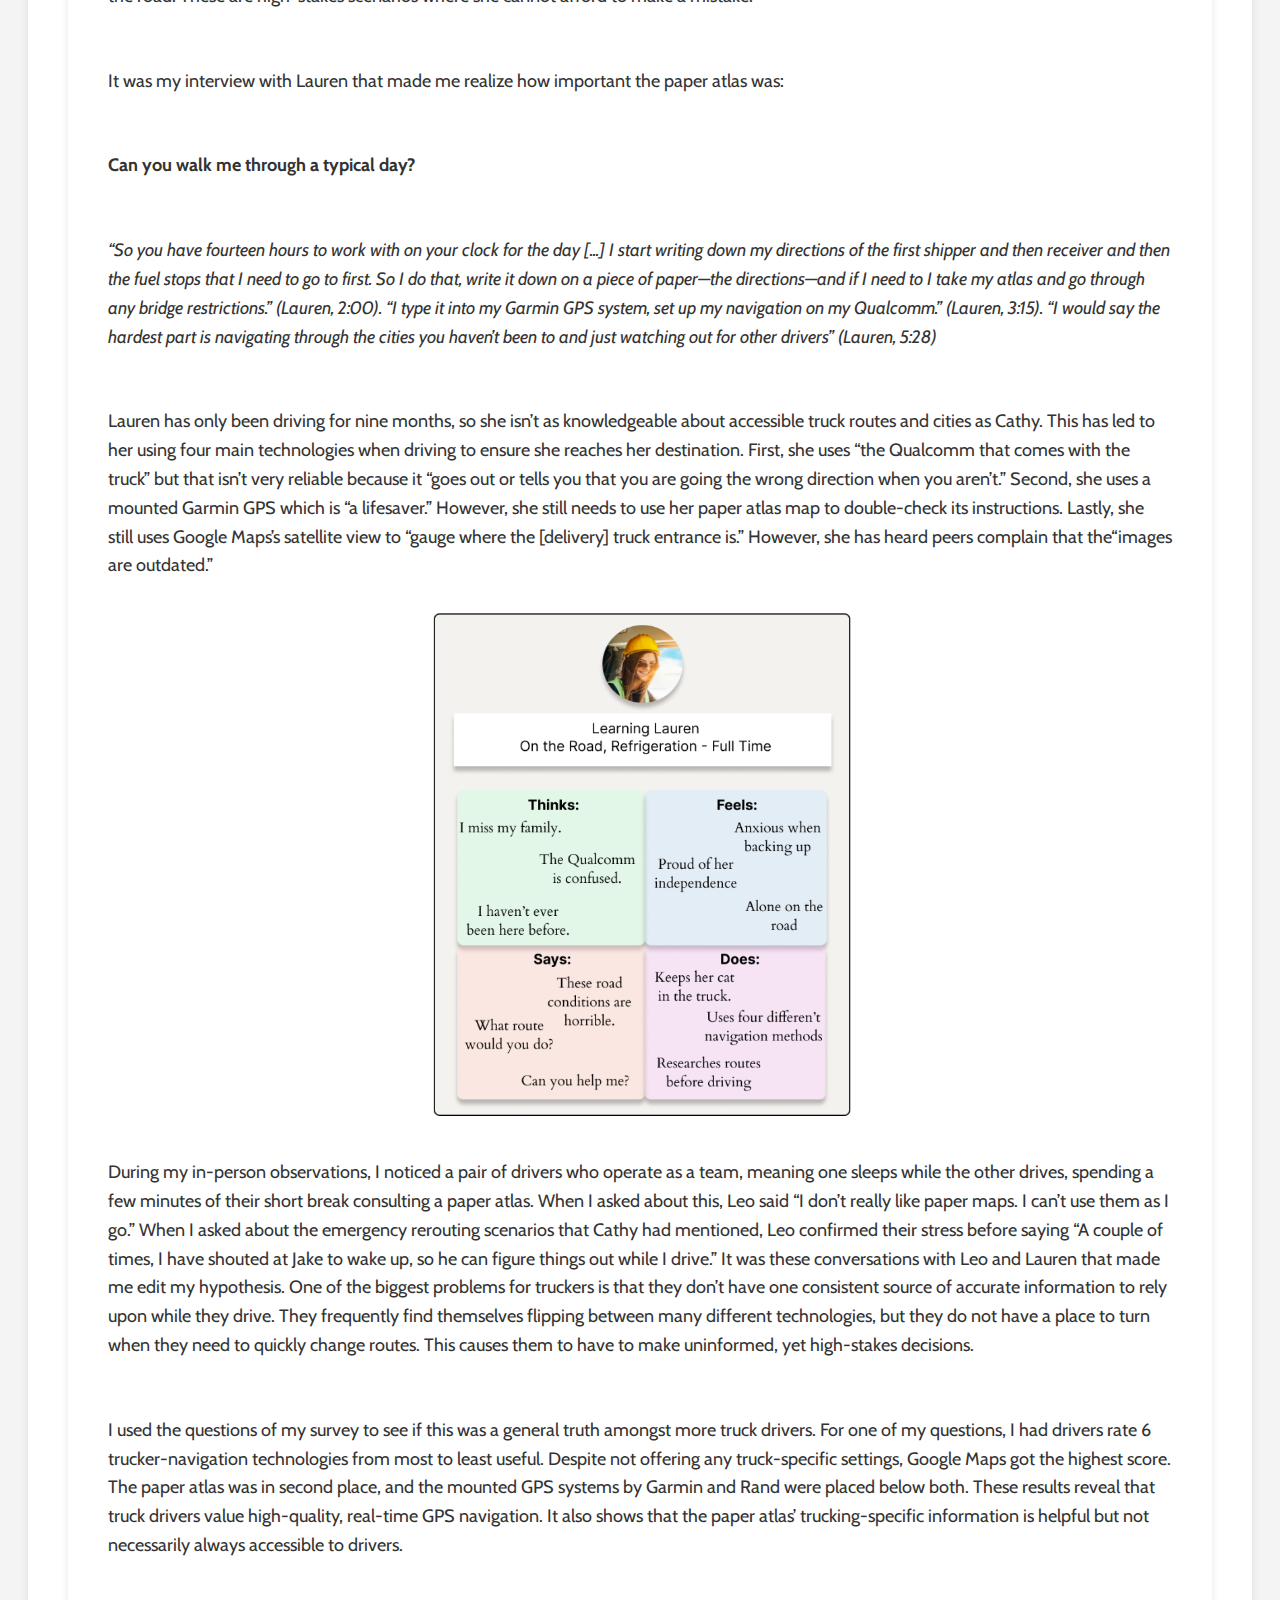
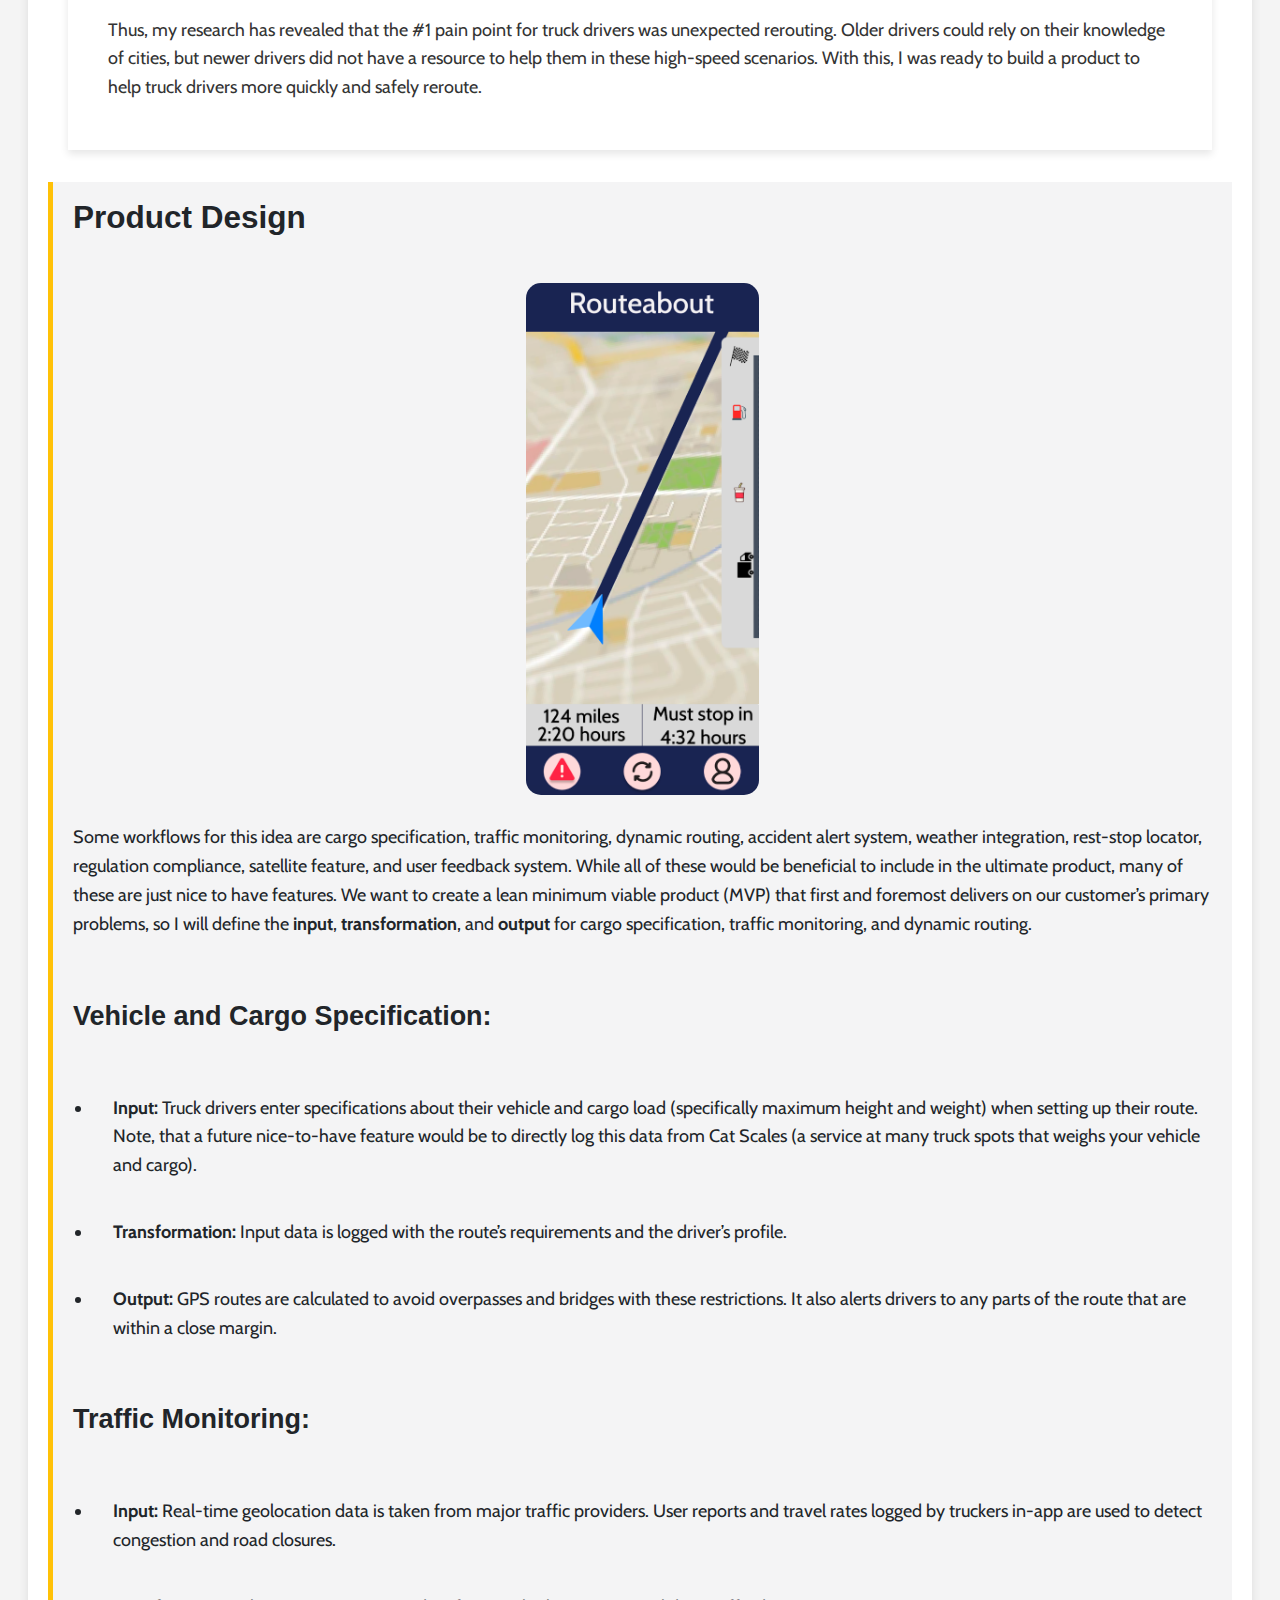
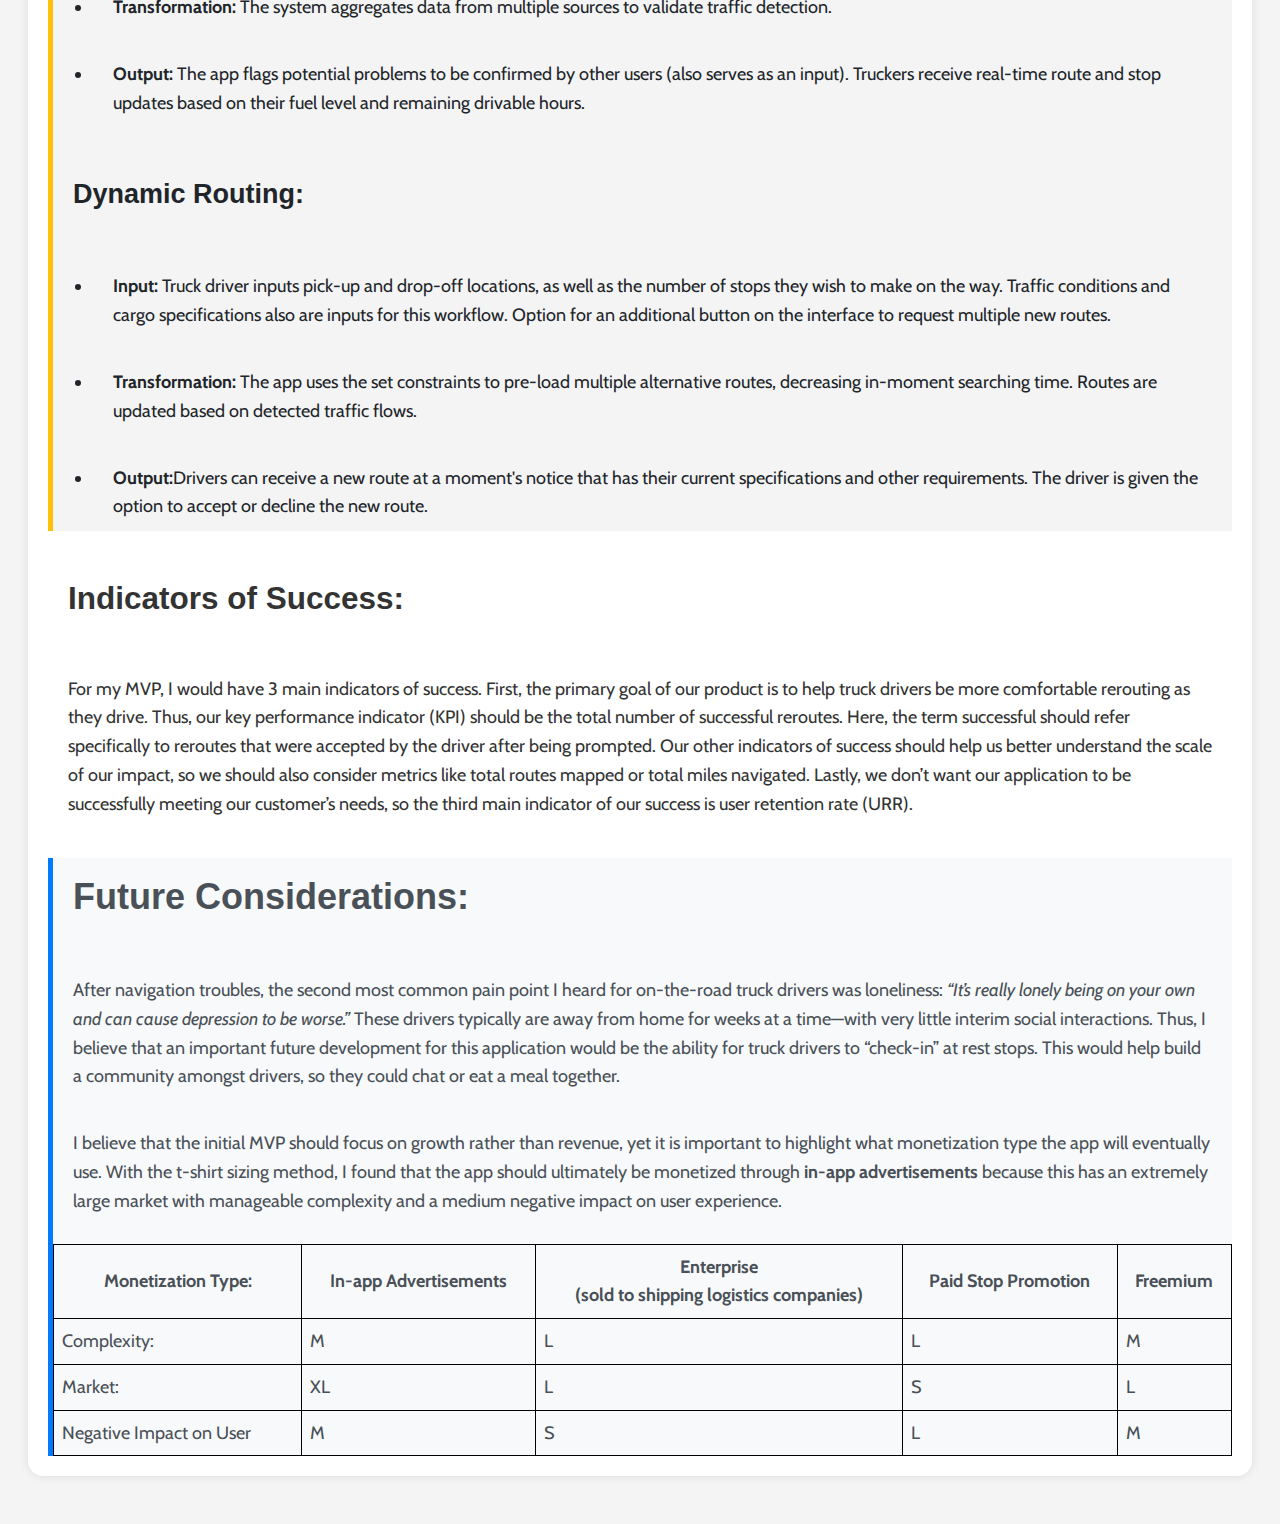
<file: truckers/index.html>
<!DOCTYPE html>
<html lang="en">
<head>
    <meta charset="UTF-8">
    <meta name="viewport" content="width=device-width, initial-scale=1.0">
    <title>Routeabout
    </title>
    <link rel="stylesheet" href="styles.css" />
    <link href="https://fonts.googleapis.com/css2?family=Cabin:wght@400;700&display=swap" rel="stylesheet">
</head>
<nav>
    <ul>
      <li><a href="https://trumooo.github.io/projects">Projects</a></li>
      <li><a href="https://trumooo.github.io/bio">About Me</a></li>
    </ul>
</nav>
<body>
    <header>
        <h1>Minimum Viable Brief</h1>
        <h2></h2>
        <div class="skills">
            <ul>
                <li>User Interviews</li>
                <li>MVB</li>
                <li>Product Insights</li>
            </ul>
        </div>
    </header>
    <main>
        <div>
            <h3>Overview</h3>
            <p>I believe that the primary pain point for truck drivers comes from unexpected rerouting. Accidents, traffic, and roadblocks can completely disrupt a truck driver’s planned route. This creates a dangerous problem as drivers must quickly decide the alternative route, while still hoping to avoid underpasses and bridges that cannot support their vehicle and cargo’s height and weight. Through interviews and surveys with truck drivers, I believe that a real-time GPS navigation service specifically designed for these scenarios will satisfy this currently unmet need.</p>
            <p><b>For 3 weeks, I interviewed Truck Drivers to attempt to solve their their GPS routing issues.</b></p>
        </div>
        <div class="problems">
            <h3>Finding Users:</h3>
            <p>I started this project by reminding myself that I am not a truck driver. Truth be told, I actually don’t know how to drive at all. And while this might seem obvious, I know that I should never design projects around my own wants. The choices I make regarding product design should be grounded in the user’s perspective. This meant that I first needed to understand the user before building any product.</p>
            <p>To find and validate an unmet need, I knew that online research would not be enough. If I wanted to understand truck drivers, I would need to talk to and gain information from as many as possible. To do this, I used several different approaches. First, I posted on trucking-specific online forums with my goal—of better understanding truck driving pain points—and an application to show interest in participating in my research. Second, I created an Instagram called “TruckerSurvey” and messaged truck driver’s accounts. To find these drivers, I went through the followers lists of several truck-driving influencers and meme pages, as well as looking for individuals who had engaged in posts with trucking-specific hashtags like “#TruckingUSA.” I created three different <a href="https://docs.google.com/document/d/130NubVMeL0Q8NEwh3vv21OocMMZ877cqffHU2dR3siQ/edit">messages</a> that I sent out to serve as an A/B test for what language was most effective. Next, I created an online Google Ads campaign advertising a survey that I had generated with several questions. Finally, I went to a nearby truck stop where I first observed and then talked with drivers. 
            </p>            
            <p>I placed a $200 budget on this project. I offered anyone who completed my survey $15 and anyone who submitted to an interview $20. In the end, I stuck within my budget and spent $190. Unfortunately, I did not receive any responses from Instagram messages. However, I did find some success with the other three methods. Specifically, I interviewed two people from the online forum (referred to as Lauren and Cathy), got ten complete survey responses and three partially filled out, and talked to two truck drivers at the rest stop (referred to as Jake and Leo).
            </p>
        </div>
        <div class="brainstorm">
            <h3>Potential Ideas:</h3>
            <p>I decided to brainstorm a couple of ideas that might be pain points for truck drivers. This allowed me to specifically investigate these subjects during my interviews. These included physical fitness/health, loneliness, navigation, and on-road entertainment. However, after my initial interviews, I was able to determine that the greatest pain points come from navigational challenges.</p>
        </div>
        <div class="wireframing">
            <div class="wireframe mobile">
                <h3>Findings:</h3>
                <p>I began this project with my interview with Cathy. This interview helped me build out my initial hypothesis: finding trucking-safe roads is the biggest problem for truck drivers, in that truckers struggle to find roads that meet their specific height and weight requirements. For both Cathy and Lauren, I used a script that briefly went over daily routines and pain areas—with pre-outlined, probing questions to dig deeper into portions that seemed to resonate with interviewees. While the full script can be seen 
                    <a href="https://docs.google.com/document/d/1scwtqj1AH8Tg1KUh0PJDJToh9iSq-7RdNaWpg6lrIks/edit?usp=sharing"> here</a>
                    , I will outline some of the questions and meaningful responses that I received. </p>
                    <p><b>Can you walk me through a typical day?</b></p>
                    <p><i>“There are no typical days, and that’s the hardest thing for anyone who hasn’t done this job to understand.” (Cathy, 9:39) ”Car accident shuts down the interstate [...] Well one of the hardest things for a truck driver to do is to navigate in roads that are not on our route.  (Cathy, 10:50) “Now, I am out of my route. I can’t rely on GPS to keep me on truck paths. I can’t rely on GPS or Google Maps to not put me in front of a low bridge.” (Cathy, 12:10)
                </i></p>
                <p><b>If Google Maps and other technology aren’t compatible with a truck of your height what do you use?</b></p>
                <p><i>“Back in the day, we were taught how to read maps. Rand McNally has a spiral-bound atlas that's a mapping system of every state. It tells you where way-stations are, where trucking routes are, low bridges, things like that.” (Cathy, 28:15)
                    “A lot of the newer, younger people who were never taught maps, were taught how to rely on GPS. They don’t want to use them. They were never taught how to use them.” (28:43).
                    </i></p>
                <img class="image" alt="Persona for Cathy" src="assets/Cathy.png"/>
                <p>After my interview with Cathy, I created this persona and empathy map to make sure I fully understood her perspective. Normally, Cathy prepares for her trip by reviewing what routes are safe for trucks to use in her paper atlas. However, if an accident or some incident occurs which forces her to make a detour, she is then on her own. Her GPS is not meant for truck driving, and she cannot consult the atlas while on the road. These are high-stakes scenarios where she cannot afford to make a mistake.</p>
                <p>It was my interview with Lauren that made me realize how important the paper atlas was: 
                </p>
                <p><b>Can you walk me through a typical day?</b></p>
                    <p><i>“So you have fourteen hours to work with on your clock for the day [...] I start writing down my directions of the first shipper and then receiver and then the fuel stops that I need to go to first. So I do that, write it down on a piece of paper—the directions—and if I need to I take my atlas and go through any bridge restrictions.” (Lauren, 2:00). 
                        “I type it into my Garmin GPS system, set up my navigation on my Qualcomm.” (Lauren, 3:15). “I would say the hardest part is navigating through the cities you haven’t been to and just watching out for other drivers” (Lauren, 5:28) 
                        </i></p>
                <p>Lauren has only been driving for nine months, so she isn’t as knowledgeable about accessible truck routes and cities as Cathy. This has led to her using four main technologies when driving to ensure she reaches her destination. First, she uses “the Qualcomm that comes with the truck” but that isn’t very reliable because it “goes out or tells you that you are going the wrong direction when you aren’t.” Second, she uses a mounted Garmin GPS which is “a lifesaver.” However, she still needs to use her paper atlas map to double-check its instructions. Lastly, she still uses Google Maps’s satellite view to “gauge where the [delivery] truck entrance is.” However, she has heard peers complain that the“images are outdated.” </p>
                <img class="image" alt="Persona for Lauren" src="assets/Lauren.png"/>
                <p>During my in-person observations, I noticed a pair of drivers who operate as a team, meaning one sleeps while the other drives, spending a few minutes of their short break consulting a paper atlas. When I asked about this, Leo said “I don’t really like paper maps. I can’t use them as I go.” When I asked about the emergency rerouting scenarios that Cathy had mentioned, Leo confirmed their stress before saying “A couple of times, I have shouted at Jake to wake up, so he can figure things out while I drive.” It was these conversations with Leo and Lauren that made me edit my hypothesis. One of the biggest problems for truckers is that they don’t have one consistent source of accurate information to rely upon while they drive. They frequently find themselves flipping between many different technologies, but they do not have a place to turn when they need to quickly change routes. This causes them to have to make uninformed, yet high-stakes decisions. 
                </p>

                <p>
                    I used the questions of my survey to see if this was a general truth amongst more truck drivers. For one of my questions, I had drivers rate 6 trucker-navigation technologies from most to least useful. Despite not offering any truck-specific settings, Google Maps got the highest score. The paper atlas was in second place, and the mounted GPS systems by Garmin and Rand were placed below both. These results reveal that truck drivers value high-quality, real-time GPS navigation. It also shows that the paper atlas’ trucking-specific information is helpful but not necessarily always accessible to drivers. 
                </p>

                <p>Thus, my research has revealed that the #1 pain point for truck drivers was unexpected rerouting. Older drivers could rely on their knowledge of cities, but newer drivers did not have a resource to help them in these high-speed scenarios. With this, I was ready to build a product to help truck drivers more quickly and safely reroute. </p>
            </div>
        </div>
        <div class="styleguide">
            <h3>Product Design</h3>
            <img class="image" alt="Mockup of App" src="assets/demo.png"/>
            <p>Some workflows for this idea are cargo specification, traffic monitoring, dynamic routing, accident alert system, weather integration, rest-stop locator, regulation compliance, satellite feature, and user feedback system. While all of these would be beneficial to include in the ultimate product, many of these are just nice to have features. We want to create a lean minimum viable product (MVP) that first and foremost delivers on our customer’s primary problems, so I will define the <b>input</b>, <b>transformation</b>, and <b>output</b> for cargo specification, traffic monitoring, and dynamic routing.
            </p>
            <h4>Vehicle and Cargo Specification:</h4>
            <ul>
                <li>
                    <p><b>Input:</b> Truck drivers enter specifications about their vehicle and cargo load (specifically maximum height and weight) when setting up their route. Note, that a future nice-to-have feature would be to directly log this data from Cat Scales (a service at many truck spots that weighs your vehicle and cargo).
                    </p></li>
                    <li><p><b>Transformation:</b> Input data is logged with the route’s requirements and the driver’s profile.
                    </p></li>
                    <li><p><b>Output:</b> GPS routes are calculated to avoid overpasses and bridges with these restrictions. It also alerts drivers to any parts of the route that are within a close margin.
                    </p></li>
            </ul>
            <h4>Traffic Monitoring:</h4>
            <ul>
                <li>
                    <p><b>Input:</b> Real-time geolocation data is taken from major traffic providers.
                        User reports and travel rates logged by truckers in-app are used to detect congestion and road closures.                        
                    </p></li>
                    <li><p><b>Transformation:</b> The system aggregates data from multiple sources to validate traffic detection. 
                    </p></li>
                    <li><p><b>Output:</b> The app flags potential problems to be confirmed by other users (also serves as an input). Truckers receive real-time route and stop updates based on their fuel level and remaining drivable hours. 
                    </p></li>
            </ul>
            <h4>Dynamic Routing:</h4>
            <ul>
                <li>
                    <p><b>Input:</b> Truck driver inputs pick-up and drop-off locations, as well as the number of stops they wish to make on the way. Traffic conditions and cargo specifications also are inputs for this workflow. Option for an additional button on the interface to request multiple new routes.
                    </p></li>
                    <li><p><b>Transformation:</b> The app uses the set constraints to pre-load multiple alternative routes, decreasing in-moment searching time. Routes are updated based on detected traffic flows.
                    </p></li>
                    <li><p><b>Output:</b>Drivers can receive a new route at a moment's notice that has their current specifications and other requirements. The driver is given the option to accept or decline the new route. 
                    </p></li>
            </ul>
        </div>
        <div class="pit">
            <h3>Indicators of Success:</h3>
            <p>For my MVP, I would have 3 main indicators of success. First, the primary goal of our product is to help truck drivers be more comfortable rerouting as they drive. Thus, our key performance indicator (KPI) should be the total number of successful reroutes. Here, the term successful should refer specifically to reroutes that were accepted by the driver after being prompted. Our other indicators of success should help us better understand the scale of our impact, so we should also consider metrics like total routes mapped or total miles navigated. Lastly, we don’t want our application to be successfully meeting our customer’s needs, so the third main indicator of our success is user retention rate (URR). </p>
            </div>
        <div class="high-fi">
            <h2>Future Considerations:</h2>
            <p>After navigation troubles, the second most common pain point I heard for on-the-road truck drivers was loneliness: <i>“It’s really lonely being on your own and can cause depression to be worse.”</i> These drivers typically are away from home for weeks at a time—with very little interim social interactions. Thus, I believe that an important future development for this application would be the ability for truck drivers to “check-in” at rest stops. This would help build a community amongst drivers, so they could chat or eat a meal together.
            </p>
           <p>
            I believe that the initial MVP should focus on growth rather than revenue, yet it is important to highlight what monetization type the app will eventually use. With the t-shirt sizing method, I found that the app should ultimately be monetized through <b>in-app advertisements</b> because this has an extremely large market with manageable complexity and a medium negative impact on user experience.
           </p>
           <table>
            <tr>
                <th>Monetization Type:</th>
                <th>In-app Advertisements</th>
                <th>Enterprise <br>(sold to shipping logistics companies)</th>
                <th>Paid Stop Promotion</th>
                <th>Freemium</th>
            </tr>
            <tr>
                <td>Complexity:</td>
                <td>M</td>
                <td>L</td>
                <td>L</td>
                <td>M</td>
            </tr>
            <tr>
                <td>Market:</td>
                <td>XL</td>
                <td>L</td>
                <td>S</td>
                <td>L</td>
            </tr>
            <tr>
                <td>Negative Impact on User</td>
                <td>M</td>
                <td>S</td>
                <td>L</td>
                <td>M</td>
            </tr>
        </table>
        </div>
    </main>
</body>
</html>
</file>
<file: ab/styles.css>
.image{ 
  height: 40vw;
  width: 65vw;
  
}
.image-small{ 
  height: 30vw;
  width: 42vw;
  border: 2px solid #FF6663;
  border-radius: 8px;
  padding: 20px;
  margin: 20px 0;
  background-color: #ffffff;

}

body {
  font-family: Abel, sans-serif;
  line-height: 1.6;
  margin: 0;
  padding: 0;
  background-color: #ffffff;
  color: #353535;
}


.container {
  max-width: 800px;
  margin: auto;
  padding: 0 20px;
}

header {
  background: #333;
  color: #fff;
  padding-top: 30px;
  border-bottom: #FF6663 8px solid;
}

header h1 {
  text-align: center;
}
.section-border {
  border: 2px solid #FF6663;
  border-radius: 8px;
  padding: 20px;
  margin: 20px 0;
  background-color: #ffffff;
}
.section-shadow {
  background-color: #d9d9d9;
  border-radius: 8px;
  box-shadow: 0 4px 4px rgba(0, 0, 0.5, 0.5);
  padding: 20px;
  margin: 20px 0;
}

.section-flat {
  background: #3c6e71;
  color: #ffffff;
  padding: 10px;
  margin: 20px 0;
  text-align: 20px;
}

main {
  padding: 20px;
  background: #fff;
}
</file>
<file: backup/styles.css>
body {
    font-family: Arial, sans-serif;
    background-color: #f0f0f0;
    display: flex;
    justify-content: center;
    align-items: center;
    height: 100vh;
    margin: 0;
}

#game-container {
    background-color: #fff;
    padding: 20px;
    border-radius: 8px;
    box-shadow: 0 0 10px rgba(0, 0, 0, 0.1);
    width: 80%;
    max-width: 600px;
}

#phrase-container {
    margin-top: 20px;
    text-align: center;
}

#phrase {
    font-size: 24px;
    font-weight: bold;
    margin: 10px 0;
}

#keyboard {
    margin-top: 20px;
    display: flex;
    flex-direction: column;
    gap: 10px;
}

.key-row {
    display: flex;
    justify-content: center;
    gap: 10px;
}

.key {
    padding: 10px;
    font-size: 16px;
    cursor: pointer;
    background-color: #f0f0f0;
    border: 1px solid #ccc;
    border-radius: 5px;
    transition: background-color 0.3s ease;
    color: #333; /* Default color for letters */
}

.key.correct {
    background-color: #5cb85c; /* Green background for correct guesses */
    color: #fff; /* White color for letters on correct keys */
}

.key.incorrect {
    background-color: #f0f0f0; /* Faded grey background for incorrect guesses */
    color: #ccc; /* Light grey color for letters on incorrect keys */
}

.key.disabled {
    cursor: default;
}

#hint-container {
    margin-top: 20px;
}

#hint-button {
    padding: 10px 20px;
    font-size: 16px;
    cursor: pointer;
    background-color: #007bff;
    color: #fff;
    border: none;
    border-radius: 5px;
    transition: background-color 0.3s ease;
}

#hint-button:hover {
    background-color: #0056b3;
}

#hint {
    margin-top: 10px;
    font-size: 16px;
    font-style: italic;
}

#game-status {
    margin-top: 20px;
    text-align: center;
}

#guessed-letters,
#incorrect-tries {
    font-weight: bold;
}

#share-button-container {
    margin-top: 20px;
    text-align: center;
}/* Add this style to adjust spacing for spaces in the phrase */
#phrase span {
    display: inline-block;
    padding: 5px; /* Adjust padding as needed */
    margin: 2px;
    border: 1px solid #ccc; /* Border style for the outline box */
    border-radius: 5px;
    font-size: 0.8em;
}

/* Adjust spacing for spaces */
#phrase span[data-char=" "] {
    padding: 5px 10px; /* Larger padding for spaces */
}


#share-button {
    padding: 10px 20px;
    font-size: 16px;
    cursor: pointer;
    background-color: #28a745;
    color: #fff;
    border: none;
    border-radius: 5px;
    transition: background-color 0.3s ease;
}
.check-mark {
    color: #4CAF50;
}
.x-mark {
    font-size: 1.5em;
    color: red;
}

#share-button:hover {
    background-color: #218838;
}
.title {
    text-align: center;
}
</file>
<file: bagel/styles.css>
/* General Styles */
.logoBar{
  width: 100%;
  height: auto;
  font-size: 5vw;
  font-family: "Cabin","Montserrat", sans-serif;
}
.hovered-element {
  color:#f5f3f5;
  cursor: pointer;
}
.icons {
  width: 7vw;
  height: 7vw;
}
.upper-left {
  position: relative;
  left: 5%; 
}
.upper-right {
  position: absolute;
  right: 5%; 
}

#siteLogo{
  width: 100%;
}

body {
  display: flex;
  color: #f5f3f5;
  font-family: "Cabin", "Montserrat", sans-serif;
  font-size: 4vw;
}

.galleryImage{
  display: flex;
  width: 80%;
  height: 50%;
  margin-top: 10%;
  margin-bottom: 10%;
}

.buffer {
  width: 100%;
  height: 1vm;
  font-size: 0vw;
}

.card {
  background-size: auto;
  background: linear-gradient(to bottom, #576ca8 80%, #274690 15%);
  height:auto;
  width: 100%;
  display: flex;
  justify-content: center;
  align-items: center;
  text-align: center;
  flex-direction: column;
  margin-top: 2%;
  border-radius: 15px 15px 15px 15px;
  margin-bottom: 20px;
  font-size: 14vw;
}

#site{
  display: flex;
  flex-direction: row;
  flex-wrap: wrap;
  align-items: center;
  justify-content: center;
}

/* Mobile phone display styles*/
@media screen and (max-width: 600px){
  .bag{
    font-size: 0vw;
  }
#site{
    display: flex;
    flex-direction: row;
    justify-content: center;
  }

.logoBar{
  justify-content: center;
  text-align: center;
  width: 100%;
  height: auto;
  border-radius: 15px 15px 0 0;
  }
  .side-bar{
    font-size: 0vw;
  }
}
/* Ipad display styles*/
@media screen and (min-width: 601px) and (max-width: 1000px){
  .bag{
    font-size: 0vw;
  }
  #site{
    display: flex;
    flex-direction: column;
    justify-content: center;
    align-items: flex-end;
    margin-left: 35%;
    /* margin-top: 30%; */
    }

  .logoBar {
    display: flex;
    justify-content: center;
    align-items: flex-start;
    text-align: center;
    width: 35%;
    height: 100%;
    position: fixed;
    left: 0;
    top: 0;
    font-size: 2vw;
    }
  .icons {
    width: 0vw;
  }
  #bagelGallery{
    display: flex;
    flex-wrap: wrap;
    flex-direction: row;
    margin: -5px;
  }
  .buffer{
    height: 8vw;
    font-size: 5vw;
    color: #274690;
    text-align: center;
    margin-top: 0;
    margin-bottom: 1vw;
  }
  .card {
    display: flex;
    justify-content: center;
    align-items: center;
    flex-wrap: nowrap;
    flex-direction: column;
    width: 260px;
    font-size: 4vw;
    margin: 1vw;
    background: linear-gradient(to bottom, #576ca8 75%, #274690 15%);

  }
  .side-bar{
    font-size: 2vw;
    position: fixed;
    color:#f5f3f5;
    font-family: "Cabin","Montserrat", sans-serif;
    margin-top: 8vw;
  }
  .current{
    display: flex;
    justify-content: center;
    align-items: center;
    background-color: #f5f3f5;
    width: 35.1vw;
    height: 10vw;
    color: #576ca8;
  }
  .bag{
    font-size: 0vw;
  }
}

/* PC display settings*/
  @media screen and (min-width: 1001px) {
    #site{
      display: flex;
      flex-direction: column;
      justify-content: left;
      margin-left: 400px;
      }
  
    .logoBar {
      display: flex;
      justify-content: center;
      align-items: flex-start;
      flex-direction: row;
      text-align: center;
      width: 100%;
      height: 140px;
      position: fixed;
      left: 0;
      font-size: 32px;
      margin-top: -40px;
      }

    .icons {
      width: 0vw;
    }

    #bagelGallery{
      display: flex;
      flex-wrap: wrap;
      flex-direction: row;
      margin-top: 0px;
    }
    .buffer{
      height: 20;
      font-size: 5vw;
      color: #f5f3f5;
      text-align: center;
      margin-top: 0;
      margin-bottom: 68px;
    }
    .card {
      display: flex;
      justify-content: center;
      align-items: center;
      flex-wrap: nowrap;
      flex-direction: column;
      width: 400px;
      font-size: 40px;
      margin: 7px;
      background: linear-gradient(to bottom, #576ca8 75%, #274690 15%);
  
    }
    .side-bar{
      font-size: 20px;
      position: absolute;
      display: flex;
      justify-content: space-evenly;
      align-items: center;
      flex-direction: row;
      text-align: center;
      background-color: #576ca8;
      width: 100%;
      height: 40px;
      top: 0;
      left: -8vw;
      /* position: fixed; */
      color:#f5f3f5;
      font-family: "Cabin","Montserrat", sans-serif;
      margin-top: 120px;
      margin-left: 8vw;
      padding: 5px;
    }
    .bag{
      display: flex;
      position: fixed;
      left: 0;
      top: 150px;
      /* font-size: 1.2vw; */
      width: 400px;
      height: 100%;
      border-radius: 0px 15px 15px 0px;
      flex-direction: column;
      justify-content: space-evenly;
      align-items: center;
      justify-content: flex-start;
      text-align: center;
    }
    #bag-name{
      color: #F5F3F5;
      font-size: 80px;
      position: absolute;
      top: 0%;
    }
    #bag-items{
      font-size: 28px;
      justify-content: space-evenly;
      position: absolute;
      top: 30%;

    }
    #total{
      position: absolute;
      top: 50%;
      justify-content: space-evenly;
      align-items: center;
      font-size: 40px;
    }
    .checkout{
      /* margin-top: 10vw; */
      display: flex;
      justify-content: center;
      align-items: center;
      text-align: center;
      flex-direction: column;
      background-color: #f5f3f5;
      color: #1b254f;
      width: 90%;
      height: 80px;
      font-size: 32px;
      border-radius: 5px 5px 5px 5px;
      position: absolute;
      bottom: 120px;
    }
}
</file>
<file: bagels/styles.css>
.imagefoot{
    width: 200px;
    background-image: url('./assets/bagelhappy.png');
    background-size: cover;  /* Cover the entire area of the div, you can use 'contain' to fit the entire image */
    background-position: center; /* Adjust this to change which part of the image is visible */
    overflow: hidden;
}
body {
    font-family: 'Cabin', sans-serif; /* Clean and modern font */
    line-height: 1.6;
    color: #333;
    background-color: #f4f4f4;
    padding: 20px;
    font-size: 18px; /* Increased base font size from default (typically 16px) */
}
nav {
    position: fixed;
    top: 0;
    left: 0;
    width: 100%;
    background: #2660A4;
    z-index: 1000;
    padding: 10px 0;
    box-shadow: 0 2px 5px rgba(0, 0, 0, 0.2);
}

nav ul {
    list-style: none;
    padding: 0;
    margin: 0;
    display: flex;
    justify-content: right;
}

nav ul li {
    margin: 0 20px;
}

nav a {
    color: #EDF7F6;
    text-decoration: none;
    font-size: 18px;
}

nav a:hover {
    text-decoration: underline;
}
  

/* Adjust specific elements if necessary to scale appropriately */
h1 {
    font-size: 2.1em; /* Scales based on new body font size */
}

h2 {
    font-size: 2em;
}

h3 {
    font-size: 1.75em;
}

h4 {
    font-size: 1.5em;
}

p, li {
    font-size: 1em; /* Maintains proportional size to body */
}

/* Ensure media queries and other specific styles are adjusted if needed */
@media only screen and (max-width: 768px) {
    body {
        font-size: 16px; /* Slightly smaller on mobile devices */
    }

    h1, h2, h3, h4, p {
        padding: 5px 10px;
    }

    .image-large {
        max-width: 100%;
        height: auto;
    }
}
.shadow-box {
    box-shadow: 0 4px 8px rgba(0, 0, 0, 0.1); /* Subtle shadow */
    border-radius: 10px; /* Rounded corners */
    padding: 20px;
    background-color: #ffffff;
    margin: 20px;
}



header {
    background-color: #205493;
    color: #ffffff;
    padding: 20px 0;
    text-align: center;
    border-radius: 15px;
}
header  h2{
    color: #ffc107;
    /* padding: 10px 0; */
    text-align: center;
    font-size: 2em;
}

main {
    max-width: 1200px;
    margin: 20px auto;
    padding: 20px;
    background-color: #ffffff;
    box-shadow: 0 0 10px rgba(0,0,0,0.1);
}

footer {
    background-color: #ffffff; /* Set background to white */
    color: #000000; /* Set text color to black */
    text-align: left;
    padding: 20px 10px;
}

footer a {
    color: #205493; /* Maintain the link color for contrast */
}

footer a:hover {
    color: #ff6347; /* Change hover color to something noticeable */
}


h1, h2, h3, h4, p {
    padding: 10px 20px;
}

.high-fi h3 {
    text-align: center;
}
.note, .image, .image-small, .image-large {
    padding: 20px;
}

.image, .image-small, .image-large {
    max-width: 40vw;
    height: auto;
    display: block;
    margin: 0 auto 20px;
}

a {
    color: #205493;
    text-decoration: none;
}

a:hover {
    text-decoration: underline;
}

.main, footer div, .image, .image-small, .image-large {
    border-radius: 15px; /* Rounded corners with a radius of 15px */
    overflow: hidden; /* Ensures no inner content spills outside the rounded corners */
}

main, footer {
    border-radius: 15px;
}

/* Additional specific adjustments if needed */
.image, .image-small, .image-large {
    border-radius: 15px; /* Slightly smaller radius for images */
}
/* Responsive Design */
@media only screen and (max-width: 768px) {
    body, main {
        padding: 10px;
    }

    h1, h2, h3, h4, p {
        padding: 5px 10px;
    }

    .image-large {
        max-width: 100%;
        height: auto;
    }
}
/* Apply rounded corners to all container elements and images */
/* General styling for the wireframe container */
.wireframe {
    text-align: left; /* Centers text and inline elements within the wireframe div */
    display: flex;
    flex-direction: column;
    align-items: left; /* Aligns flex children (like divs) in the center horizontally */
    margin: 20px; /* Adds space around each wireframe section */
    padding: 20px; /* Padding inside each wireframe section */
    background-color: #ffffff; /* Sets a background color */
    box-shadow: 0 4px 8px rgba(0,0,0,0.1); /* Adds a subtle shadow for depth */
}

/* Specific styles for image container within each wireframe */
.wireframe .tablet.images, 
.wireframe .mobile.images, 
.wireframe .desktop.images {
    display: flex;
    flex-direction: row; /* Ensures horizontal layout */
    flex-wrap: wrap; /* Allows items to wrap to next line if needed */
    justify-content: center; /* Centers items along the horizontal line */
    gap: 10px; /* Space between items */
}

/* Image styling for proper sizing and display */
.image-small {
    width: 100%; /* Full width of its container by default */
    max-width: 200px; /* Limits how large the images can grow */
    height: auto; /* Maintains aspect ratio */
}
.video-player {
    position: relative;
    left: 34%;
    height: 40vw;
}

/* Responsive adjustments for smaller devices */
@media (max-width: 768px) {
    .wireframe .tablet.images, 
    .wireframe .mobile.images, 
    .wireframe .desktop.images {
        flex-direction: column; /* Stacks images vertically on smaller screens */
    }

    .image-small {
        max-width: 95%; /* Allows image to be slightly smaller than container width */
    }
}
/* Skills list styling */
.skills {
    background-color: transparent; /* Light background for the section */
}

.skills ul {
    display: flex; /* Aligns list items horizontally */
    justify-content: center; /* Center list items horizontally */
    list-style-type: none; /* Removes default list styling */
    padding: 0; /* Removes default padding */
    margin: 10; /* Removes default margin */

}

.skills li {
    background-color: #023047; /* Dark background for contrast */
    color: #ffffff; /* White text for readability */
    padding: 10px 20px; /* Padding inside each list item */
    margin: 0 10px; /* Space between list items */
    border-radius: 20px; /* Rounded corners for a soft, modern look */
    font-size: 1rem; /* Appropriate font size */
    box-shadow: 0 2px 4px rgba(0,0,0,0.5); /* Adds depth with a shadow */
    transition: transform 0.3s ease-in-out; /* Smooth transition for hover effect */
}

.skills li:hover {
    transform: scale(1.1); /* Changes cursor to indicate interactivity */
}

/* Define three distinct styles for rotation */
.brainstorm {
    background-color: #f8f9fa; /* Very light gray */
    border-left: 5px solid #007bff; /* Bright blue border on the left */
    color: #495057; /* Dark gray text for good contrast */
}
.left{
    text-align: left;
}
.problems {
    background-color: #fdfdfe; /* Even lighter gray, almost white */
    border: 5px solid #28a745; /* Green border for a fresh look */
    color: #343a40; /* Slightly lighter gray text */
}

.styleguide {
    background-color: #f4f4f5; /* Off-white background */
    border-left: 5px solid #ffc107; /* Amber border for a vibrant touch */
    color: #212529; /* Almost black text for maximum readability */
}

/* Base styling for sections using these styles */
.brainstorm {
    padding: 20px;
    margin: 20px 0;
    box-shadow: 0 4px 8px rgba(0, 0, 0, 0.1);
    border-radius: 10px;
}

/* Heading style within sections */
.distinct-section h3 {
    margin-bottom: 15px;
    font-size: 1.5rem;
}

/* Paragraph style within sections */
.distinct-section p {
    line-height: 1.6;
    font-size: 1rem;
}
h1, h2, h3, h4, h5 {
    font-family: 'Arial', sans-serif;
  }
</file>
<file: honey/styles.css>
.imagefoot{
    width: 200px;
    background-image: url('./assets/bagelhappy.png');
    background-size: cover;  /* Cover the entire area of the div, you can use 'contain' to fit the entire image */
    background-position: center; /* Adjust this to change which part of the image is visible */
    overflow: hidden;
}
body {
    font-family: 'Cabin', sans-serif; /* Clean and modern font */
    line-height: 1.6;
    color: #333;
    background-color: #f4f4f4;
    padding: 20px;
    font-size: 18px; /* Increased base font size from default (typically 16px) */
}
nav {
    position: fixed;
    top: 0;
    left: 0;
    width: 100%;
    background: #2660A4;
    z-index: 1000;
    padding: 10px 0;
    box-shadow: 0 2px 5px rgba(0, 0, 0, 0.2);
}

nav ul {
    list-style: none;
    padding: 0;
    margin: 0;
    display: flex;
    justify-content: right;
}

nav ul li {
    margin: 0 20px;
}

nav a {
    color: #EDF7F6;
    text-decoration: none;
    font-size: 18px;
}

nav a:hover {
    text-decoration: underline;
}
  

/* Adjust specific elements if necessary to scale appropriately */
h1 {
    font-size: 2.1em; /* Scales based on new body font size */
}

h2 {
    font-size: 2em;
}

h3 {
    font-size: 1.75em;
}

h4 {
    font-size: 1.5em;
}

p, li {
    font-size: 1em; /* Maintains proportional size to body */
}

/* Ensure media queries and other specific styles are adjusted if needed */
@media only screen and (max-width: 768px) {
    body {
        font-size: 16px; /* Slightly smaller on mobile devices */
    }

    h1, h2, h3, h4, p {
        padding: 5px 10px;
    }

    .image-large {
        max-width: 100%;
        height: auto;
    }
}
.shadow-box {
    box-shadow: 0 4px 8px rgba(0, 0, 0, 0.1); /* Subtle shadow */
    border-radius: 10px; /* Rounded corners */
    padding: 20px;
    background-color: #ffffff;
    margin: 20px;
}

.carousel {
    position: relative;
    max-width: 700px; /* Adjust based on your requirements */
    margin: auto;
    overflow: hidden;
}

.carousel-images img {
    width: 100%; /* Ensure images fill the carousel */
    display: none; /* Hide all images initially */
}

.carousel-images img.active {
    display: block; /* Only show the active image */
}

.prev, .next {
    cursor: pointer;
    position: absolute;
    top: 50%;
    width: auto;
    padding: 16px;
    margin-top: -22px;
    color: white;
    font-weight: bold;
    font-size: 18px;
    transition: 0.6s ease;
    border-radius: 0 3px 3px 0;
    user-select: none; /* Prevent text selection */
    background-color: rgba(0,0,0,0.8);
    opacity: .5;
}

.next {
    right: 0;
    border-radius: 3px 0 0 3px;
}

.prev:hover, .next:hover {
    opacity: 1;
}


header {
    background-color: #205493;
    color: #ffffff;
    padding: 20px 0;
    text-align: center;
    border-radius: 15px;
}
header  h2{
    position: relative;
    color: #ffc107;
    /* padding: 10px 0; */
    justify-content: center;
    width: 890px;
    left: 17%;
    font-size: 2em;
}

main {
    max-width: 1200px;
    margin: 20px auto;
    padding: 20px;
    background-color: #ffffff;
    box-shadow: 0 0 10px rgba(0,0,0,0.1);
}

footer {
    background-color: #ffffff; /* Set background to white */
    color: #000000; /* Set text color to black */
    text-align: left;
    padding: 10px 10px;
}

footer a {
    color: #205493; /* Maintain the link color for contrast */
}

footer a:hover {
    color: #ff6347; /* Change hover color to something noticeable */
}


h1, h2, h3, h4, p {
    padding: 10px 20px;
}

.high-fi h3 {
    text-align: center;
}
.note, .image-large {
    padding: 20px;
}

.image, .image-large {
    max-width: 40vw;
    height: auto;
    display: block;
    margin: 0 auto 10px;
}

a {
    color: #205493;
    text-decoration: none;
}

a:hover {
    text-decoration: underline;
}
.lowfi_image{
    position: relative;
    max-width: 60vw;
    left: 10%
}

.main, footer div, .image, .image-small, .image-large {
    border-radius: 15px; /* Rounded corners with a radius of 15px */
    overflow: hidden; /* Ensures no inner content spills outside the rounded corners */
}

main, footer {
    border-radius: 15px;
}

/* Additional specific adjustments if needed */
.image, .image-small, .image-large {
    border-radius: 15px; /* Slightly smaller radius for images */
}
/* Responsive Design */
@media only screen and (max-width: 768px) {
    body, main {
        padding: 10px;
    }

    h1, h2, h3, h4, p {
        padding: 5px 10px;
    }

    .image-large {
        max-width: 100%;
        height: auto;
    }
}
/* Apply rounded corners to all container elements and images */
/* General styling for the wireframe container */
.wireframe {
    text-align: left; /* Centers text and inline elements within the wireframe div */
    display: flex;
    flex-direction: column;
    align-items: left; /* Aligns flex children (like divs) in the center horizontally */
    margin: 20px; /* Adds space around each wireframe section */
    padding: 20px; /* Padding inside each wireframe section */
    background-color: #ffffff; /* Sets a background color */
    box-shadow: 0 4px 8px rgba(0,0,0,0.1); /* Adds a subtle shadow for depth */
}

/* Specific styles for image container within each wireframe */
.wireframe .tablet.images, 
.wireframe .mobile.images, 
.wireframe .desktop.images {
    display: flex;
    flex-direction: row; /* Ensures horizontal layout */
    flex-wrap: wrap; /* Allows items to wrap to next line if needed */
    justify-content: center; /* Centers items along the horizontal line */
    gap: 10px; /* Space between items */
    width: 200px;
    
}

/* Image styling for proper sizing and display */
.image-small {
    width: 100%; /* Full width of its container by default */
    max-width: 800px; /* Limits how large the images can grow */
    height: auto; /* Maintains aspect ratio */
}
.video-player {
    position: relative;
    left: 15%;
    height: 38vw;
}

/* Responsive adjustments for smaller devices */
@media (max-width: 768px) {
    .wireframe .tablet.images, 
    .wireframe .mobile.images, 
    .wireframe .desktop.images {
        flex-direction: column; /* Stacks images vertically on smaller screens */
    }

    .image-small {
        max-width: 95%; /* Allows image to be slightly smaller than container width */
    }
}
/* Skills list styling */
.skills {
    background-color: transparent; /* Light background for the section */
}

.skills ul {
    display: flex; /* Aligns list items horizontally */
    justify-content: center; /* Center list items horizontally */
    list-style-type: none; /* Removes default list styling */
    padding: 0; /* Removes default padding */
    margin: 10; /* Removes default margin */

}

.skills li {
    background-color: #023047; /* Dark background for contrast */
    color: #ffffff; /* White text for readability */
    padding: 10px 20px; /* Padding inside each list item */
    margin: 0 10px; /* Space between list items */
    border-radius: 20px; /* Rounded corners for a soft, modern look */
    font-size: 1rem; /* Appropriate font size */
    box-shadow: 0 2px 4px rgba(0,0,0,0.5); /* Adds depth with a shadow */
    transition: transform 0.3s ease-in-out; /* Smooth transition for hover effect */
}

.skills li:hover {
    transform: scale(1.1); /* Changes cursor to indicate interactivity */
}

/* Define three distinct styles for rotation */
.brainstorm, .high-fi{
    background-color: #f8f9fa; /* Very light gray */
    border-left: 5px solid #007bff; /* Bright blue border on the left */
    color: #495057; /* Dark gray text for good contrast */
}
.left{
    text-align: left;
}
.problems {
    background-color: #fdfdfe; /* Even lighter gray, almost white */
    border: 5px solid #28a745; /* Green border for a fresh look */
    color: #343a40; /* Slightly lighter gray text */
}

.styleguide {
    background-color: #f4f4f5; /* Off-white background */
    border-left: 5px solid #ffc107; /* Amber border for a vibrant touch */
    color: #212529; /* Almost black text for maximum readability */
}

/* Base styling for sections using these styles */
.brainstorm {
    padding: 20px;
    margin: 20px 0;
    box-shadow: 0 4px 8px rgba(0, 0, 0, 0.1);
    border-radius: 10px;
}

/* Heading style within sections */
.distinct-section h3 {
    margin-bottom: 15px;
    font-size: 1.5rem;
}

/* Paragraph style within sections */
.distinct-section p {
    line-height: 1.6;
    font-size: 1rem;
}
.image{
    max-height: 40vw;
}
.side{
    display: flex;
    gap: 15px;
    justify-content: center;
    align-items: center;
}
.image-small{
    margin: 10px;
}
footer h3 {
    margin-top: 0px;
}
h1, h2, h3, h4, h5 {
    font-family: 'Arial', sans-serif;
  }
  .tabels{
    display: flex;
    justify-content: center;
  }
/* General Table Styles */
table {
    width: 100%; /* Full-width */
    border-collapse: collapse; /* Ensures borders between cells are merged */
    margin: 20px 0; /* Spacing around the table */
    font-family: 'Comfortaa', sans-serif; /* Consistent font family */
    background-color: #EDF7F6; /* Light background for the entire table */
    color: #12182A; /* Primary text color */
    box-shadow: 0 2px 5px rgba(0, 0, 0, 0.1); /* Subtle shadow for depth */
}

/* Table Headers */
th {
    background-color: #2660A4; /* Darker shade for header */
    color: #ffffff; /* White text color for contrast */
    font-weight: bold; /* Make header text bold */
    padding: 12px 15px; /* Padding within header cells */
    text-align: left; /* Align text to the left */
}

/* Table Cells */
td {
    padding: 10px 15px; /* Padding within cells */
    border-top: 1px solid #ddd; /* Light border for each row */
    vertical-align: top; /* Align cell content to the top */
}

/* Hover Effect on Table Rows */
tr:hover {
    background-color: #f4f4f5; /* Light grey background on row hover for better interactivity */
}

/* Responsive Table Design */
@media screen and (max-width: 768px) {
    table, tbody, th, td, tr {
        display: block; /* Block display to stack the table on smaller screens */
    }

    thead {
        display: none; /* Hide the header row on small screens */
    }

    td {
        position: relative; /* Needed for positioning the pseudo-element for labels */
        padding-left: 50%; /* Make room for labels on the left */
        text-align: right; /* Align text to the right */
    }

    td:before {
        content: attr(data-label); /* Use data-label attribute value as content */
        position: absolute;
        left: 0;
        width: 45%; /* Width of the label */
        padding-left: 15px; /* Padding for label */
        font-weight: bold; /* Bold font for labels */
        text-align: left; /* Align label text to the left */
        color: #2660A4; /* Match header color for labels */
    }
}
a {
    font-weight: bold;
    color: darkblue;
  }
</file>
<file: Lyrle/styles.css>
body {
    font-family: Arial, sans-serif;
    background-color: #f0f0f0;
    display: flex;
    justify-content: center;
    align-items: center;
    height: 100vh;
    margin: 0;
}
.word {
    display: inline-block;
    margin-right: 10px; /* Adjust margin as needed */
    /* Other styles as needed */
}


#game-container {
    background-color: #fff;
    padding: 20px;
    border-radius: 8px;
    box-shadow: 0 0 10px rgba(0, 0, 0, 0.1);
    width: 80%;
    max-width: 600px;
}

#phrase-container {
    margin-top: 20px;
    text-align: center;
}

#phrase {
    font-size: 24px;
    font-weight: bold;
    margin: 10px 0;
}

#keyboard {
    margin-top: 20px;
    display: flex;
    flex-direction: column;
    gap: 10px;
}

.key-row {
    display: flex;
    justify-content: center;
    gap: 10px;
}

.key {
    padding: 10px;
    font-size: 16px;
    cursor: pointer;
    background-color: #f0f0f0;
    border: 1px solid #ccc;
    border-radius: 5px;
    transition: background-color 0.3s ease;
    color: #333; /* Default color for letters */
}

.key.correct {
    background-color: #5cb85c; /* Green background for correct guesses */
    color: #fff; /* White color for letters on correct keys */
}

.key.incorrect {
    background-color: #f0f0f0; /* Faded grey background for incorrect guesses */
    color: #ccc; /* Light grey color for letters on incorrect keys */
}

.key.disabled {
    cursor: default;
}

#hint-container {
    margin-top: 20px;
}

#hint-button {
    padding: 10px 20px;
    font-size: 16px;
    cursor: pointer;
    background-color: #007bff;
    color: #fff;
    border: none;
    border-radius: 5px;
    transition: background-color 0.3s ease;
}

#hint-button:hover {
    background-color: #0056b3;
}

#hint {
    margin-top: 10px;
    font-size: 16px;
    font-style: italic;
}

#game-status {
    margin-top: 20px;
    text-align: center;
}

#guessed-letters,
#incorrect-tries {
    font-weight: bold;
}
.space {
    display: inline-block;
    width: 1.0em; /* Adjust width to increase/decrease space */
}

#share-button-container {
    margin-top: 20px;
    text-align: center;
}/* Add this style to adjust spacing for spaces in the phrase */
#phrase span {
    display: inline-block;
    padding: 5px; /* Adjust padding as needed */
    margin: 2px;
    border: 1px solid #ccc; /* Border style for the outline box */
    border-radius: 5px;
    font-size: 0.8em;
}

/* Adjust spacing for spaces */
#phrase span[data-char=" "] {
    padding: 5px 10px; /* Larger padding for spaces */
}


#share-button {
    padding: 10px 20px;
    font-size: 16px;
    cursor: pointer;
    background-color: #28a745;
    color: #fff;
    border: none;
    border-radius: 5px;
    transition: background-color 0.3s ease;
}
.check-mark {
    color: #4CAF50;
}
.x-mark {
    font-size: 1.5em;
    color: red;
}

#share-button:hover {
    background-color: #218838;
}
.title {
    text-align: center;
}
#strikes-container {
    display: flex;
    justify-content: center;
    margin-bottom: 20px;
}

.strike {
    width: 50px;
    height: 50px;
    margin: 0 5px;
    background-color: #eee;
    border: 1px solid #ccc;
    border-radius: 5px;
    font-size: 1.5em;
    text-align: center;
    line-height: 50px;
    color: red;
}
</file>
<file: projects/css/styles.css>
body {
    font-family: 'Cabin', sans-serif;
    margin: 0;
    padding: 0;
    background-color: #F8F9FA;
    display: flex;
    align-items: center;
    justify-content: center;
    text-align: center;
    flex-wrap: wrap;
    flex-direction: column;

}
body {
    font-family: 'Cabin', sans-serif;
    margin: 0;
    padding: 0;
    background-color: #8AACCD;
  }
  
  nav {
    position: fixed;
    top: 0;
    width: 100%;
    background: #2660A4;
    z-index: 1000;
    padding: 10px 0;
    box-shadow: 0 2px 5px rgba(0, 0, 0, 0.2);
}

nav ul {
    list-style: none;
    padding: 0;
    margin: 0;
    display: flex;
    justify-content: right;
}

nav ul li {
    margin: 0 20px;
}

nav a {
    color: #EDF7F6;
    text-decoration: none;
    font-size: 18px;
}

nav a:hover {
    text-decoration: underline;
}
  
  .bio-container {
    display: flex;
    flex-direction: column;
    align-items: center;
    justify-content: center;
    margin-top: 50px;
  }
  
  header h1 {
    color: #12182A;
    font-size: 36px;
  }
  .tile {
    width: 50px;
    height: 50px;
    background-color: #decba4;
    display: flex;
    justify-content: center;
    align-items: center;
    position: relative;
    border: 2px solid #9c805b;
    margin: 2px;
    font-size: 24px;
    font-family: 'Cabin', sans-serif;
    font-weight: bold;
}
.tile span {
    position: absolute;
    bottom: 5px;
    right: 5px;
    font-size: 12px;
    color: #050609;
}

  
.bio-content {
    background-color: #EDF7F6;
    border-radius: 15px;
    padding: 20px;
    text-align: center;
  }
  
  .bio-text {
    margin-bottom: 20px;
  }
  
  .bio-image {
    float: left;
    margin-right: 20px;
    width: 25vw;

  }
  
  .bio-description {
    overflow: hidden; /* Clear the float */
    width: 35vw;
    font-size: large;
    margin-right: 15px;
  }
  
  .bio-description p {
    text-align: left; /* Align description text to the left */
  }
  .bio-content h1 {
    margin-bottom: 15px;
  }
  
header {
    color: #12182A;
    padding: 20px;
    margin-top: 10px;
    /* text-align: center; */
    text-align: center;
    border-radius: 15px;
    /* Adds rounded corners */
    box-shadow: 0 4px 8px rgba(44, 62, 80, 0.6);
    /* Adds a shadow */
    background-color: #EDF7F6;
    /* background-image: url('../assets/puzzle-pattern-crop.png'); */

}
.project-button p {
    position: absolute;
    bottom: 10px;
    left: 50%;
    transform: translateX(-50%);
    margin: 0;
    font-size: 14px;
    color: #050609;
    font-weight: bold;
    
  }

body {
    /* background-image: url('../assets/bio2.jpg'); */
    background-color: #8AACCD;
}


 h1 {
    font-size: 36px;
    color: #12182A;
    margin: 0;
}

.tagline {
    font-size: 18px;
    display: flex;
    align-items: left;
    justify-content: left;
    text-align: left;
}

.bio {
    /* background-image: url('../assets/bio2.jpg');n */
    padding-right: 50px;
    padding-top: 50px;
    padding-left: 50px;
    text-align: center;
    box-shadow: #2C3E50;
}



.projects {
    display: flex;
    /* align-content: center; */
    flex-direction: column;
    /* justify-content: space-between; */
    color: #12182A;
    padding: 20px;
    width: 500px;
    height: fit-content;
    margin-top: -5px;
    text-align: center;
    border-radius: 15px;
    /* box-shadow: 0 4px 8px rgba(44, 62, 80, 0.6); */
    /* background-image: url('../assets/palet.png'); */

}
main {

    padding-left: 20px;
    padding-right: 20px;
    padding-bottom: 20px;
    width: 90VW;
    height: 50vw;
    margin-top: 20px;
    margin-bottom: 40px;
    /* background-image: url('../assets/palet.png'); */
    background-color: #EDF7F6;
    border-radius: 15px;
    box-shadow: 0 4px 8px rgba(44, 62, 80, 0.6);
    display: flex;
    align-items: center;
    justify-content: top;
    text-align: center;
    flex-wrap: wrap;
    flex-direction: column;


}
.projects h2 {
    font-size: 24px;
    margin-bottom: 20px;
    text-align: center;
    display: flex;
    justify-content: center;
}



nav {
    position: fixed;
    top: 0;
    width: 100%;
    background: #2660A4;
    z-index: 1000;
    padding: 10px 0;
    box-shadow: 0 2px 5px rgba(0, 0, 0, 0.2);
}

nav ul {
    list-style: none;
    padding: 0;
    margin: 0;
    display: flex;
    justify-content: right;
}
.idk{
    left: 50%;
    top: 50%;
    display: flex;
    justify-content: center;
    align-items: center;
}
nav ul li {
    margin: 0 20px;
}

nav a {
    color: #EDF7F6;
    text-decoration: none;
    font-size: 18px;
}

nav a:hover {
    text-decoration: underline;
}


.container {
    display: flex;
    flex-wrap: wrap;
    justify-content: center; 
    /* gap: -10px; */
    max-width: 400px;
    font-family: 'Comfortaa', sans-serif;
    
}

.project-button{
    position: relative;
    width: 200px;
    height: 200px;
    background-color: transparent;
    border: none;
    cursor: pointer;
    margin: 0px;
    border-radius: 20px;
    overflow: visible;
    transition: transform 0.3s ease;
    display: flex
}


.project-button .button-text {
    
    position: absolute;
    width: 100%;
    transform: translate(-50%, -50%);
    /* Ensures centering regardless of text length */
    color: #000000; 
    /* -webkit-text-stroke: .8px; */
    /* Choose a color that stands out over your images */
    font-size: 25px;
    /* Adjust size as needed */
    font-weight: bold;
    /* Makes text bold */
    z-index: 15;
    /* Ensures text appears above the image */
    visibility: visible;
    flex-wrap: nowrap;
    text-align: center;
    opacity: 1;
}

.one .button-text {
    left: 60%;
    top: 20%;
}



.two .button-text {
    left: 90%;
    top: 20%;
}

.three .button-text {
    left: 55%;
    top: 50%;
}

.four .button-text {
    left: 85%;
    top: 90%;
}

.project-button img {
    display: block;
    width: 300px;
    height: auto;
    border-radius: 20px;
    /* Rounded corners, adjust as needed */
    transition: transform 0.3s ease;
    /* Smooth transformation */
}

.tile span {
    position: absolute;
    bottom: 5px;
    right: 5px;
    font-size: 12px;
    color: #050609;
}

.hide {
    opacity: 0.3;
    transition: opacity 0.3s ease;
}

.space {
    width: 50px;
    height: 50px;
}

.tile {
    width: 50px;
    height: 50px;
    background-color: #decba4;
    display: flex;
    justify-content: center;
    align-items: center;
    position: relative;
    border: 2px solid #9c805b;
    margin: 2px;
    font-size: 24px;
    font-family: 'Cabin', sans-serif;
    font-weight: bold;
}

.word {
    display: flex;
    flex-wrap: wrap;
    justify-content: center;
    color: #12182A;
}

.tagline {
    display: flex;
    flex-wrap: wrap;
    justify-content: center;
    font-size: large;
    font-weight: bold;


}


.one img {
    transform: rotate(270deg);
    /* Rotate image within the button */
    position: relative;
    bottom: 60px;
    left: 0px;

}

.two img {
    transform: rotate(0deg);
    position: relative;
    bottom: 22px;
    left: 16px;
}

.three img {
    transform: rotate(180deg);
    /* Rotate image within the button */
    position: relative;
    bottom: 45px;
    right: 39px;
}

.four img {
    transform: rotate(90deg);
    /* Rotate image within the button */
    position: relative;
    bottom: 7px;
    right: 23px;
}


.one:hover {
    transform: scale(1.1) translate(-80px, -80px);
    /* Scale up on hover */
    z-index: 999;
}

.two:hover {
    transform: scale(1.1) translate(80px, -80px);
    /* Scale up on hover */
    z-index: 999;
}

.four:hover {
    transform: scale(1.1) translate(80px, 80px);
    /* Scale up on hover */
    z-index: 999;
}

.three:hover {
    transform: scale(1.1) translate(-80px, 80px);
    /* Scale up on hover */
    z-index: 999;
}

.puzzle-section {
    text-align: center;
    margin-bottom: 20px;
}

.target-position {
    width: 150px;
    height: 150px;
    border: 1px dashed #12182A;
    background-color: #EDF7F6;
    display: flex;
    justify-content: center;
    align-items: center;
    cursor: pointer;
}

.target-position.hovered {
    border-color: #FFA500;
}

@media (max-width: 768px) {
    .bio-container, .bio-content {
        width: 100vw;
        padding: 10px;
    }
    .bio-image {
        width: 50vw;
    }
    .bio-description {
        font-size: medium;
    }
    nav ul {
        justify-content: center;
    }
    nav ul li {
        margin: 0 10px;
    }
}
</file>
<file: projects/styles.css>
body {
    font-family: 'Open Sans', sans-serif;
    margin: 0;
    padding: 0;
    background-color: #F8F9FA; /* Light gray background */
}

header {
    color: #2C3E50;
    /* padding: 20px 0; */
    /* text-align: center; */
    background-image: url('../assets/puzzle-pattern.png');
    padding-bottom: 10px;
    text-align: center;
    border-radius: 15px; /* Adds rounded corners */
    box-shadow: 0 4px 8px rgba(44, 62, 80, 0.6); /* Adds a shadow */
    background-size: cover; /* Ensures the background covers the area */
    background-position: center; /* Centers the background image */
    }


header h1 {
    font-size: 36px;
    margin: 0;
}

.tagline {
    font-size: 18px;
    display: flex;
    align-items: left;
    justify-content: left;
    text-align: left;
}

.bio {
    background-image: url('../assets/bio2.jpg');
    padding: 50px;
    padding-top: 60px;
    text-align: center;
    box-shadow: #2C3E50;
}

.bio-content {
    display: flex;
    align-items: center;
    justify-content: center;
}

.bio-content img {
    width: 200px;
    height: auto;
    margin-right: 20px;
}

.bio-container p {
    margin-bottom: 0;
}


.bio-text {
    max-width: 500px;
    text-align: left;
}

.bio-text p {
    font-size: 18px;
    line-height: 1.5;
}

.projects, .resume {
    display: flex;
    flex-direction: column;
    align-items: center;
    background-color: #F8F9FA;
    padding: 50px 0;
}

.projects h2, .resume h2 {
    font-size: 24px;
    margin-bottom: 20px;
}
.bio-container{
    margin-left: 20px;
    margin-top: 40px;
}
nav {
    position: fixed;
    top: 0;
    width: 100%;
    background: #2C3E50;
    z-index: 1000;
    padding: 10px 0;
    box-shadow: 0 2px 5px rgba(0,0,0,0.2);
}

nav ul {
    list-style: none;
    padding: 0;
    margin: 0;
    display: flex;
    justify-content: right;
}

nav ul li {
    margin: 0 20px;
}

nav a {
    color: white;
    text-decoration: none;
    font-size: 18px;
}

nav a:hover {
    text-decoration: underline;
}


.container {
    display: flex;
    flex-wrap: wrap;
    justify-content: center;
    align-items: center;
    max-width: 400px;
}

.project-button, .puzzle-piece, .target-position {
    position: relative;
    width: 200px;
    height: 200px;
    background-color: transparent;
    border: none;
    cursor: pointer;
    margin: 0px;
    border-radius: 20px;
    overflow: visible;
    transition: transform 0.3s ease;
    display: flex;
    
}

.project-button .button-text {
    position: absolute;
    width: 100%;
    transform: translate(-50%, -50%); /* Ensures centering regardless of text length */
    color: white;  /* Choose a color that stands out over your images */
    font-size: 24px;  /* Adjust size as needed */
    font-weight: bold; /* Makes text bold */
    z-index: 15;  /* Ensures text appears above the image */
    visibility: visible;
    flex-wrap: nowrap;
    text-align: center;
    opacity: 1;
}

.one .button-text{
    left: 60%;
    top: 20%;
}

.two .button-text{
    left: 90%;
    top: 20%;
}
.three .button-text{
    left: 55%;
    top: 50%;
}
.four .button-text{
    left: 85%;
    top: 90%;
}
.project-button img {
    display: block;
    width: 300px;
    height: auto;
    border-radius: 20px; /* Rounded corners, adjust as needed */
    transition: transform 0.3s ease; /* Smooth transformation */
}
.tile span {
    position: absolute;
    bottom: 5px;
    right: 5px;
    font-size: 12px;
    color: #333;
}
.hide {
    opacity: 0.2;
    transition: opacity 0.3s ease;
}
.space {
    width: 50px;
    height: 50px;
}
.tile {
    width: 50px;
    height: 50px;
    background-color: #decba4;
    display: flex;
    justify-content: center;
    align-items: center;
    position: relative;
    border: 2px solid #9c805b;
    margin: 2px;
    font-size: 24px;
    font-family: 'Arial', sans-serif;
    font-weight: bold;
}
.word {
    display: flex;
    flex-wrap: wrap;
    justify-content: center;
}
.tagline{
    display: flex;
    flex-wrap: wrap;
    justify-content: center;
    font-size: large;
    font-weight: bold;


}


.one img {
    transform: rotate(270deg); /* Rotate image within the button */
    position: relative;
    bottom: 60px;
    left:0px;

}

.two img {
    transform: rotate(0deg); 
    position: relative;
    bottom: 22px;
    left:16px;
}

.three img {
    transform: rotate(180deg); /* Rotate image within the button */
    position: relative;
    bottom: 45px;
    right:39px;
}

.four img {
    transform: rotate(90deg); /* Rotate image within the button */
    position: relative;
    bottom: 7px;
    right:23px;
}


.one:hover {
    transform: scale(1.1) translate(-80px, -80px); /* Scale up on hover */
    z-index: 1000;
}
.two:hover {
    transform: scale(1.1) translate(80px, -80px); /* Scale up on hover */
    z-index: 1000;
}
.four:hover {
    transform: scale(1.1) translate(80px, 80px); /* Scale up on hover */
    z-index: 1000;
}
.three:hover {
    transform: scale(1.1) translate(-80px, 80px); /* Scale up on hover */
    z-index: 1000;
}

.puzzle-section {
    text-align: center;
    margin-bottom: 20px;
}

.target-position {
    width: 150px;
    height: 150px;
    border: 1px dashed #2C3E50;
    background-color: #fff;
    display: flex;
    justify-content: center;
    align-items: center;
    cursor: pointer;
}

.target-position.hovered {
    border-color: #FFA500;
}
</file>
<file: react/styles.css>
.image{ 
  height: 40vw;
  width: 65vw;
  
}
.image-small{ 
  height: 30vw;
  width: 42vw;
  border: 2px solid #FF6663;
  border-radius: 8px;
  padding: 20px;
  margin: 20px 0;
  background-color: #ffffff;

}

body {
  font-family: Abel, sans-serif;
  line-height: 1.6;
  margin: 0;
  padding: 0;
  background-color: #ffffff;
  color: #353535;
}


.container {
  max-width: 800px;
  margin: auto;
  padding: 0 20px;
}

header {
  background: #333;
  color: #fff;
  padding-top: 30px;
  border-bottom: #FF6663 8px solid;
}

header h1 {
  text-align: center;
}
.section-border {
  border: 2px solid #FF6663;
  border-radius: 8px;
  padding: 20px;
  margin: 20px 0;
  background-color: #ffffff;
}
.section-shadow {
  background-color: #d9d9d9;
  border-radius: 8px;
  box-shadow: 0 4px 4px rgba(0, 0, 0.5, 0.5);
  padding: 20px;
  margin: 20px 0;
}

.section-flat {
  background: #3c6e71;
  color: #ffffff;
  padding: 10px;
  margin: 20px 0;
  text-align: 20px;
}

main {
  padding: 20px;
  background: #fff;
}
</file>
<file: sound/styles.css>
/* Global Styles */
body {
    font-family: 'Segoe UI', Tahoma, Geneva, Verdana, sans-serif;
    background-color: #f0f0f0;
    color: #333;
    margin: 0;
    padding: 0;
}

header, main, footer {
    padding: 20px;
    text-align: center;
}

img {
    max-width: 100%;
    height: auto;
}

/* Header and Titles */
h1, h2, h3, h4, h5 {
    color: #023047;
}

h1 {
    font-size: 2.5rem;
    margin-bottom: 0.5rem;
}

h2, h3 {
    font-size: 1.75rem;
    margin-bottom: 0.5rem;
}

h4, h5 {
    font-size: 1.25rem;
    margin-bottom: 0.5rem;
}

/* Links */
a {
    color: #fb8500;
    text-decoration: none;
}

a:hover {
    text-decoration: underline;
}

/* Structuring the main content */
.note, .skills, .problems, .brainstorm, .wireframing, .styleguide, .high-fi {
    background: #ffffff;
    box-shadow: 0 4px 8px rgba(0,0,0,0.1);
    margin: 20px;
    padding: 20px;
}

.skills ul, .problems ul, footer ul {
    list-style-type: none;
    padding: 0;
}

.skills li, .problems li, footer li {
    background: #8ecae6;
    padding: 10px;
    margin-top: 10px;
    border-radius: 5px;
}

/* Media Queries for Responsive Design */
@media (max-width: 768px) {
    h1 {
        font-size: 2rem;
    }

    h2, h3 {
        font-size: 1.5rem;
    }

    .wireframe img {
        width: 100%;
    }
}

@media (max-width: 480px) {
    h1, h2, h3 {
        font-size: 1.25rem;
    }

    .skills li, .problems li, footer li {
        padding: 8px;
        font-size: 0.9rem;
    }
}

/* Footer Styles */
footer {
    background: #023047;
    color: #ffffff;
    padding: 20px;
    font-size: 0.9rem;
}

/* Custom button styles */
.genre-btn {
    padding: 10px 20px;
    font-size: 16px;
    margin: 5px;
    cursor: pointer;
    background-color: #fff;
    color: #023047;
    border: 2px solid #023047;
}

.genre-btn:hover {
    background-color: #023047;
    color: #fff;
}
/* Flexbox configuration for containers holding images */
.div-images, .wireframe, .styleguideimages, .wireframe div, .high-fi div {
    display: flex;
    flex-wrap: wrap; /* Allows items to wrap to the next line as needed */
    justify-content: center; /* Centers items along the line */
    align-items: center; /* Aligns items vertically in the center */
    gap: 20px; /* Space between items */
}

/* Specific configurations for image containers to display images side by side */
.wireframe .mobile.images, .wireframe .tablet.images, .wireframe .desktop.images, 
.styleguideimages.images, .high-fi .mobile_hi, .high-fi .tablet-hi, .high-fi .desktop-hi {
    flex-direction: row; /* Ensures items are laid out in a row */
}

.image, .image-small, .image-large {
    width: 100%; /* Full width to cover flex container space when alone */
    max-width: 400px; /* Maximum width to prevent overly large images */
    height: auto; /* Maintain aspect ratio */
}

/* Ensuring images stay side by side on smaller screens */
@media (max-width: 768px) {
    .wireframe div.images, .styleguideimages.images, .high-fi .mobile_hi, .high
</file>
<file: truckers/styles.css>
.imagefoot{
    width: 200px;
    background-image: url('./assets/bagelhappy.png');
    background-size: cover;  /* Cover the entire area of the div, you can use 'contain' to fit the entire image */
    background-position: center; /* Adjust this to change which part of the image is visible */
    overflow: hidden;
}
table {
    width: 100%;
    border-collapse: collapse;
}
th, td {
    border: 1px solid black;
    padding: 8px;
}
body {
    font-family: 'Cabin', sans-serif; /* Clean and modern font */
    line-height: 1.6;
    color: #333;
    background-color: #f4f4f4;
    padding: 20px;
    font-size: 18px; /* Increased base font size from default (typically 16px) */
}
nav {
    position: fixed;
    top: 0;
    left: 0;
    width: 100%;
    background: #2660A4;
    z-index: 1000;
    padding: 10px 0;
    box-shadow: 0 2px 5px rgba(0, 0, 0, 0.2);
}

nav ul {
    list-style: none;
    padding: 0;
    margin: 0;
    display: flex;
    justify-content: right;
}

nav ul li {
    margin: 0 20px;
}

nav a {
    color: #EDF7F6;
    text-decoration: none;
    font-size: 18px;
}

nav a:hover {
    text-decoration: underline;
}
  

/* Adjust specific elements if necessary to scale appropriately */
h1 {
    font-size: 2.1em; /* Scales based on new body font size */
}

h2 {
    font-size: 2em;
}

h3 {
    font-size: 1.75em;
}

h4 {
    font-size: 1.5em;
}

p, li {
    font-size: 1em; /* Maintains proportional size to body */
}

/* Ensure media queries and other specific styles are adjusted if needed */
@media only screen and (max-width: 768px) {
    body {
        font-size: 16px; /* Slightly smaller on mobile devices */
    }

    h1, h2, h3, h4, p {
        padding: 5px 10px;
    }

    .image-large {
        max-width: 100%;
        height: auto;
    }
}
.shadow-box {
    box-shadow: 0 4px 8px rgba(0, 0, 0, 0.1); /* Subtle shadow */
    border-radius: 10px; /* Rounded corners */
    padding: 20px;
    background-color: #ffffff;
    margin: 20px;
}

.carousel {
    position: relative;
    max-width: 700px; /* Adjust based on your requirements */
    margin: auto;
    overflow: hidden;
}

.carousel-images img {
    width: 100%; /* Ensure images fill the carousel */
    display: none; /* Hide all images initially */
}

.carousel-images img.active {
    display: block; /* Only show the active image */
}

.prev, .next {
    cursor: pointer;
    position: absolute;
    top: 50%;
    width: auto;
    padding: 16px;
    margin-top: -22px;
    color: white;
    font-weight: bold;
    font-size: 18px;
    transition: 0.6s ease;
    border-radius: 0 3px 3px 0;
    user-select: none; /* Prevent text selection */
    background-color: rgba(0,0,0,0.8);
    opacity: .5;
}

.next {
    right: 0;
    border-radius: 3px 0 0 3px;
}

.prev:hover, .next:hover {
    opacity: 1;
}


header {
    background-color: #205493;
    color: #ffffff;
    padding: 20px 0;
    text-align: center;
    border-radius: 15px;
}
header  h2{
    position: relative;
    color: #ffc107;
    /* padding: 10px 0; */
    justify-content: center;
    width: 890px;
    left: 17%;
    font-size: 2em;
}

main {
    max-width: 1200px;
    margin: 20px auto;
    padding: 20px;
    background-color: #ffffff;
    box-shadow: 0 0 10px rgba(0,0,0,0.1);
}

footer {
    background-color: #ffffff; /* Set background to white */
    color: #000000; /* Set text color to black */
    text-align: left;
    padding: 10px 10px;
}

footer a {
    color: #205493; /* Maintain the link color for contrast */
}

footer a:hover {
    color: #ff6347; /* Change hover color to something noticeable */
}


h1, h2, h3, h4, p {
    padding: 10px 20px;
}

.high-fi h3 {
    text-align: center;
}
.note, .image-large {
    padding: 20px;
}

.image, .image-large {
    max-width: 40vw;
    height: auto;
    display: block;
    margin: 0 auto 10px;
}

a {
    color: #205493;
    text-decoration: none;
}

a:hover {
    text-decoration: underline;
}
.lowfi_image{
    position: relative;
    max-width: 60vw;
    left: 10%
}

.main, footer div, .image, .image-small, .image-large {
    border-radius: 15px; /* Rounded corners with a radius of 15px */
    overflow: hidden; /* Ensures no inner content spills outside the rounded corners */
}

main, footer {
    border-radius: 15px;
}

/* Additional specific adjustments if needed */
.image, .image-small, .image-large {
    border-radius: 15px; /* Slightly smaller radius for images */
}
/* Responsive Design */
@media only screen and (max-width: 768px) {
    body, main {
        padding: 10px;
    }

    h1, h2, h3, h4, p {
        padding: 5px 10px;
    }

    .image-large {
        max-width: 100%;
        height: auto;
    }
}
/* Apply rounded corners to all container elements and images */
/* General styling for the wireframe container */
.wireframe {
    text-align: left; /* Centers text and inline elements within the wireframe div */
    display: flex;
    flex-direction: column;
    align-items: left; /* Aligns flex children (like divs) in the center horizontally */
    margin: 20px; /* Adds space around each wireframe section */
    padding: 20px; /* Padding inside each wireframe section */
    background-color: #ffffff; /* Sets a background color */
    box-shadow: 0 4px 8px rgba(0,0,0,0.1); /* Adds a subtle shadow for depth */
}

/* Specific styles for image container within each wireframe */
.wireframe .tablet.images, 
.wireframe .mobile.images, 
.wireframe .desktop.images {
    display: flex;
    flex-direction: row; /* Ensures horizontal layout */
    flex-wrap: wrap; /* Allows items to wrap to next line if needed */
    justify-content: center; /* Centers items along the horizontal line */
    gap: 10px; /* Space between items */
    width: 200px;
    
}

/* Image styling for proper sizing and display */
.image-small {
    width: 100%; /* Full width of its container by default */
    max-width: 800px; /* Limits how large the images can grow */
    height: auto; /* Maintains aspect ratio */
}
.video-player {
    position: relative;
    left: 15%;
    height: 38vw;
}

/* Responsive adjustments for smaller devices */
@media (max-width: 768px) {
    .wireframe .tablet.images, 
    .wireframe .mobile.images, 
    .wireframe .desktop.images {
        flex-direction: column; /* Stacks images vertically on smaller screens */
    }

    .image-small {
        max-width: 95%; /* Allows image to be slightly smaller than container width */
    }
}
/* Skills list styling */
.skills {
    background-color: transparent; /* Light background for the section */
}

.skills ul {
    display: flex; /* Aligns list items horizontally */
    justify-content: center; /* Center list items horizontally */
    list-style-type: none; /* Removes default list styling */
    padding: 0; /* Removes default padding */
    margin: 10; /* Removes default margin */

}

.skills li {
    background-color: #023047; /* Dark background for contrast */
    color: #ffffff; /* White text for readability */
    padding: 10px 20px; /* Padding inside each list item */
    margin: 0 10px; /* Space between list items */
    border-radius: 20px; /* Rounded corners for a soft, modern look */
    font-size: 1rem; /* Appropriate font size */
    box-shadow: 0 2px 4px rgba(0,0,0,0.5); /* Adds depth with a shadow */
    transition: transform 0.3s ease-in-out; /* Smooth transition for hover effect */
}

.skills li:hover {
    transform: scale(1.1); /* Changes cursor to indicate interactivity */
}

/* Define three distinct styles for rotation */
.brainstorm, .high-fi{
    background-color: #f8f9fa; /* Very light gray */
    border-left: 5px solid #007bff; /* Bright blue border on the left */
    color: #495057; /* Dark gray text for good contrast */
}
.left{
    text-align: left;
}
.problems {
    background-color: #fdfdfe; /* Even lighter gray, almost white */
    border: 5px solid #28a745; /* Green border for a fresh look */
    color: #343a40; /* Slightly lighter gray text */
}

.styleguide {
    background-color: #f4f4f5; /* Off-white background */
    border-left: 5px solid #ffc107; /* Amber border for a vibrant touch */
    color: #212529; /* Almost black text for maximum readability */
}

/* Base styling for sections using these styles */
.brainstorm {
    padding: 20px;
    margin: 20px 0;
    box-shadow: 0 4px 8px rgba(0, 0, 0, 0.1);
    border-radius: 10px;
}

/* Heading style within sections */
.distinct-section h3 {
    margin-bottom: 15px;
    font-size: 1.5rem;
}

/* Paragraph style within sections */
.distinct-section p {
    line-height: 1.6;
    font-size: 1rem;
}
.image{
    max-height: 40vw;
}
.side{
    display: flex;
    gap: 15px;
    justify-content: center;
    align-items: center;
}
.image-small{
    margin: 10px;
}
footer h3 {
    margin-top: 0px;
}
h1, h2, h3, h4, h5 {
    font-family: 'Arial', sans-serif;
  }
  a {
    font-weight: bold;
    color: darkblue;
  }
</file>
